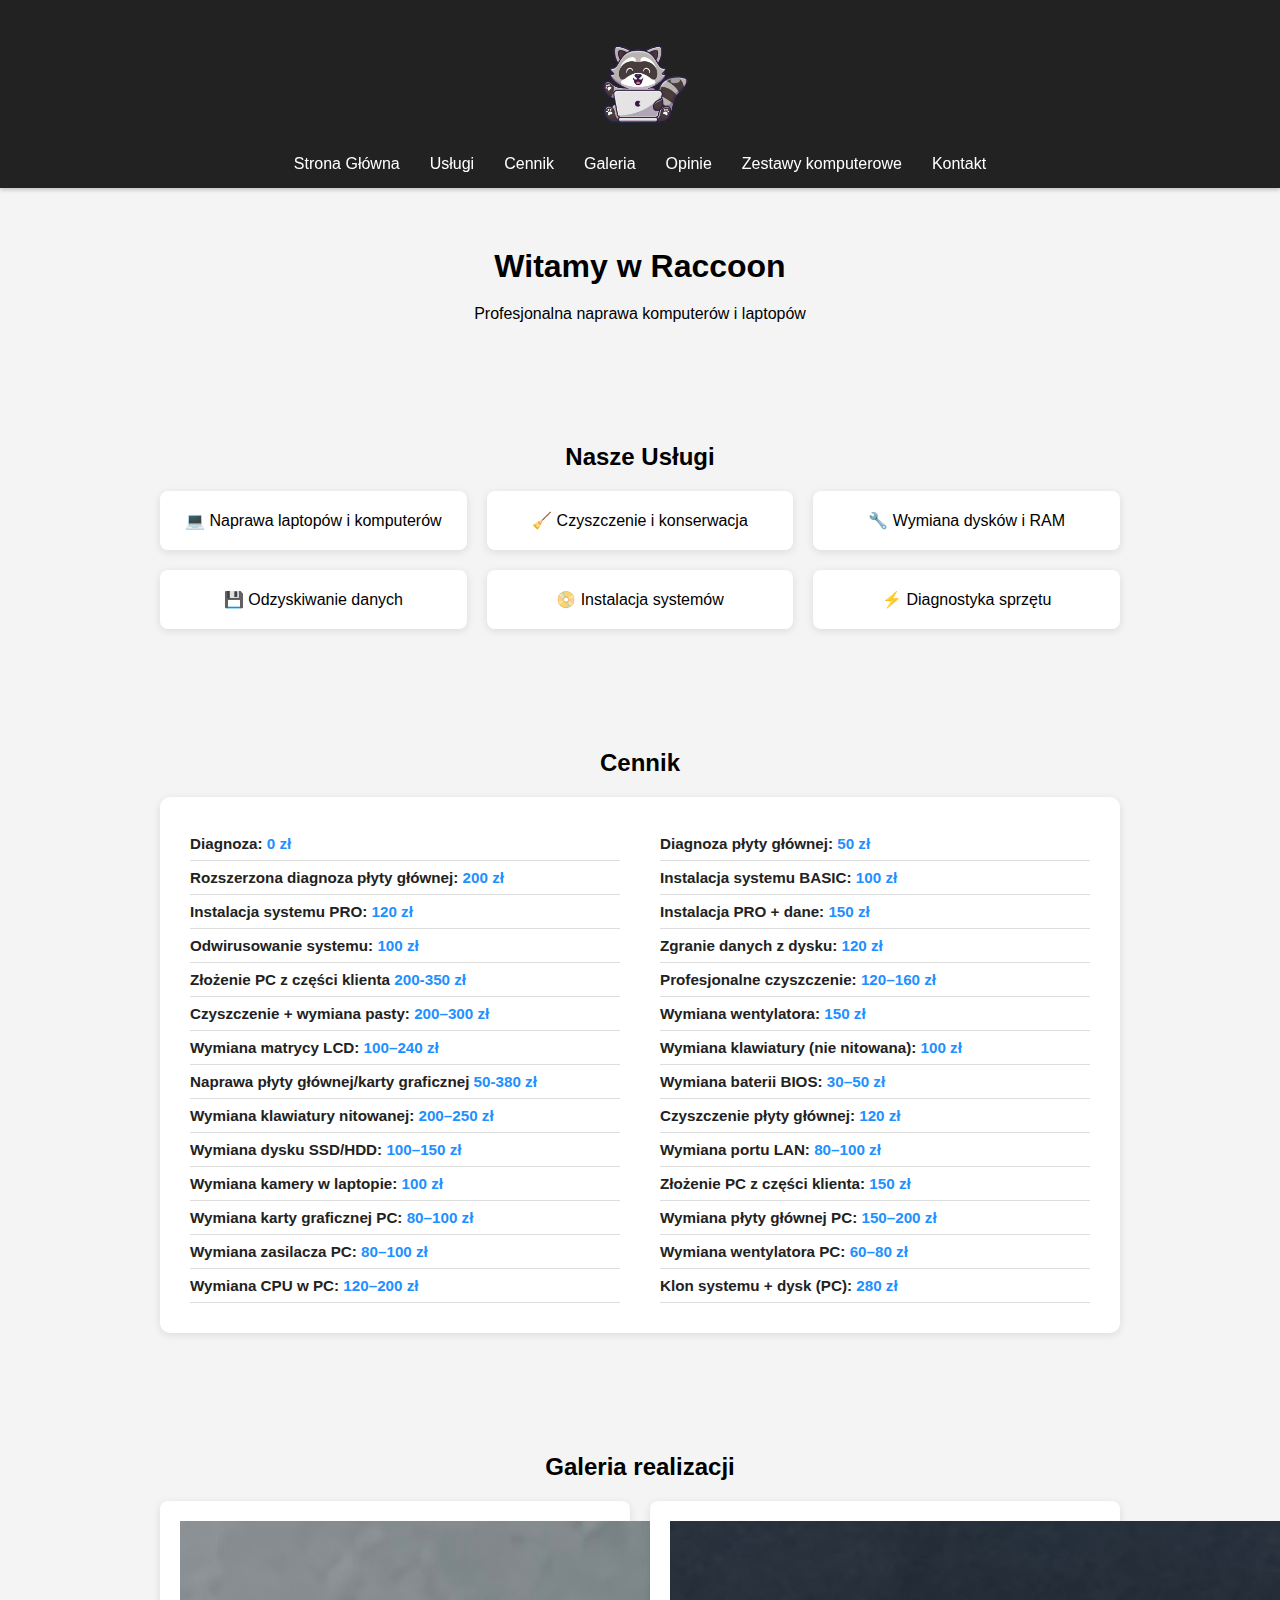
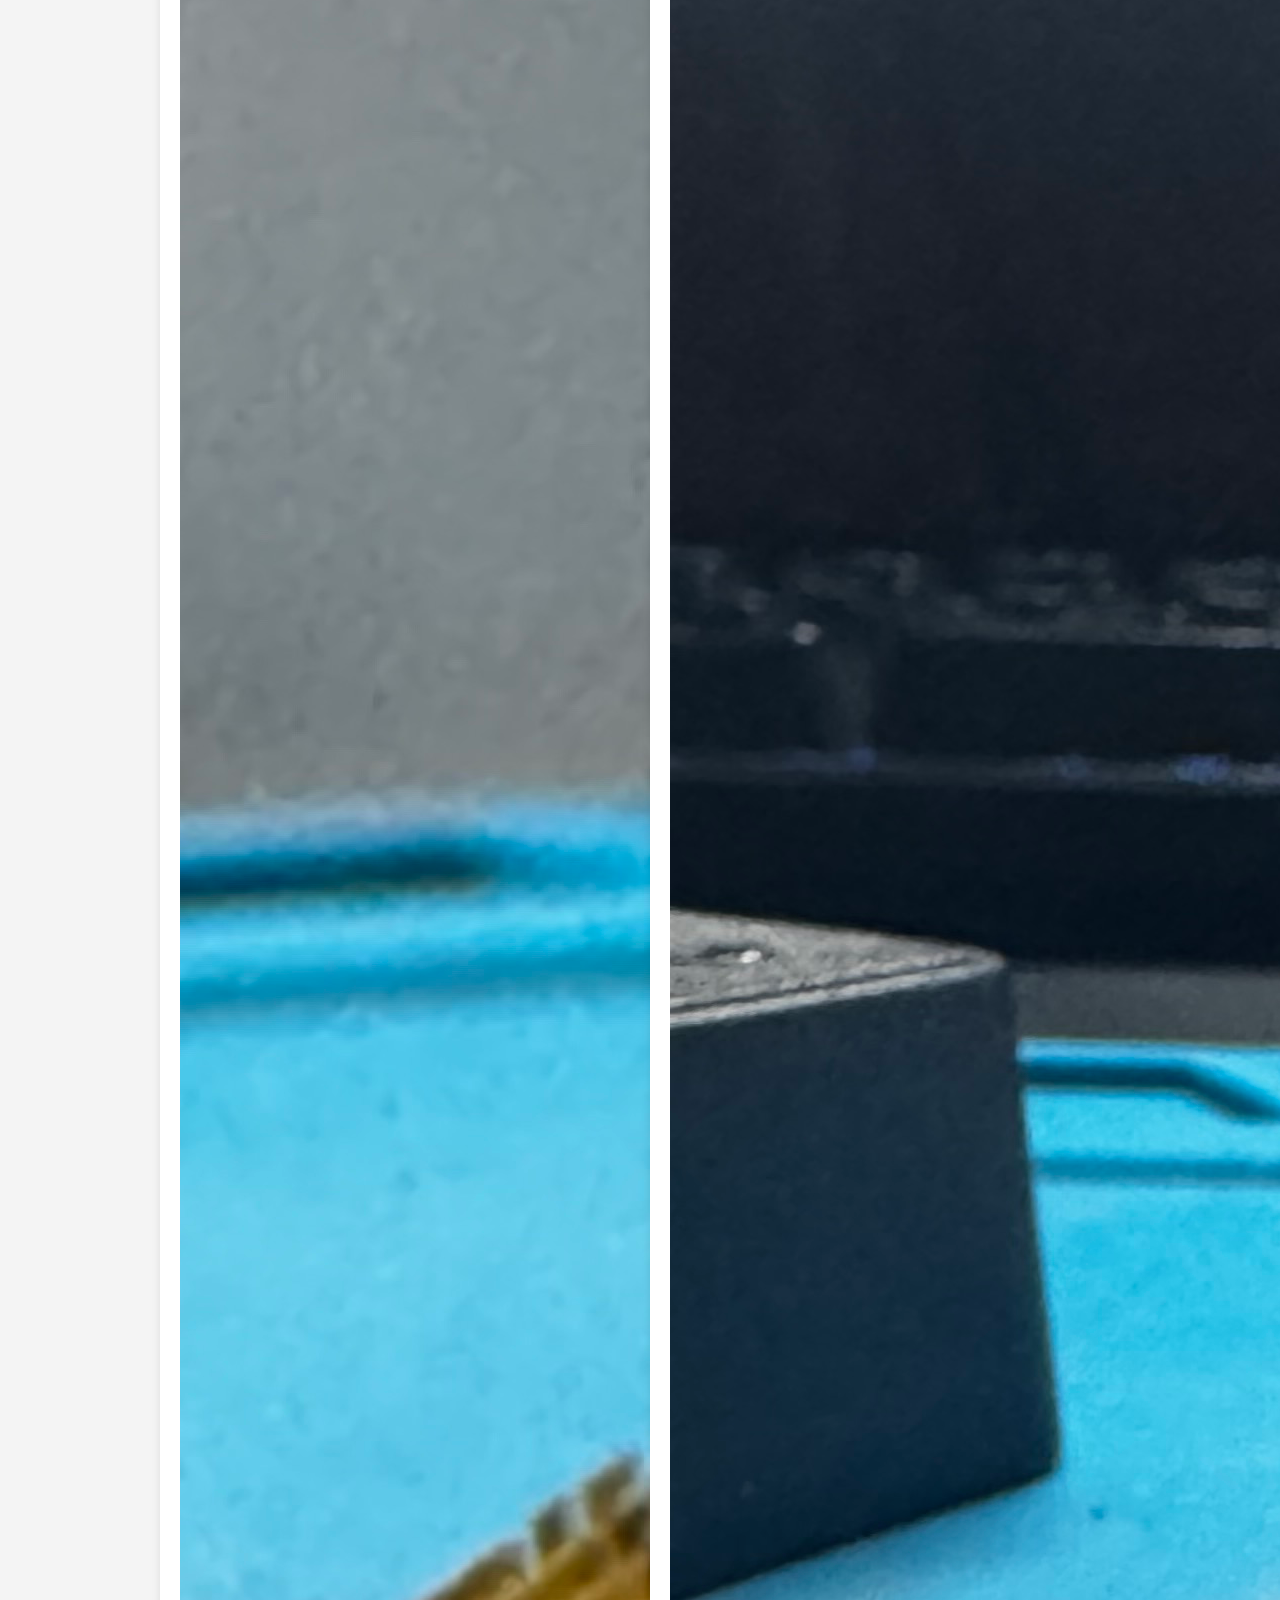
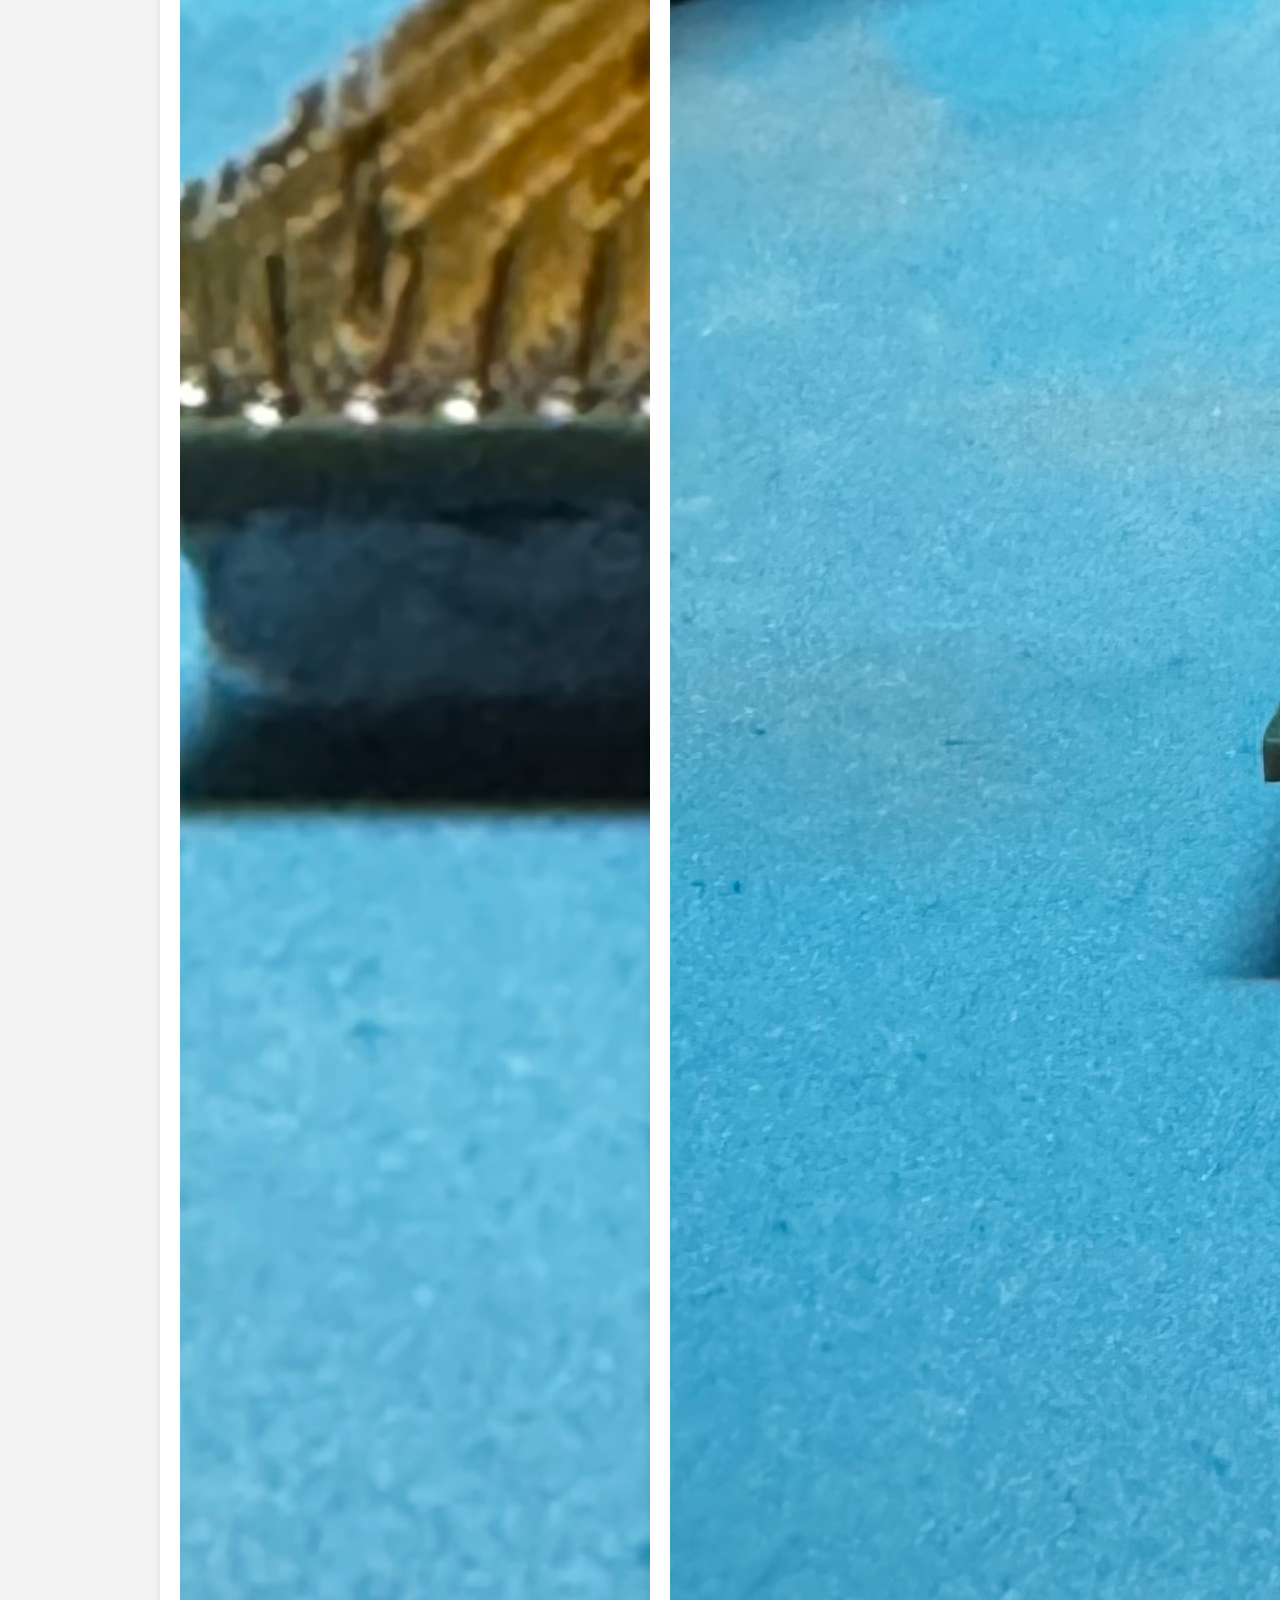
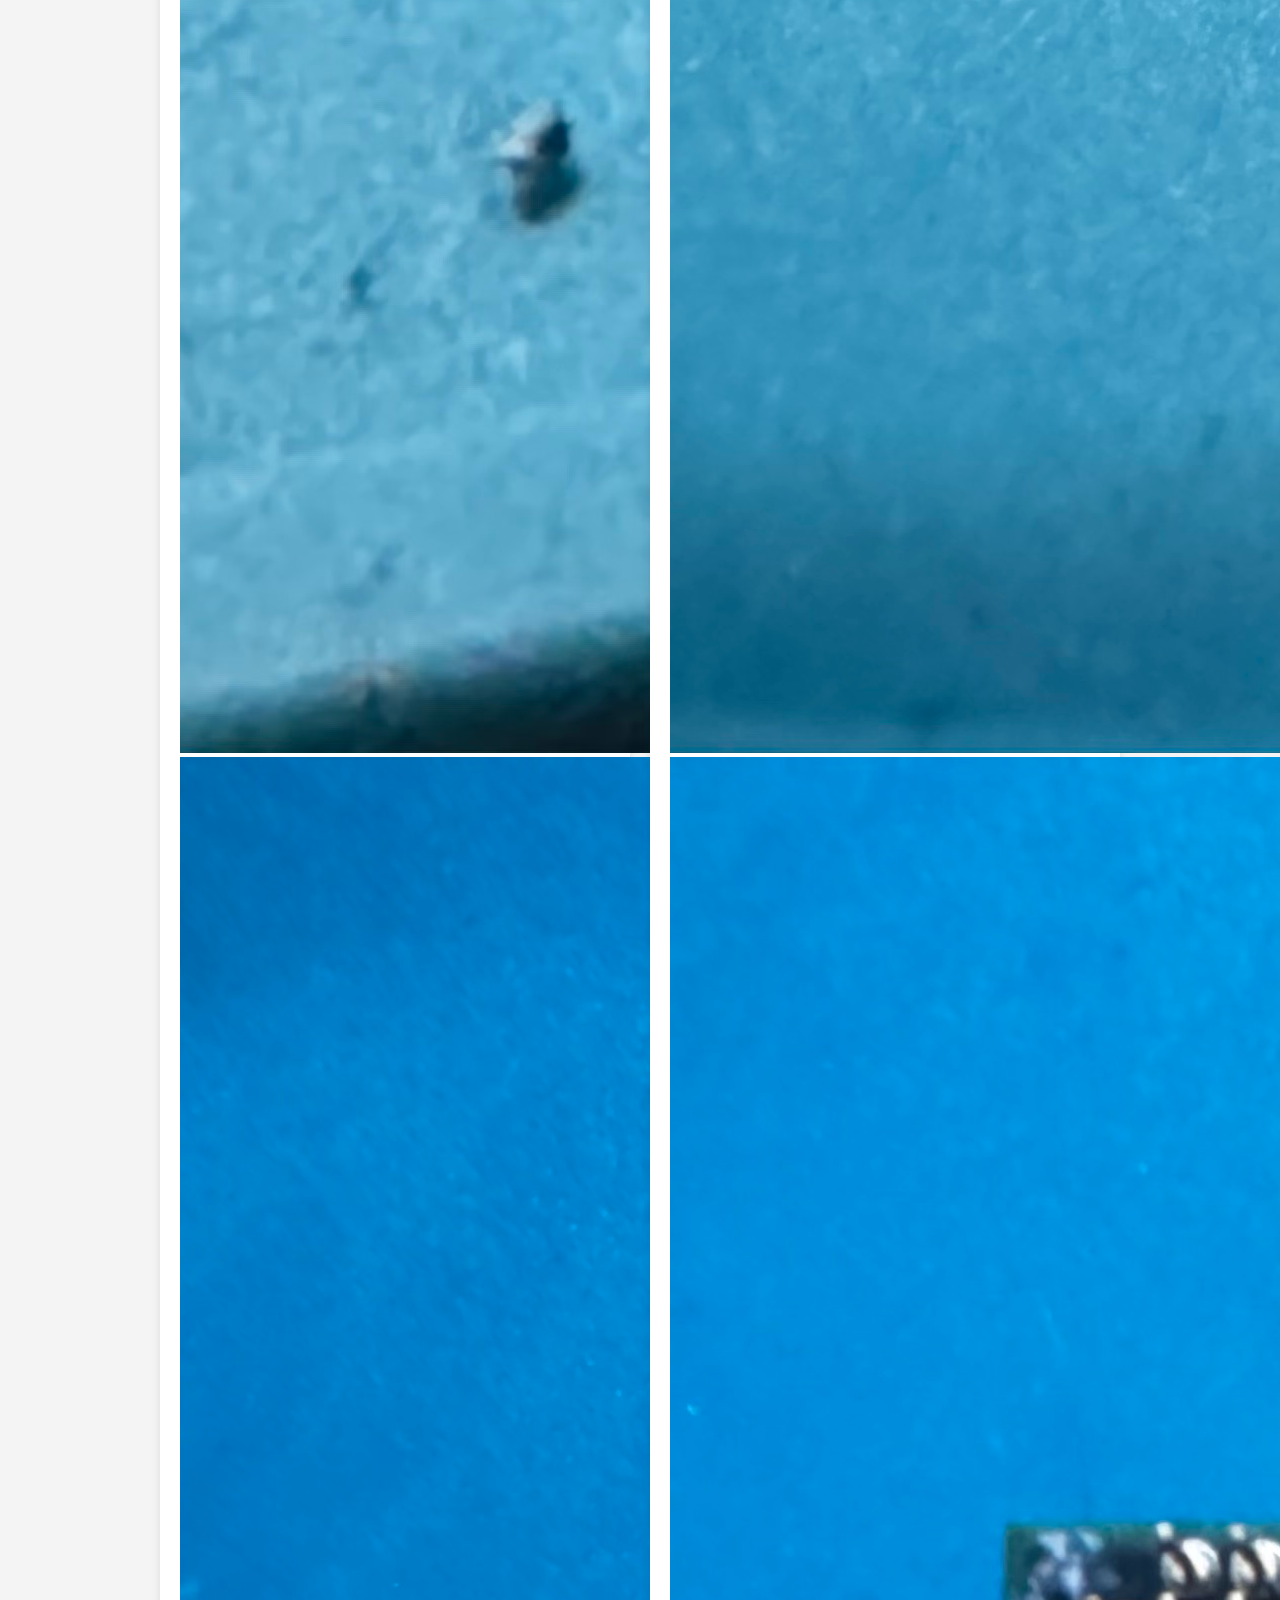
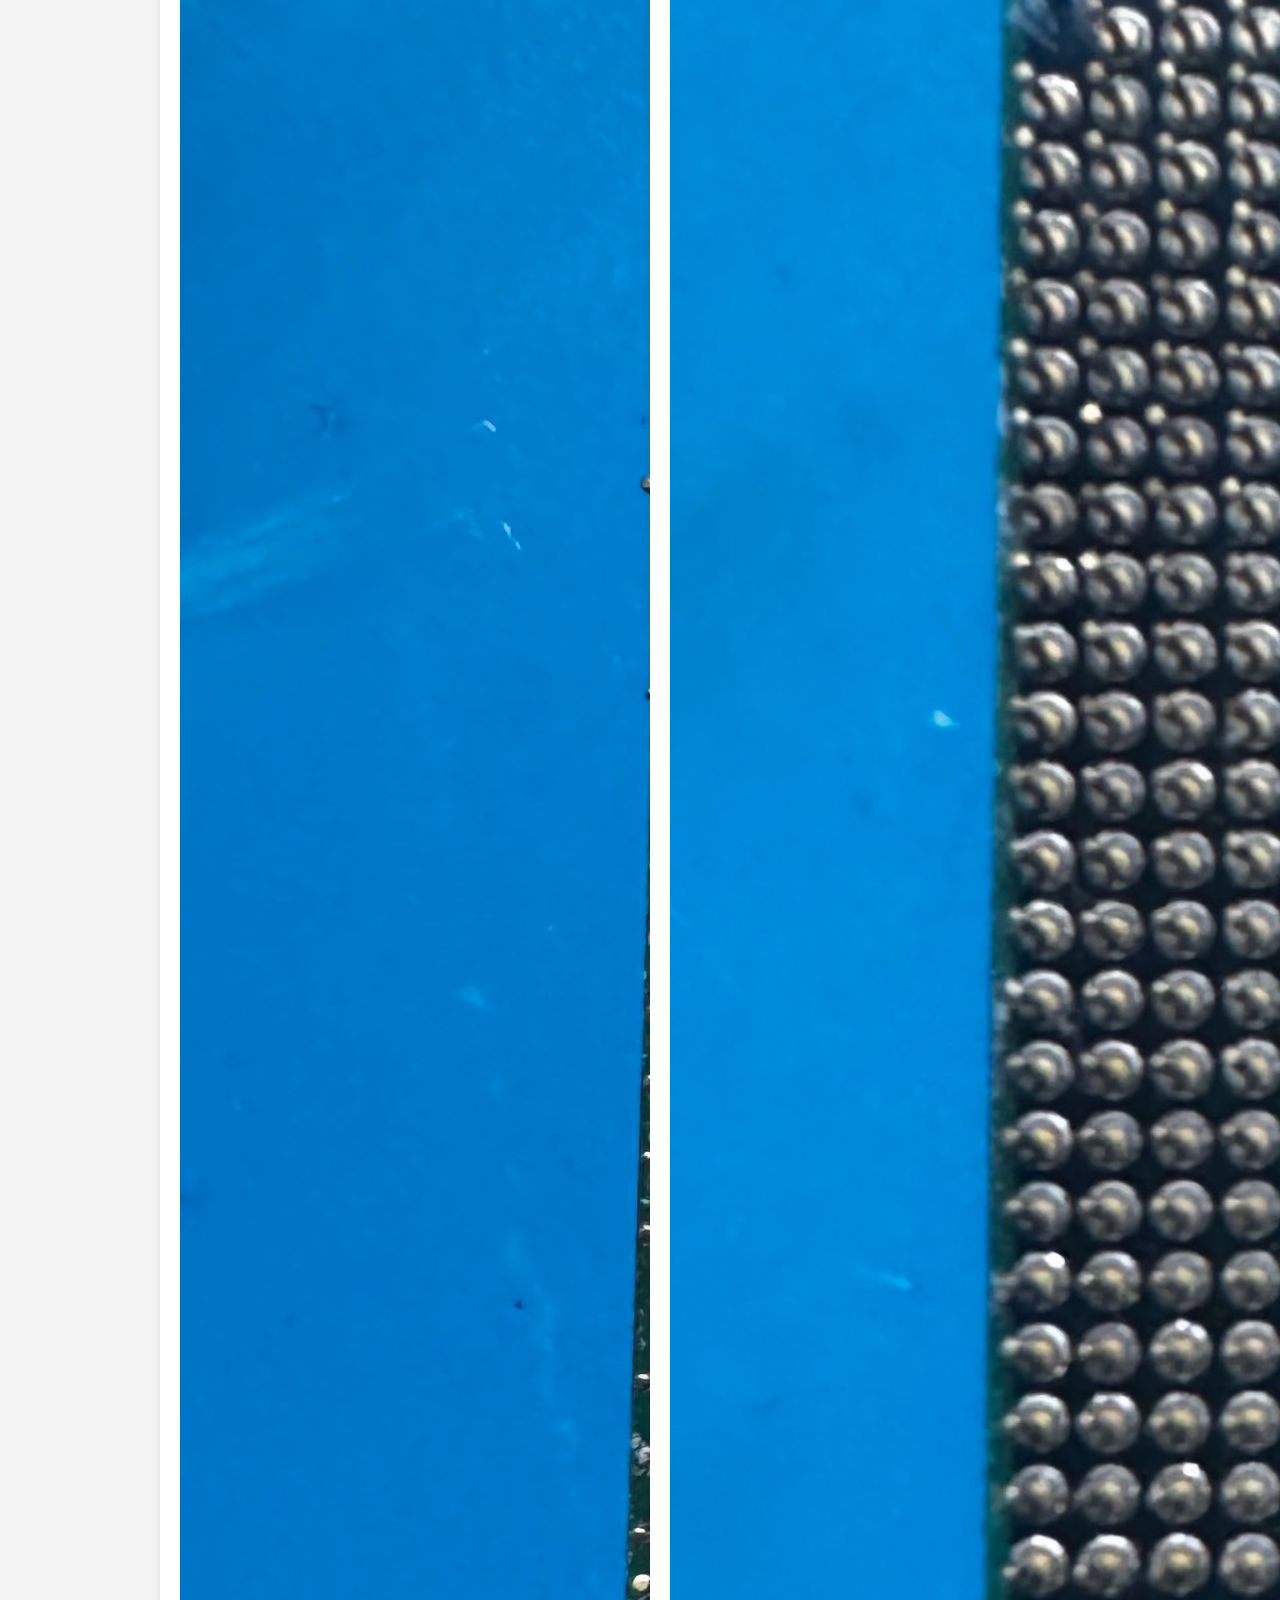
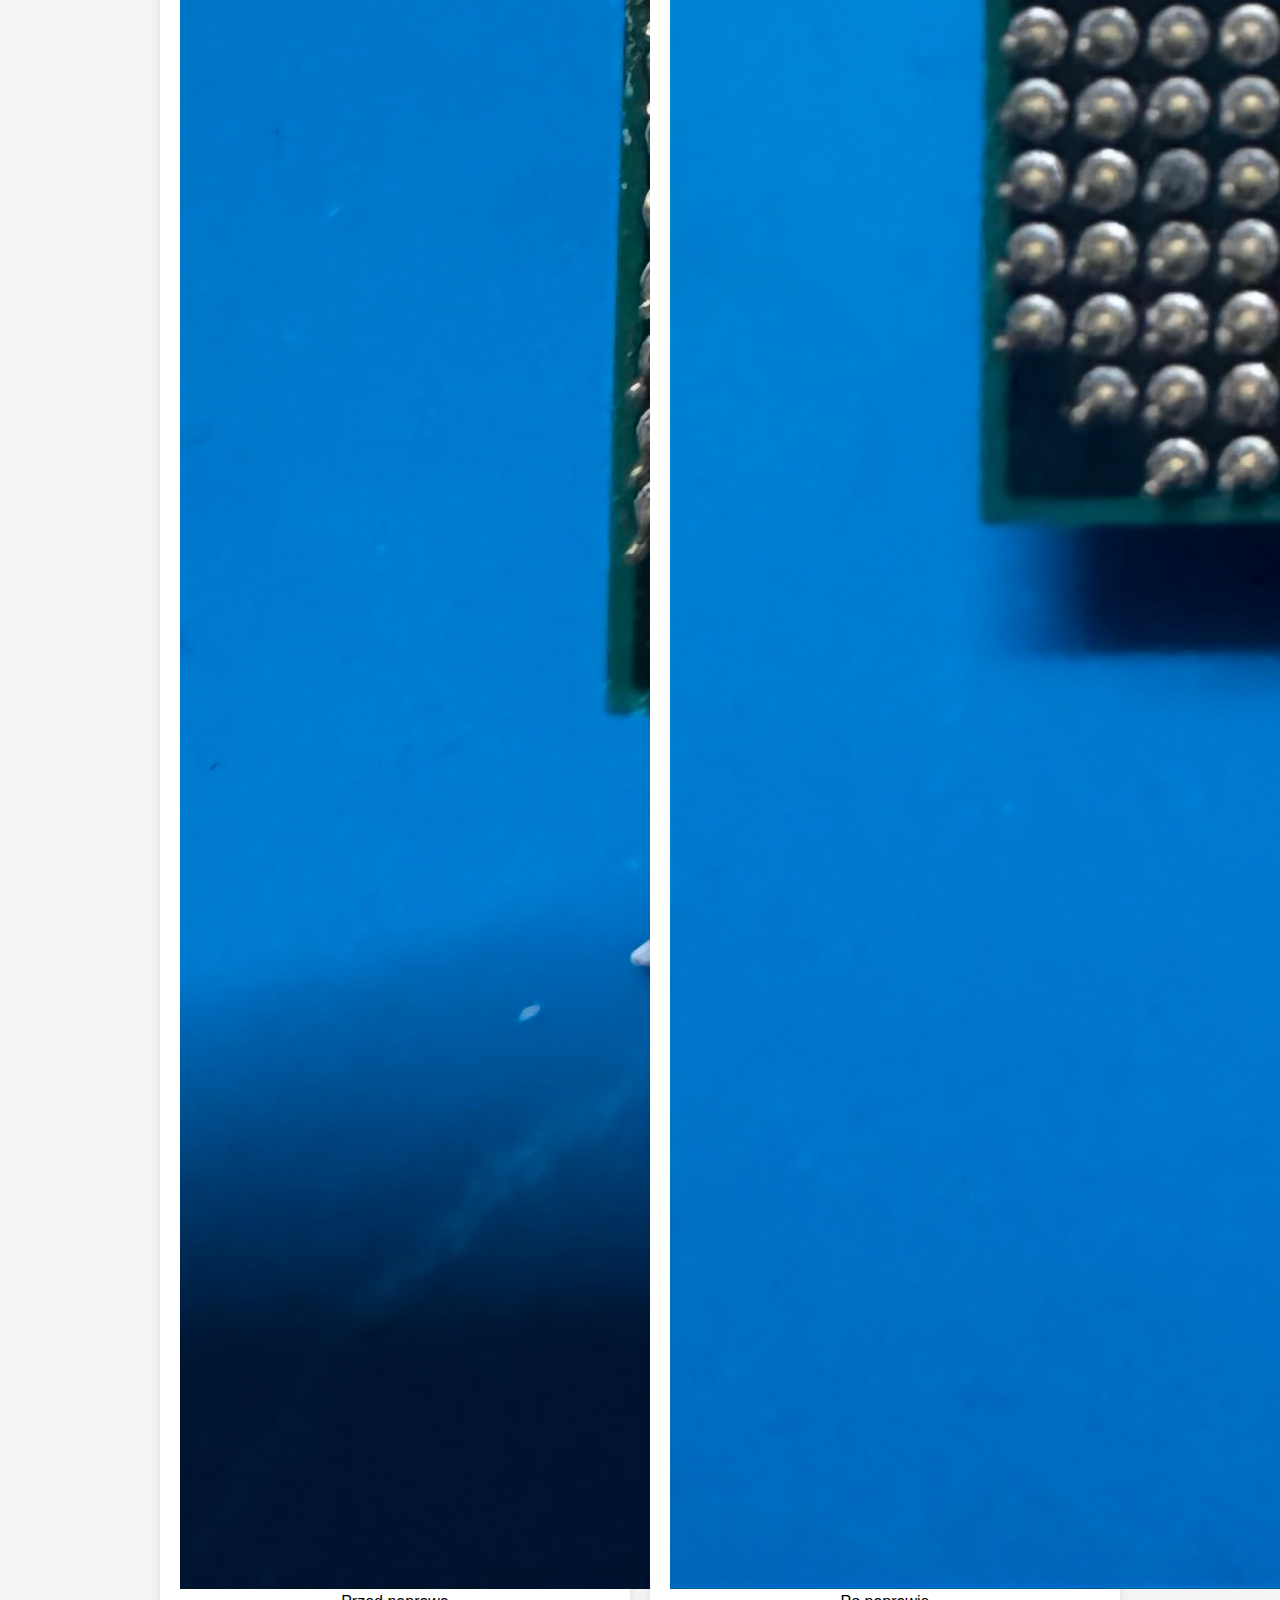
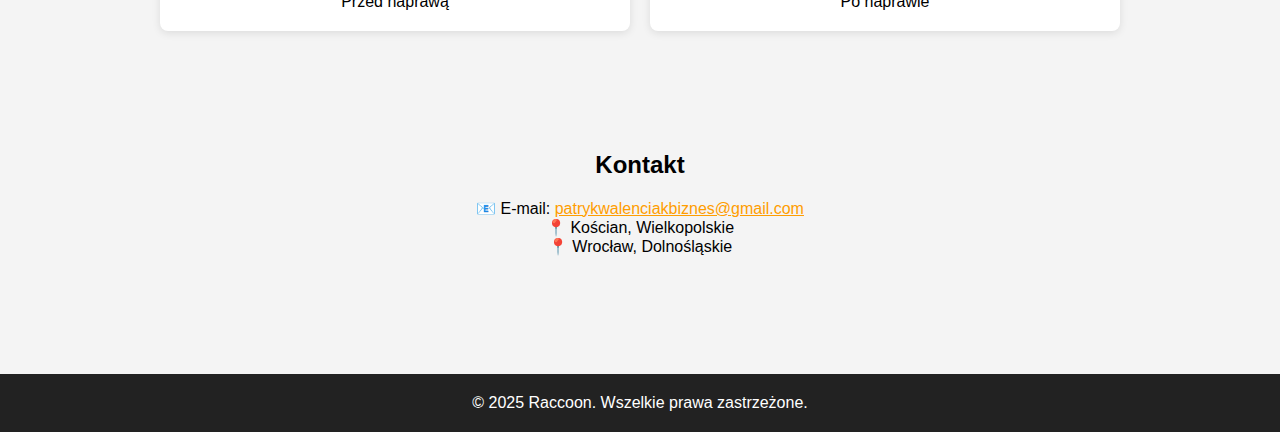
<file: Index.html>
<!DOCTYPE html>
<html lang="pl">
  <head>
    <meta charset="UTF-8" />
    <meta name="viewport" content="width=device-width, initial-scale=1.0" />
    <meta name="google-adsense-account" content="ca-pub-5695856626585604" />
    <script
      async
      src="https://pagead2.googlesyndication.com/pagead/js/adsbygoogle.js?client=ca-pub-5695856626585604"
      crossorigin="anonymous"
    ></script>
    <!-- Google tag (gtag.js) -->
    <script
      async
      src="https://www.googletagmanager.com/gtag/js?id=G-E34E846PXC"
    ></script>
    <script>
      window.dataLayer = window.dataLayer || [];
      function gtag() {
        dataLayer.push(arguments);
      }
      gtag("js", new Date());

      gtag("config", "G-E34E846PXC");
    </script>
    <link
      rel="icon"
      type="image/png"
      sizes="64x64"
      href="Images/cardlogo.png"
    />
    <link rel="stylesheet" href="CSS/style.css" />
    <title>Raccoon</title>
  </head>
  <body>
    <header>
      <div class="navbar">
        <img class="logo" src="Images/cardlogo.png" alt="Szop Serwis" />
        <nav>
          <ul>
            <li><a href="#home">Strona Główna</a></li>
            <li><a href="#uslugi">Usługi</a></li>
            <li><a href="#cennik">Cennik</a></li>
            <li><a href="#galeria">Galeria</a></li>
            <li><a href="#opinie">Opinie</a></li>
            <li><a href="zestaw.html">Zestawy komputerowe</a></li>
            <li><a href="#kontakt">Kontakt</a></li>
          </ul>
        </nav>
      </div>
    </header>
    <main>
      <section class="home">
        <h1 style="text-align: center">Witamy w Raccoon</h1>
        <p style="text-align: center">
          Profesjonalna naprawa komputerów i laptopów
        </p>
      </section>

      <section id="uslugi">
        <h2>Nasze Usługi</h2>
        <div class="services">
          <div class="card">💻 Naprawa laptopów i komputerów</div>
          <div class="card">🧹 Czyszczenie i konserwacja</div>
          <div class="card">🔧 Wymiana dysków i RAM</div>
          <div class="card">💾 Odzyskiwanie danych</div>
          <div class="card">📀 Instalacja systemów</div>
          <div class="card">⚡ Diagnostyka sprzętu</div>
        </div>
      </section>
      <section id="cennik">
        <h2>Cennik</h2>
        <div class="price-table">
          <div class="column">
            <ul>
              <li>
                <strong>Diagnoza:</strong> <span class="price">0 zł</span>
              </li>
              <li>
                <strong>Rozszerzona diagnoza płyty głównej:</strong>
                <span class="price">200 zł</span>
              </li>
              <li>
                <strong>Instalacja systemu PRO:</strong>
                <span class="price">120 zł</span>
              </li>
              <li>
                <strong>Odwirusowanie systemu:</strong>
                <span class="price">100 zł</span>
              </li>
              <li>
                <strong>Złożenie PC z części klienta</strong>
                <span class="price">200-350 zł</span>
              </li>
              <li>
                <strong>Czyszczenie + wymiana pasty:</strong>
                <span class="price">200–300 zł</span>
              </li>
              <li>
                <strong>Wymiana matrycy LCD:</strong>
                <span class="price">100–240 zł</span>
              </li>
              <li>
                <strong>Naprawa płyty głównej/karty graficznej </strong>
                <span class="price">50-380 zł</span>
              </li>
              <li>
                <strong>Wymiana klawiatury nitowanej:</strong>
                <span class="price">200–250 zł</span>
              </li>
              <li>
                <strong>Wymiana dysku SSD/HDD:</strong>
                <span class="price">100–150 zł</span>
              </li>
              <li>
                <strong>Wymiana kamery w laptopie:</strong>
                <span class="price">100 zł</span>
              </li>
              <li>
                <strong>Wymiana karty graficznej PC:</strong>
                <span class="price">80–100 zł</span>
              </li>
              <li>
                <strong>Wymiana zasilacza PC:</strong>
                <span class="price">80–100 zł</span>
              </li>
              <li>
                <strong>Wymiana CPU w PC:</strong>
                <span class="price">120–200 zł</span>
              </li>
            </ul>
          </div>
          <div class="column">
            <ul>
              <li>
                <strong>Diagnoza płyty głównej:</strong>
                <span class="price">50 zł</span>
              </li>
              <li>
                <strong>Instalacja systemu BASIC:</strong>
                <span class="price">100 zł</span>
              </li>
              <li>
                <strong>Instalacja PRO + dane:</strong>
                <span class="price">150 zł</span>
              </li>
              <li>
                <strong>Zgranie danych z dysku:</strong>
                <span class="price">120 zł</span>
              </li>
              <li>
                <strong>Profesjonalne czyszczenie:</strong>
                <span class="price">120–160 zł</span>
              </li>
              <li>
                <strong>Wymiana wentylatora:</strong>
                <span class="price">150 zł</span>
              </li>
              <li>
                <strong>Wymiana klawiatury (nie nitowana):</strong>
                <span class="price">100 zł</span>
              </li>
              <li>
                <strong>Wymiana baterii BIOS:</strong>
                <span class="price">30–50 zł</span>
              </li>
              <li>
                <strong>Czyszczenie płyty głównej:</strong>
                <span class="price">120 zł</span>
              </li>
              <li>
                <strong>Wymiana portu LAN:</strong>
                <span class="price">80–100 zł</span>
              </li>
              <li>
                <strong>Złożenie PC z części klienta:</strong>
                <span class="price">150 zł</span>
              </li>
              <li>
                <strong>Wymiana płyty głównej PC:</strong>
                <span class="price">150–200 zł</span>
              </li>
              <li>
                <strong>Wymiana wentylatora PC:</strong>
                <span class="price">60–80 zł</span>
              </li>
              <li>
                <strong>Klon systemu + dysk (PC):</strong>
                <span class="price">280 zł</span>
              </li>
            </ul>
          </div>
        </div>
      </section>
      <section id="galeria">
        <h2>Galeria realizacji</h2>
        <div class="gallery">
          <div class="card">
            <img src="Images/IMG_2086.jpg" alt="Przed naprawą" />
            <img src="Images/IMG_2087.jpg" alt="Przed naprawą" />
            <p>Przed naprawą</p>
          </div>
          <div class="card">
            <img src="Images/IMG_2089.jpg" alt="Po naprawie" />
            <img src="Images/IMG_2090.jpg" alt="Po naprawie" />
            <p>Po naprawie</p>
          </div>
        </div>
      </section>
      <!-- 
      <section id="opinie">
        <h2>Opinie klientów</h2>
        <div class="reviews" id="reviews">
          <div class="card">"Laptop działa jak nowy, polecam!" – Ania</div>
          <div class="card">"Szybka naprawa, dobry kontakt." – Michał</div>
          <div class="card">
            "Profesjonalne podejście i fajna cena!" – Kasia
          </div>
        </div>

        <form id="reviewForm" class="card" style="margin-top: 20px">
          <h3>Dodaj swoją opinię</h3>
          <input type="text" id="name" placeholder="Twoje imię" required />
          <textarea id="message" placeholder="Twoja opinia" required></textarea>
          <button type="submit">Dodaj opinię</button>
        </form>
      </section>-->

      <section id="kontakt">
        <h2>Kontakt</h2>
        <p style="text-align: center">
          📧 E-mail:
          <a href="mailto:patrykwalenciakbiznes@gmail.com"
            >patrykwalenciakbiznes@gmail.com</a
          ><br />
          📍 Kościan, Wielkopolskie<br />
          📍 Wrocław, Dolnośląskie<br /><br />
        </p>
      </section>
    </main>
    <footer>&copy; 2025 Raccoon. Wszelkie prawa zastrzeżone.</footer>
    <script src="script.js"></script>
  </body>
</html>
</file>
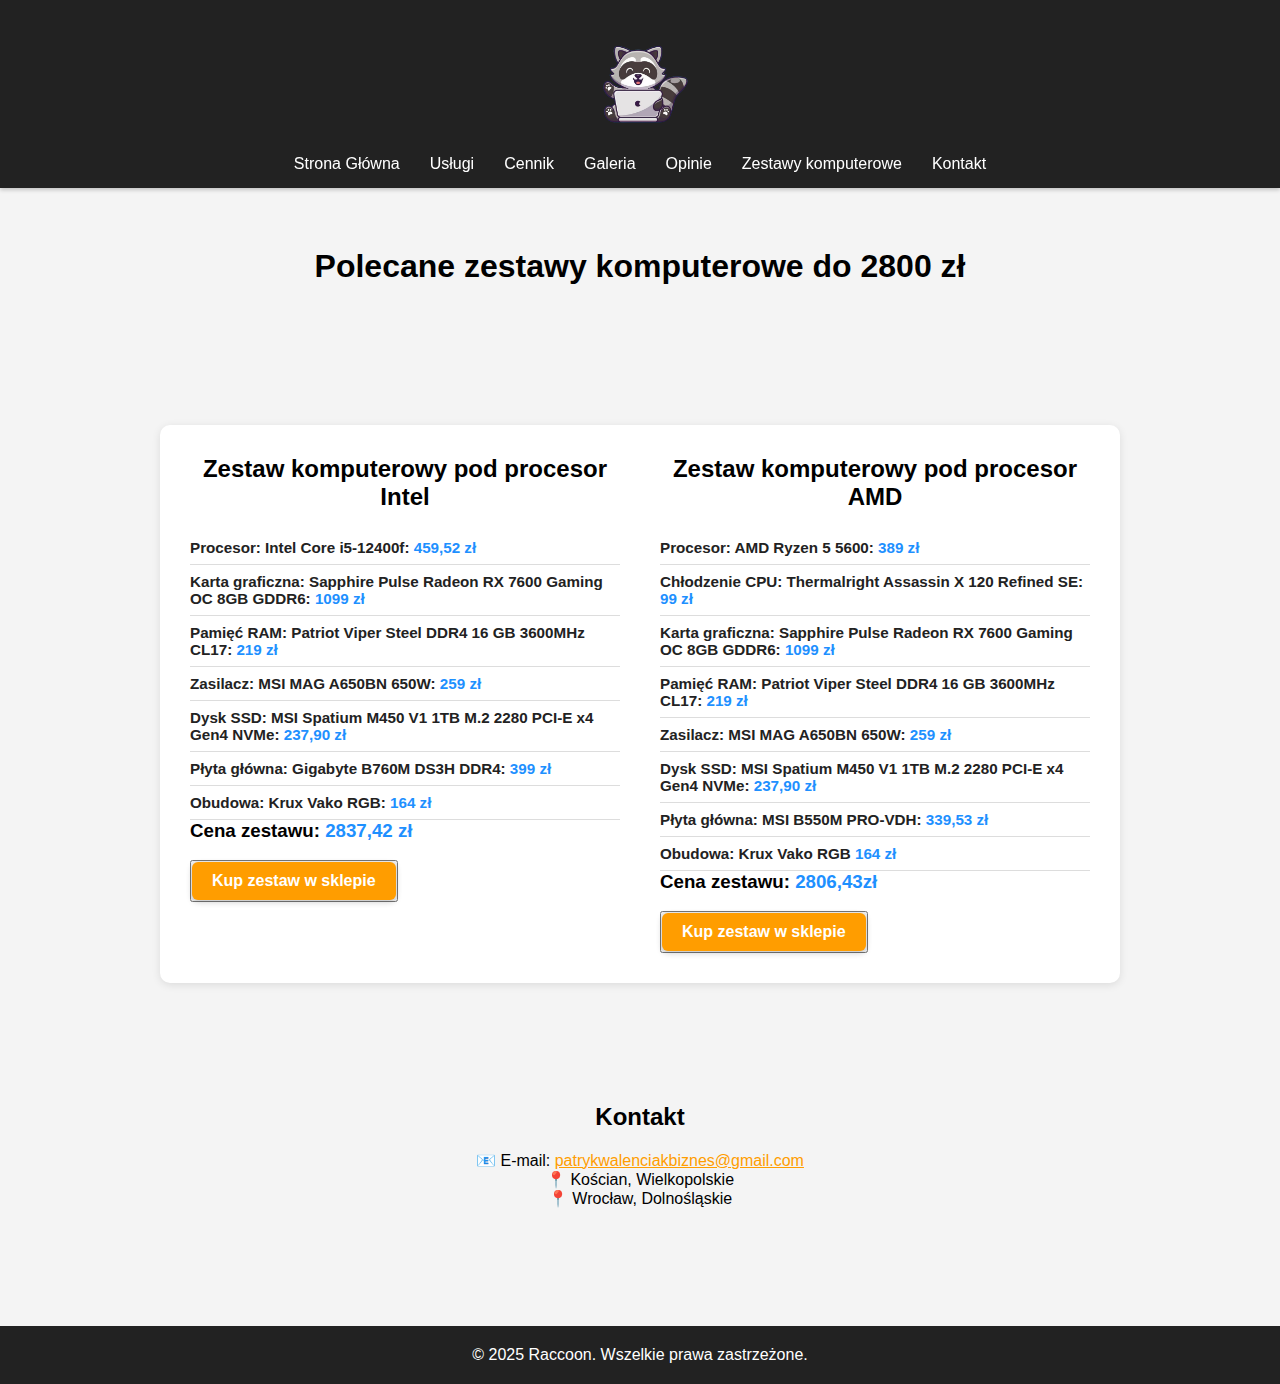
<file: 2500.html>
<!DOCTYPE html>
<html lang="pl">
  <head>
    <meta charset="UTF-8" />
    <meta name="viewport" content="width=device-width, initial-scale=1.0" />
    <meta name="google-adsense-account" content="ca-pub-5695856626585604" />
    <script
      async
      src="https://pagead2.googlesyndication.com/pagead/js/adsbygoogle.js?client=ca-pub-5695856626585604"
      crossorigin="anonymous"
    ></script>
    <!-- Google tag (gtag.js) -->
    <script
      async
      src="https://www.googletagmanager.com/gtag/js?id=G-E34E846PXC"
    ></script>
    <script
      async
      src="https://pagead2.googlesyndication.com/pagead/js/adsbygoogle.js?client=ca-pub-5695856626585604"
      crossorigin="anonymous"
    ></script>
    <script>
      window.dataLayer = window.dataLayer || [];
      function gtag() {
        dataLayer.push(arguments);
      }
      gtag("js", new Date());

      gtag("config", "G-E34E846PXC");
    </script>
    <link
      rel="icon"
      type="image/png"
      sizes="64x64"
      href="Images/cardlogo.png"
    />
    <link rel="stylesheet" href="CSS/style.css" />
    <title>Raccoon</title>
  </head>
  <body>
    <header>
      <div class="navbar">
        <img class="logo" src="Images/cardlogo.png" alt="Szop Serwis" />
        <button class="burger" id="burger">&#9776;</button>
        <nav id="nav">
          <ul>
            <li><a href="Index.html">Strona Główna</a></li>
            <li><a href="#uslugi">Usługi</a></li>
            <li><a href="cennik.html">Cennik</a></li>
            <li><a href="#galeria">Galeria</a></li>
            <li><a href="#opinie">Opinie</a></li>
            <li><a href="zestaw.html">Zestawy komputerowe</a></li>
            <li><a href="#kontakt">Kontakt</a></li>
          </ul>
        </nav>
      </div>
    </header>
    <main>
      <section class="home">
        <h1 style="text-align: center">
          Polecane zestawy komputerowe do 2800 zł
        </h1>
      </section>

      <section id="cennik">
        <div class="price-table">
          <div class="column">
            <h2>Zestaw komputerowy pod procesor Intel</h2>
            <ul>
              <li>
                <strong>Procesor: Intel Core i5-12400f: </strong>
                <span class="price">459,52 zł</span>
              </li>
              <li>
                <strong
                  >Karta graficzna: Sapphire Pulse Radeon RX 7600 Gaming OC 8GB
                  GDDR6:
                </strong>
                <span class="price">1099 zł</span>
              </li>
              <li>
                <strong
                  >Pamięć RAM: Patriot Viper Steel DDR4 16 GB 3600MHz CL17:
                </strong>
                <span class="price">219 zł</span>
              </li>
              <li>
                <strong>Zasilacz: MSI MAG A650BN 650W:</strong>
                <span class="price">259 zł</span>
              </li>
              <li>
                <strong
                  >Dysk SSD: MSI Spatium M450 V1 1TB M.2 2280 PCI-E x4 Gen4
                  NVMe:
                </strong>
                <span class="price">237,90 zł</span>
              </li>
              <li>
                <strong>Płyta główna: Gigabyte B760M DS3H DDR4: </strong>
                <span class="price">399 zł</span>
              </li>
              <li>
                <strong>Obudowa: Krux Vako RGB: </strong>
                <span class="price">164 zł</span>
              </li>
            </ul>
            <h3>Cena zestawu: <span class="price">2837,42 zł</span></h3>
            <br />
            <button>
              <a
                class="btn"
                href="https://www.morele.net/inventory/info/858d28ce"
                >Kup zestaw w sklepie</a
              >
            </button>
          </div>
          <div class="column">
            <h2>Zestaw komputerowy pod procesor AMD</h2>
            <ul>
              <li>
                <strong>Procesor: AMD Ryzen 5 5600:</strong>
                <span class="price">389 zł</span>
              </li>
              <li>
                <strong
                  >Chłodzenie CPU: Thermalright Assassin X 120 Refined SE:
                </strong>
                <span class="price">99 zł</span>
              </li>
              <li>
                <strong
                  >Karta graficzna: Sapphire Pulse Radeon RX 7600 Gaming OC 8GB
                  GDDR6:</strong
                >
                <span class="price">1099 zł</span>
              </li>
              <li>
                <strong
                  >Pamięć RAM: Patriot Viper Steel DDR4 16 GB 3600MHz
                  CL17:</strong
                >
                <span class="price">219 zł</span>
              </li>
              <li>
                <strong>Zasilacz: MSI MAG A650BN 650W:</strong>
                <span class="price">259 zł</span>
              </li>
              <li>
                <strong
                  >Dysk SSD: MSI Spatium M450 V1 1TB M.2 2280 PCI-E x4 Gen4
                  NVMe:</strong
                >
                <span class="price">237,90 zł</span>
              </li>
              <li>
                <strong>Płyta główna: MSI B550M PRO-VDH:</strong>
                <span class="price">339,53 zł</span>
              </li>
              <li>
                <strong>Obudowa: Krux Vako RGB</strong>
                <span class="price">164 zł</span>
              </li>
            </ul>
            <h3>Cena zestawu: <span class="price"> 2806,43zł</span></h3>
            <br />
            <button>
              <a
                class="btn"
                href="https://www.morele.net/inventory/info/9a233868"
                >Kup zestaw w sklepie</a
              >
            </button>
          </div>
        </div>
      </section>

      <section id="kontakt">
        <h2>Kontakt</h2>
        <p style="text-align: center">
          📧 E-mail:
          <a href="mailto:patrykwalenciakbiznes@gmail.com"
            >patrykwalenciakbiznes@gmail.com</a
          ><br />
          📍 Kościan, Wielkopolskie<br />
          📍 Wrocław, Dolnośląskie<br /><br />
        </p>
      </section>
    </main>
    <footer>&copy; 2025 Raccoon. Wszelkie prawa zastrzeżone.</footer>
    <script src="script.js"></script>
  </body>
</html>
</file>
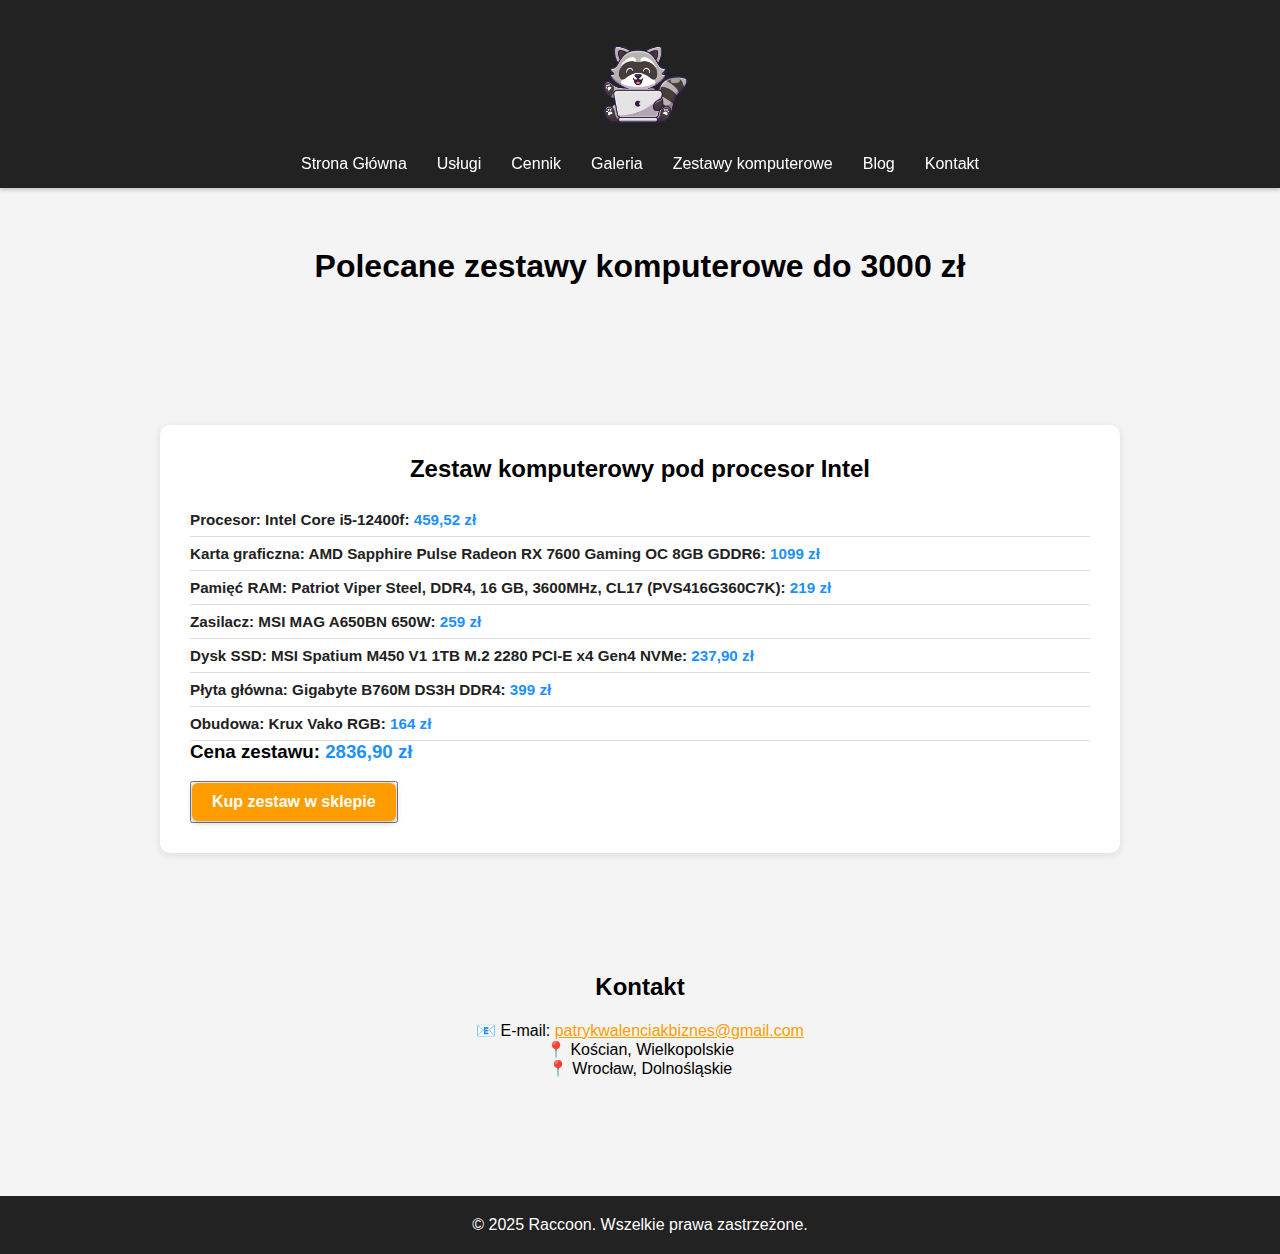
<file: 3000.html>
<!DOCTYPE html>
<html lang="pl">
  <head>
    <meta charset="UTF-8" />
    <meta name="viewport" content="width=device-width, initial-scale=1.0" />
    <meta name="google-adsense-account" content="ca-pub-5695856626585604" />
    <script
      async
      src="https://pagead2.googlesyndication.com/pagead/js/adsbygoogle.js?client=ca-pub-5695856626585604"
      crossorigin="anonymous"
    ></script>
    <!-- Google tag (gtag.js) -->
    <script
      async
      src="https://www.googletagmanager.com/gtag/js?id=G-E34E846PXC"
    ></script>
    <script
      async
      src="https://pagead2.googlesyndication.com/pagead/js/adsbygoogle.js?client=ca-pub-5695856626585604"
      crossorigin="anonymous"
    ></script>
    <script>
      window.dataLayer = window.dataLayer || [];
      function gtag() {
        dataLayer.push(arguments);
      }
      gtag("js", new Date());

      gtag("config", "G-E34E846PXC");
    </script>
    <link
      rel="icon"
      type="image/png"
      sizes="64x64"
      href="Images/cardlogo.png"
    />
    <link rel="stylesheet" href="CSS/style.css" />
    <title>Raccoon</title>
  </head>
  <body>
    <header>
      <div class="navbar">
        <img class="logo" src="Images/cardlogo.png" alt="Szop Serwis" />
        <button class="burger" id="burger">&#9776;</button>
        <nav id="nav">
          <ul>
            <li><a href="Index.html">Strona Główna</a></li>
            <li><a href="#uslugi">Usługi</a></li>
            <li><a href="cennik.html">Cennik</a></li>
            <li><a href="#galeria">Galeria</a></li>
            <li><a href="zestaw.html">Zestawy komputerowe</a></li>
            <li><a href="blog.html">Blog</a></li>
            <li><a href="#kontakt">Kontakt</a></li>
          </ul>
        </nav>
      </div>
    </header>
    <main>
      <section class="home">
        <h1 style="text-align: center">
          Polecane zestawy komputerowe do 3000 zł
        </h1>
      </section>

      <section id="cennik">
        <div class="price-table">
          <div class="column">
            <h2>Zestaw komputerowy pod procesor Intel</h2>
            <ul>
              <li>
                <strong>Procesor: Intel Core i5-12400f: </strong>
                <span class="price">459,52 zł</span>
              </li>
              <li>
                <strong
                  >Karta graficzna: AMD Sapphire Pulse Radeon RX 7600 Gaming OC
                  8GB GDDR6:
                </strong>
                <span class="price">1099 zł</span>
              </li>
              <li>
                <strong
                  >Pamięć RAM: Patriot Viper Steel, DDR4, 16 GB, 3600MHz, CL17
                  (PVS416G360C7K):
                </strong>
                <span class="price">219 zł</span>
              </li>
              <li>
                <strong>Zasilacz: MSI MAG A650BN 650W:</strong>
                <span class="price">259 zł</span>
              </li>
              <li>
                <strong
                  >Dysk SSD: MSI Spatium M450 V1 1TB M.2 2280 PCI-E x4 Gen4
                  NVMe:
                </strong>
                <span class="price">237,90 zł</span>
              </li>
              <li>
                <strong>Płyta główna: Gigabyte B760M DS3H DDR4: </strong>
                <span class="price">399 zł</span>
              </li>
              <li>
                <strong>Obudowa: Krux Vako RGB: </strong>
                <span class="price">164 zł</span>
              </li>
            </ul>
            <h3>Cena zestawu: <span class="price">2836,90 zł</span></h3>
            <br />
            <button>
              <a
                class="btn"
                href="https://www.morele.net/inventory/info/858d28ce"
                >Kup zestaw w sklepie</a
              >
            </button>
          </div>
        </div>
      </section>

      <section id="kontakt">
        <h2>Kontakt</h2>
        <p style="text-align: center">
          📧 E-mail:
          <a href="mailto:patrykwalenciakbiznes@gmail.com"
            >patrykwalenciakbiznes@gmail.com</a
          ><br />
          📍 Kościan, Wielkopolskie<br />
          📍 Wrocław, Dolnośląskie<br /><br />
        </p>
      </section>
    </main>
    <footer>&copy; 2025 Raccoon. Wszelkie prawa zastrzeżone.</footer>
    <script src="script.js"></script>
  </body>
</html>
</file>
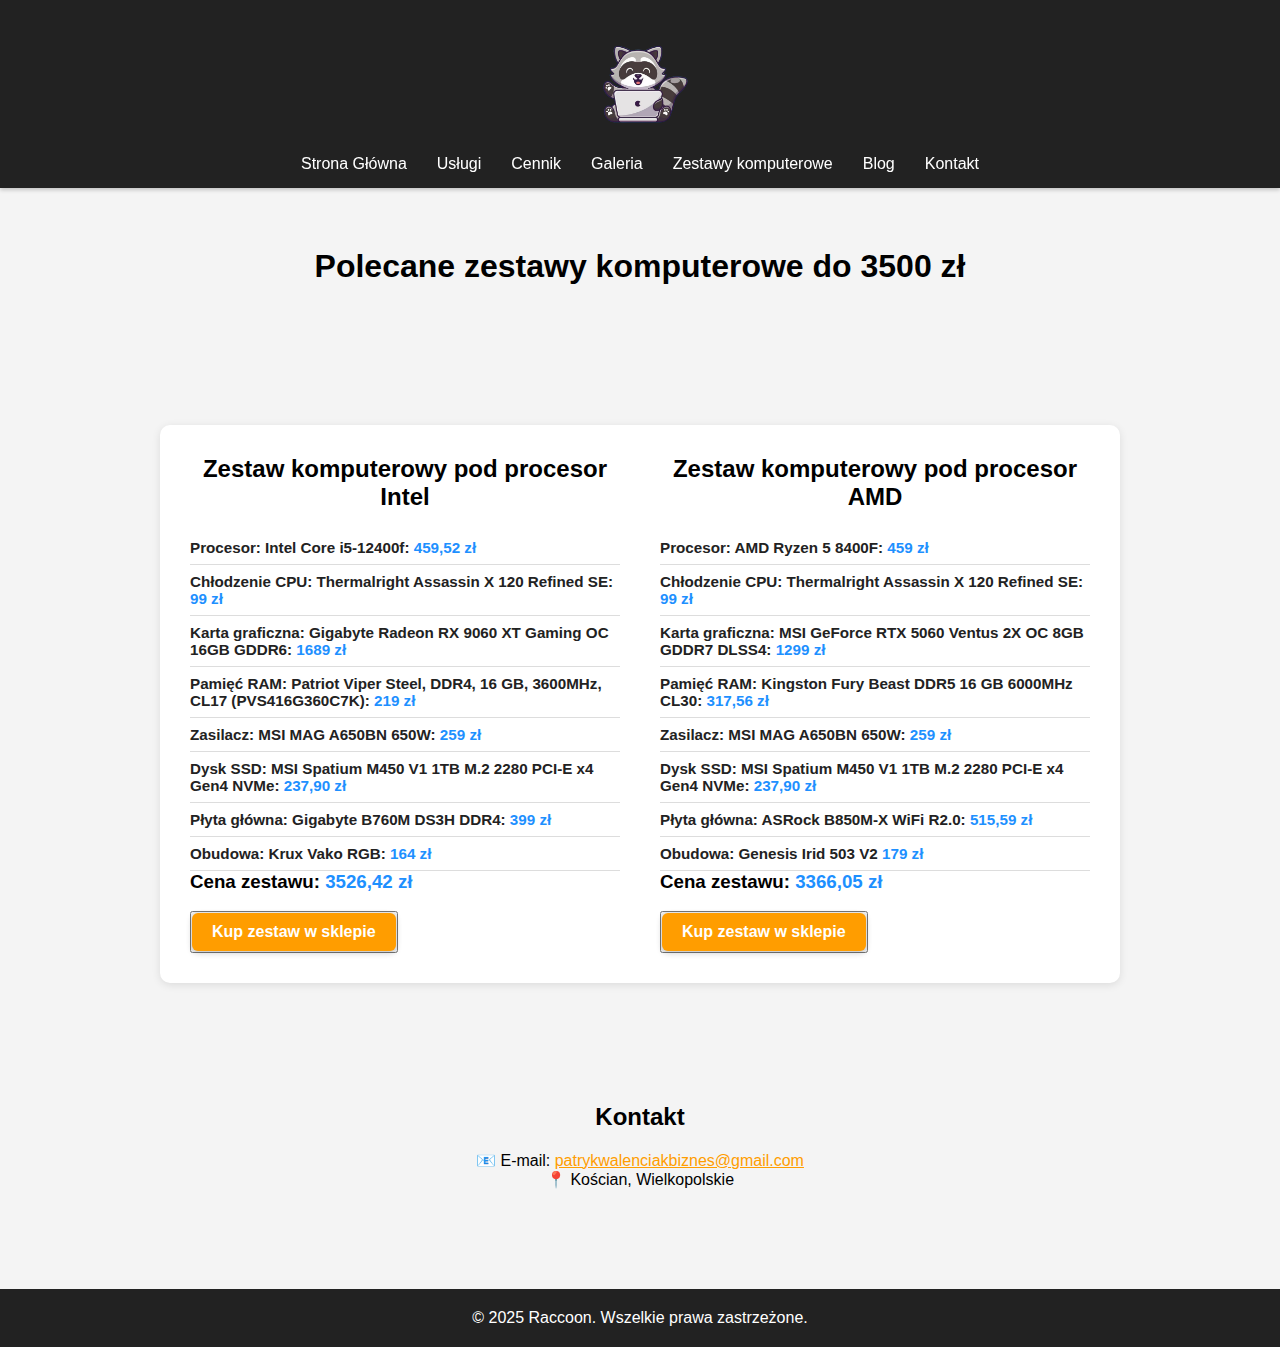
<file: 3500.html>
<!DOCTYPE html>
<html lang="pl">
  <head>
    <meta charset="UTF-8" />
    <meta name="viewport" content="width=device-width, initial-scale=1.0" />
    <meta name="google-adsense-account" content="ca-pub-5695856626585604" />
    <script
      async
      src="https://pagead2.googlesyndication.com/pagead/js/adsbygoogle.js?client=ca-pub-5695856626585604"
      crossorigin="anonymous"
    ></script>
    <!-- Google tag (gtag.js) -->
    <script
      async
      src="https://www.googletagmanager.com/gtag/js?id=G-E34E846PXC"
    ></script>
    <script
      async
      src="https://pagead2.googlesyndication.com/pagead/js/adsbygoogle.js?client=ca-pub-5695856626585604"
      crossorigin="anonymous"
    ></script>
    <script>
      window.dataLayer = window.dataLayer || [];
      function gtag() {
        dataLayer.push(arguments);
      }
      gtag("js", new Date());

      gtag("config", "G-E34E846PXC");
    </script>
    <link
      rel="icon"
      type="image/png"
      sizes="64x64"
      href="Images/cardlogo.png"
    />
    <link rel="stylesheet" href="CSS/style.css" />
    <title>Raccoon</title>
  </head>
  <body>
    <header>
      <div class="navbar">
        <img class="logo" src="Images/cardlogo.png" alt="Szop Serwis" />
        <button class="burger" id="burger">&#9776;</button>
        <nav id="nav">
          <ul>
            <li><a href="Index.html">Strona Główna</a></li>
            <li><a href="#uslugi">Usługi</a></li>
            <li><a href="cennik.html">Cennik</a></li>
            <li><a href="#galeria">Galeria</a></li>
            <li><a href="zestaw.html">Zestawy komputerowe</a></li>
            <li><a href="blog.html">Blog</a></li>
            <li><a href="#kontakt">Kontakt</a></li>
          </ul>
        </nav>
      </div>
    </header>
    <main>
      <section class="home">
        <h1 style="text-align: center">
          Polecane zestawy komputerowe do 3500 zł
        </h1>
      </section>

      <section id="cennik">
        <div class="price-table">
          <div class="column">
            <h2>Zestaw komputerowy pod procesor Intel</h2>
            <ul>
              <li>
                <strong>Procesor: Intel Core i5-12400f: </strong>
                <span class="price">459,52 zł</span>
              </li>
              <li>
                <strong
                  >Chłodzenie CPU: Thermalright Assassin X 120 Refined SE:
                </strong>
                <span class="price">99 zł</span>
              </li>
              <li>
                <strong
                  >Karta graficzna: Gigabyte Radeon RX 9060 XT Gaming OC 16GB
                  GDDR6:
                </strong>
                <span class="price">1689 zł</span>
              </li>
              <li>
                <strong
                  >Pamięć RAM: Patriot Viper Steel, DDR4, 16 GB, 3600MHz, CL17
                  (PVS416G360C7K):
                </strong>
                <span class="price">219 zł</span>
              </li>
              <li>
                <strong>Zasilacz: MSI MAG A650BN 650W:</strong>
                <span class="price">259 zł</span>
              </li>
              <li>
                <strong
                  >Dysk SSD: MSI Spatium M450 V1 1TB M.2 2280 PCI-E x4 Gen4
                  NVMe:
                </strong>
                <span class="price">237,90 zł</span>
              </li>
              <li>
                <strong>Płyta główna: Gigabyte B760M DS3H DDR4: </strong>
                <span class="price">399 zł</span>
              </li>
              <li>
                <strong>Obudowa: Krux Vako RGB: </strong>
                <span class="price">164 zł</span>
              </li>
            </ul>
            <h3>Cena zestawu: <span class="price">3526,42 zł</span></h3>
            <br />
            <button>
              <a
                class="btn"
                href="https://www.morele.net/inventory/info/828adf58"
                >Kup zestaw w sklepie</a
              >
            </button>
          </div>
          <div class="column">
            <h2>Zestaw komputerowy pod procesor AMD</h2>
            <ul>
              <li>
                <strong>Procesor: AMD Ryzen 5 8400F:</strong>
                <span class="price">459 zł</span>
              </li>
              <li>
                <strong
                  >Chłodzenie CPU: Thermalright Assassin X 120 Refined SE:
                </strong>
                <span class="price">99 zł</span>
              </li>
              <li>
                <strong
                  >Karta graficzna: MSI GeForce RTX 5060 Ventus 2X OC 8GB GDDR7
                  DLSS4:</strong
                >
                <span class="price">1299 zł</span>
              </li>
              <li>
                <strong
                  >Pamięć RAM: Kingston Fury Beast DDR5 16 GB 6000MHz
                  CL30:</strong
                >
                <span class="price">317,56 zł</span>
              </li>
              <li>
                <strong>Zasilacz: MSI MAG A650BN 650W:</strong>
                <span class="price">259 zł</span>
              </li>
              <li>
                <strong
                  >Dysk SSD: MSI Spatium M450 V1 1TB M.2 2280 PCI-E x4 Gen4
                  NVMe:</strong
                >
                <span class="price">237,90 zł</span>
              </li>
              <li>
                <strong>Płyta główna: ASRock B850M-X WiFi R2.0:</strong>
                <span class="price">515,59 zł</span>
              </li>
              <li>
                <strong>Obudowa: Genesis Irid 503 V2</strong>
                <span class="price">179 zł</span>
              </li>
            </ul>
            <h3>Cena zestawu: <span class="price"> 3366,05 zł</span></h3>
            <br />
            <button>
              <a
                class="btn"
                href="https://www.morele.net/inventory/info/61cbbca7"
                >Kup zestaw w sklepie</a
              >
            </button>
          </div>
        </div>
      </section>

      <section id="kontakt">
        <h2>Kontakt</h2>
        <p style="text-align: center">
          📧 E-mail:
          <a href="mailto:patrykwalenciakbiznes@gmail.com"
            >patrykwalenciakbiznes@gmail.com</a
          ><br />
          📍 Kościan, Wielkopolskie<br />
        </p>
      </section>
    </main>
    <footer>&copy; 2025 Raccoon. Wszelkie prawa zastrzeżone.</footer>
    <script src="script.js"></script>
  </body>
</html>
</file>
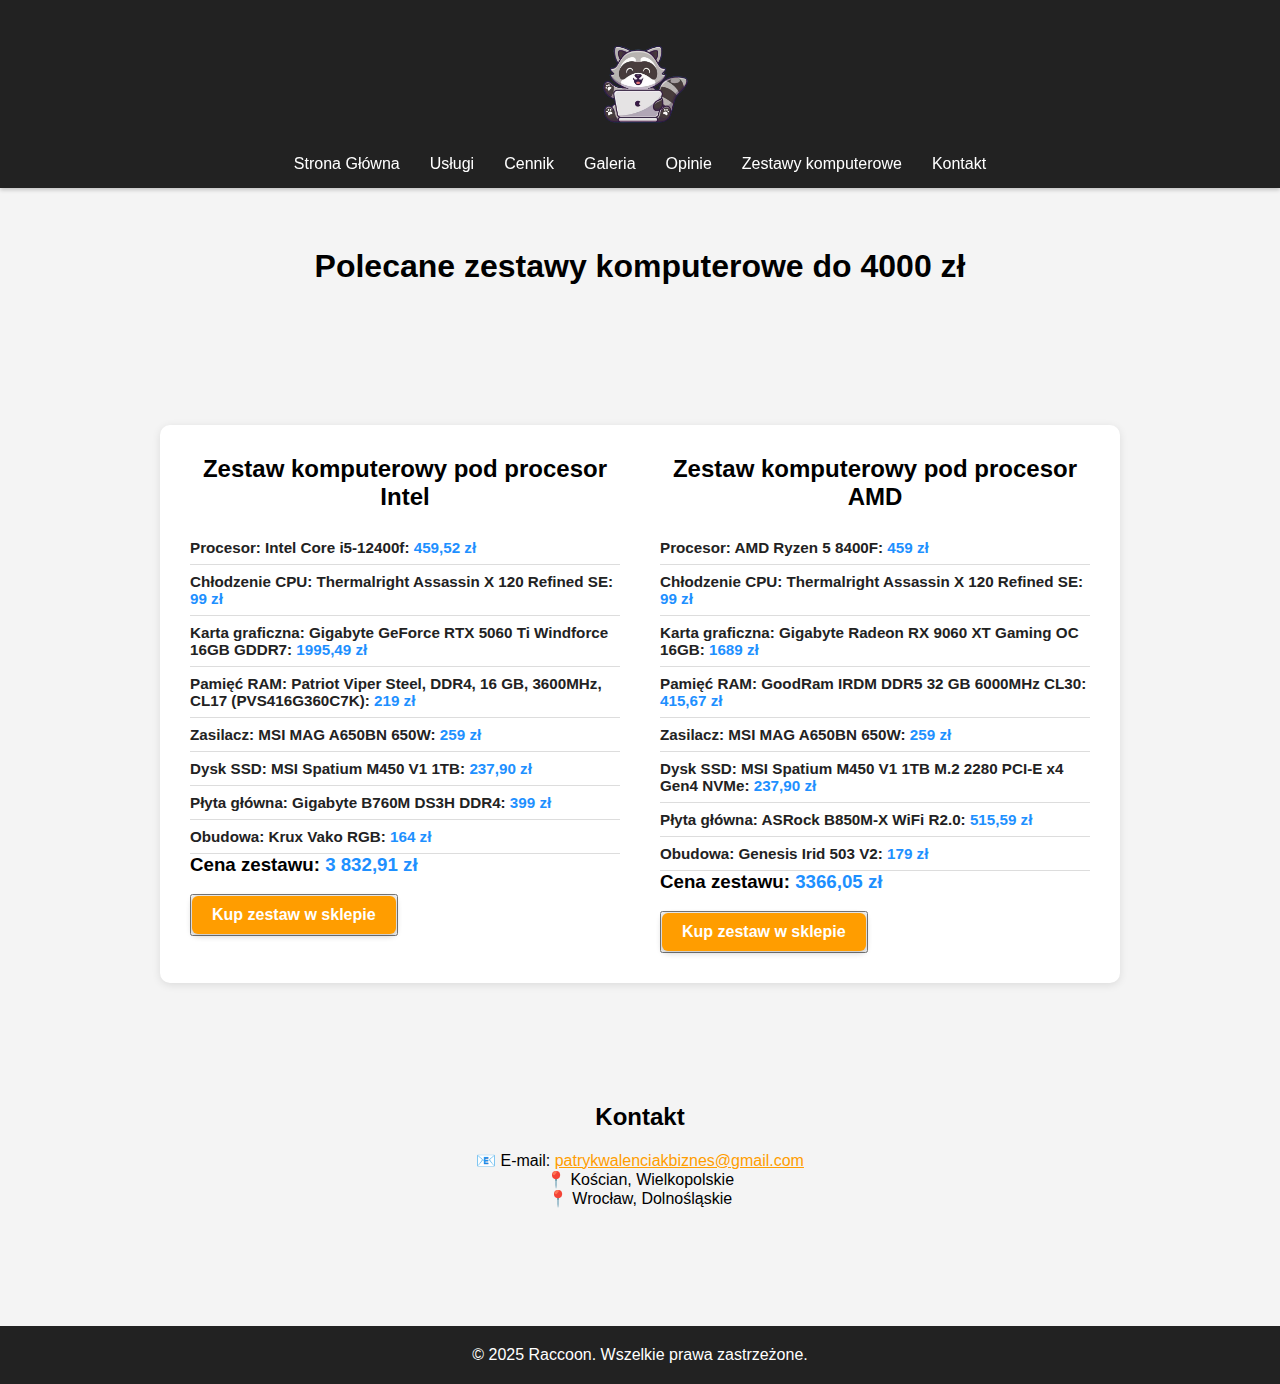
<file: 4000.html>
<!DOCTYPE html>
<html lang="pl">
  <head>
    <meta charset="UTF-8" />
    <meta name="viewport" content="width=device-width, initial-scale=1.0" />
    <meta name="google-adsense-account" content="ca-pub-5695856626585604" />
    <script
      async
      src="https://pagead2.googlesyndication.com/pagead/js/adsbygoogle.js?client=ca-pub-5695856626585604"
      crossorigin="anonymous"
    ></script>
    <!-- Google tag (gtag.js) -->
    <script
      async
      src="https://www.googletagmanager.com/gtag/js?id=G-E34E846PXC"
    ></script>
    <script
      async
      src="https://pagead2.googlesyndication.com/pagead/js/adsbygoogle.js?client=ca-pub-5695856626585604"
      crossorigin="anonymous"
    ></script>
    <script>
      window.dataLayer = window.dataLayer || [];
      function gtag() {
        dataLayer.push(arguments);
      }
      gtag("js", new Date());

      gtag("config", "G-E34E846PXC");
    </script>
    <link
      rel="icon"
      type="image/png"
      sizes="64x64"
      href="Images/cardlogo.png"
    />
    <link rel="stylesheet" href="CSS/style.css" />
    <title>Raccoon</title>
  </head>
  <body>
    <header>
      <div class="navbar">
        <img class="logo" src="Images/cardlogo.png" alt="Szop Serwis" />
        <nav>
          <ul>
            <li><a href="Index.html">Strona Główna</a></li>
            <li><a href="#uslugi">Usługi</a></li>
            <li><a href="#cennik">Cennik</a></li>
            <li><a href="#galeria">Galeria</a></li>
            <li><a href="#opinie">Opinie</a></li>
            <li><a href="zestaw.html">Zestawy komputerowe</a></li>
            <li><a href="#kontakt">Kontakt</a></li>
          </ul>
        </nav>
      </div>
    </header>
    <main>
      <section class="home">
        <h1 style="text-align: center">
          Polecane zestawy komputerowe do 4000 zł
        </h1>
      </section>

      <section id="cennik">
        <div class="price-table">
          <div class="column">
            <h2>Zestaw komputerowy pod procesor Intel</h2>
            <ul>
              <li>
                <strong>Procesor: Intel Core i5-12400f: </strong>
                <span class="price">459,52 zł</span>
              </li>
              <li>
                <strong
                  >Chłodzenie CPU: Thermalright Assassin X 120 Refined SE:
                </strong>
                <span class="price">99 zł</span>
              </li>
              <li>
                <strong
                  >Karta graficzna: Gigabyte GeForce RTX 5060 Ti Windforce 16GB
                  GDDR7:
                </strong>
                <span class="price">1995,49 zł</span>
              </li>
              <li>
                <strong
                  >Pamięć RAM: Patriot Viper Steel, DDR4, 16 GB, 3600MHz, CL17
                  (PVS416G360C7K):
                </strong>
                <span class="price">219 zł</span>
              </li>
              <li>
                <strong>Zasilacz: MSI MAG A650BN 650W:</strong>
                <span class="price">259 zł</span>
              </li>
              <li>
                <strong>Dysk SSD: MSI Spatium M450 V1 1TB: </strong>
                <span class="price">237,90 zł</span>
              </li>
              <li>
                <strong>Płyta główna: Gigabyte B760M DS3H DDR4: </strong>
                <span class="price">399 zł</span>
              </li>
              <li>
                <strong>Obudowa: Krux Vako RGB: </strong>
                <span class="price">164 zł</span>
              </li>
            </ul>
            <h3>Cena zestawu: <span class="price">3 832,91 zł</span></h3>
            <br />
            <button>
              <a
                class="btn"
                href="https://www.morele.net/inventory/info/f1d2d441"
                >Kup zestaw w sklepie</a
              >
            </button>
          </div>
          <div class="column">
            <h2>Zestaw komputerowy pod procesor AMD</h2>
            <ul>
              <li>
                <strong>Procesor: AMD Ryzen 5 8400F:</strong>
                <span class="price">459 zł</span>
              </li>
              <li>
                <strong
                  >Chłodzenie CPU: Thermalright Assassin X 120 Refined SE:
                </strong>
                <span class="price">99 zł</span>
              </li>
              <li>
                <strong
                  >Karta graficzna: Gigabyte Radeon RX 9060 XT Gaming OC
                  16GB:</strong
                >
                <span class="price">1689 zł</span>
              </li>
              <li>
                <strong
                  >Pamięć RAM: GoodRam IRDM DDR5 32 GB 6000MHz CL30:</strong
                >
                <span class="price">415,67 zł</span>
              </li>
              <li>
                <strong>Zasilacz: MSI MAG A650BN 650W:</strong>
                <span class="price">259 zł</span>
              </li>
              <li>
                <strong
                  >Dysk SSD: MSI Spatium M450 V1 1TB M.2 2280 PCI-E x4 Gen4
                  NVMe:</strong
                >
                <span class="price">237,90 zł</span>
              </li>
              <li>
                <strong>Płyta główna: ASRock B850M-X WiFi R2.0:</strong>
                <span class="price">515,59 zł</span>
              </li>
              <li>
                <strong>Obudowa: Genesis Irid 503 V2:</strong>
                <span class="price">179 zł</span>
              </li>
            </ul>
            <h3>Cena zestawu: <span class="price"> 3366,05 zł</span></h3>
            <br />
            <button>
              <a
                class="btn"
                href="https://www.morele.net/inventory/info/7cf325c7"
                >Kup zestaw w sklepie</a
              >
            </button>
          </div>
        </div>
      </section>

      <section id="kontakt">
        <h2>Kontakt</h2>
        <p style="text-align: center">
          📧 E-mail:
          <a href="mailto:patrykwalenciakbiznes@gmail.com"
            >patrykwalenciakbiznes@gmail.com</a
          ><br />
          📍 Kościan, Wielkopolskie<br />
          📍 Wrocław, Dolnośląskie<br /><br />
        </p>
      </section>
    </main>
    <footer>&copy; 2025 Raccoon. Wszelkie prawa zastrzeżone.</footer>
    <script src="script.js"></script>
  </body>
</html>
</file>
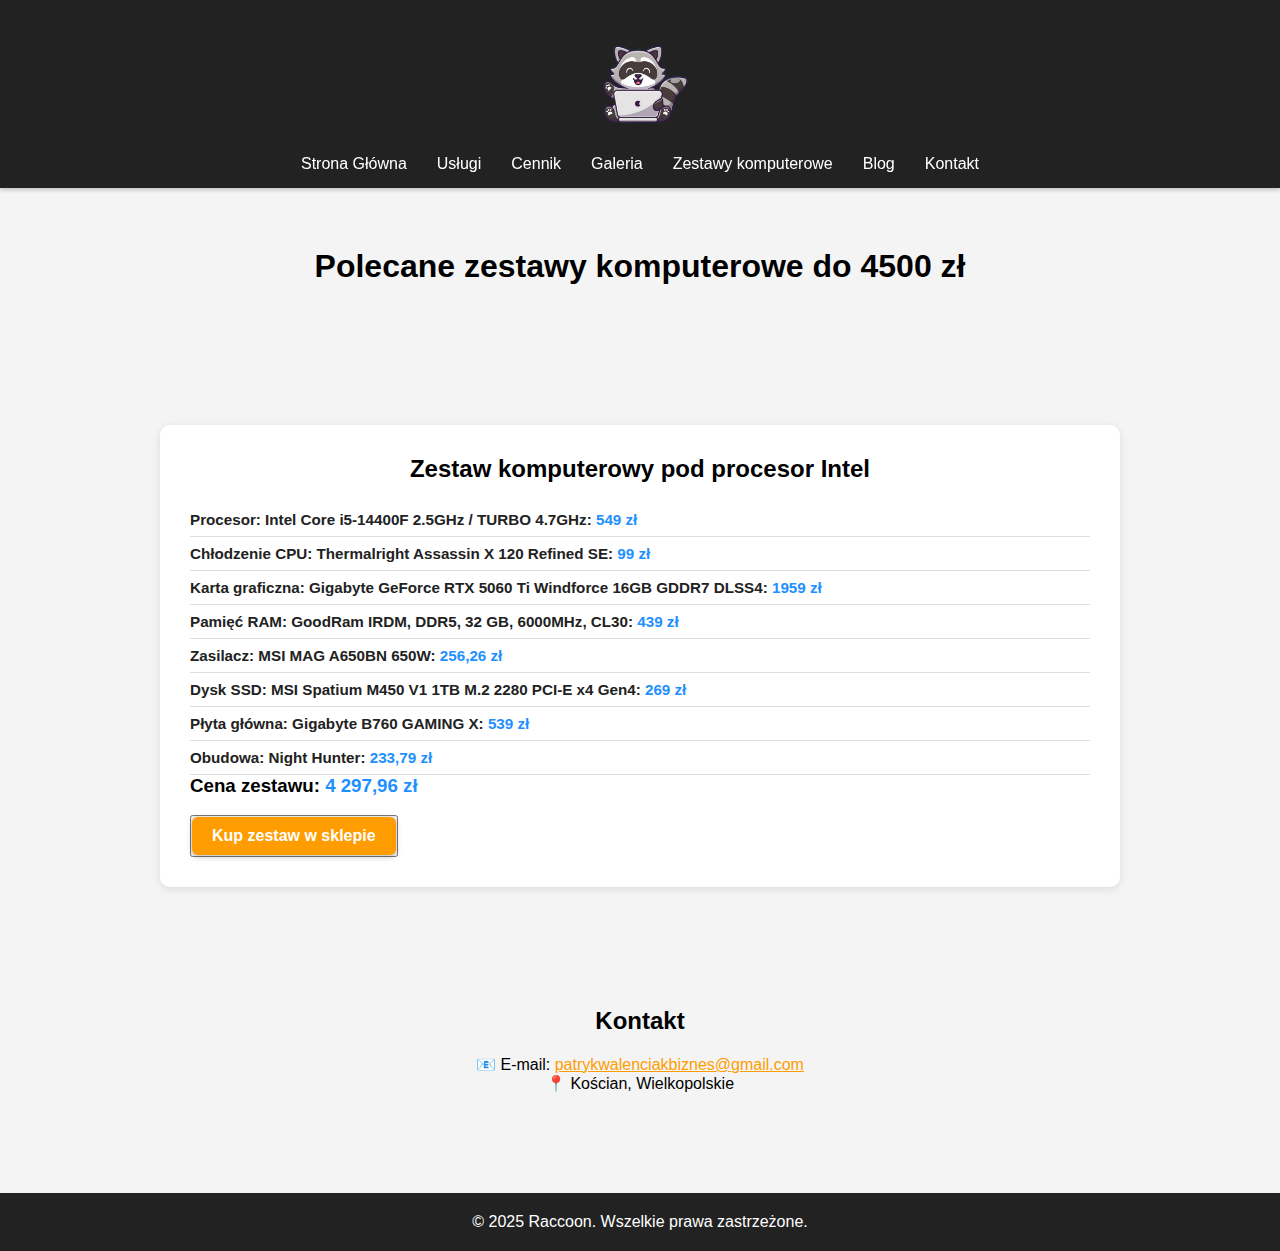
<file: 4500.html>
<!DOCTYPE html>
<html lang="pl">
  <head>
    <meta charset="UTF-8" />
    <meta name="viewport" content="width=device-width, initial-scale=1.0" />
    <meta name="google-adsense-account" content="ca-pub-5695856626585604" />
    <script
      async
      src="https://pagead2.googlesyndication.com/pagead/js/adsbygoogle.js?client=ca-pub-5695856626585604"
      crossorigin="anonymous"
    ></script>
    <!-- Google tag (gtag.js) -->
    <script
      async
      src="https://www.googletagmanager.com/gtag/js?id=G-E34E846PXC"
    ></script>
    <script async src="https://pagead2.googlesyndication.com/pagead/js/adsbygoogle.js?client=ca-pub-5695856626585604"
     crossorigin="anonymous"></script>
    <script>
      window.dataLayer = window.dataLayer || [];
      function gtag() {
        dataLayer.push(arguments);
      }
      gtag("js", new Date());

      gtag("config", "G-E34E846PXC");
    </script>
    <link
      rel="icon"
      type="image/png"
      sizes="64x64"
      href="Images/cardlogo.png"
    />
    <link rel="stylesheet" href="CSS/style.css" />
    <title>Raccoon</title>
  </head>
  <body>
    <header>
      <div class="navbar">
        <img class="logo" src="Images/cardlogo.png" alt="Logo Serwisu komputerowego Raccoon" />
        <button class="burger" id="burger">&#9776;</button>
        <nav id="nav">
          <ul>
          <li><a href="Index.html">Strona Główna</a></li>
            <li><a href="#uslugi">Usługi</a></li>
            <li><a href="cennik.html">Cennik</a></li>
            <li><a href="galeria.html">Galeria</a></li>
            <li><a href="zestaw.html">Zestawy komputerowe</a></li>
            <li><a href="blog.html">Blog</a></li>
            <li><a href="#kontakt">Kontakt</a></li>
          </ul>
        </nav>
      </div>
    </header>
    <main>
      <section class="home">
        <h1 style="text-align: center">
          Polecane zestawy komputerowe do 4500 zł
        </h1>
      </section>

      <section id="cennik">
        <div class="price-table">
          <div class="column">
            <h2>Zestaw komputerowy pod procesor Intel</h2>
            <ul>
              <li>
                <strong
                  >Procesor: Intel Core i5-14400F 2.5GHz / TURBO 4.7GHz:
                </strong>
                <span class="price">549 zł</span>
              </li>
              <li>
                <strong
                  >Chłodzenie CPU: Thermalright Assassin X 120 Refined SE:
                </strong>
                <span class="price">99 zł</span>
              </li>
              <li>
                <strong
                  >Karta graficzna: Gigabyte GeForce RTX 5060 Ti Windforce 16GB
                  GDDR7 DLSS4:
                </strong>
                <span class="price">1959 zł</span>
              </li>
              <li>
                <strong
                  >Pamięć RAM: GoodRam IRDM, DDR5, 32 GB, 6000MHz, CL30:
                </strong>
                <span class="price">439 zł</span>
              </li>
              <li>
                <strong>Zasilacz: MSI MAG A650BN 650W:</strong>
                <span class="price">256,26 zł</span>
              </li>
              <li>
                <strong
                  >Dysk SSD: MSI Spatium M450 V1 1TB M.2 2280 PCI-E x4 Gen4:
                </strong>
                <span class="price">269 zł</span>
              </li>
              <li>
                <strong>Płyta główna: Gigabyte B760 GAMING X: </strong>
                <span class="price">539 zł</span>
              </li>
              <li>
                <strong>Obudowa: Night Hunter: </strong>
                <span class="price">233,79 zł</span>
              </li>
            </ul>
            <h3>Cena zestawu: <span class="price">4 297,96 zł</span></h3>
            <br />
            <button>
              <a class="btn" href="https://www.morele.net/inventory/info/f1d2d441"
                >Kup zestaw w sklepie</a
              >
            </button>
        </div>
      </section>

      <section id="kontakt">
        <h2>Kontakt</h2>
        <p style="text-align: center">
          📧 E-mail:
          <a href="mailto:patrykwalenciakbiznes@gmail.com"
            >patrykwalenciakbiznes@gmail.com</a
          ><br />
          📍 Kościan, Wielkopolskie<br />
          
        </p>
      </section>
    </main>
    <footer>&copy; 2025 Raccoon. Wszelkie prawa zastrzeżone.</footer>
    <script src="script.js"></script>
  </body>
</html>
</file>
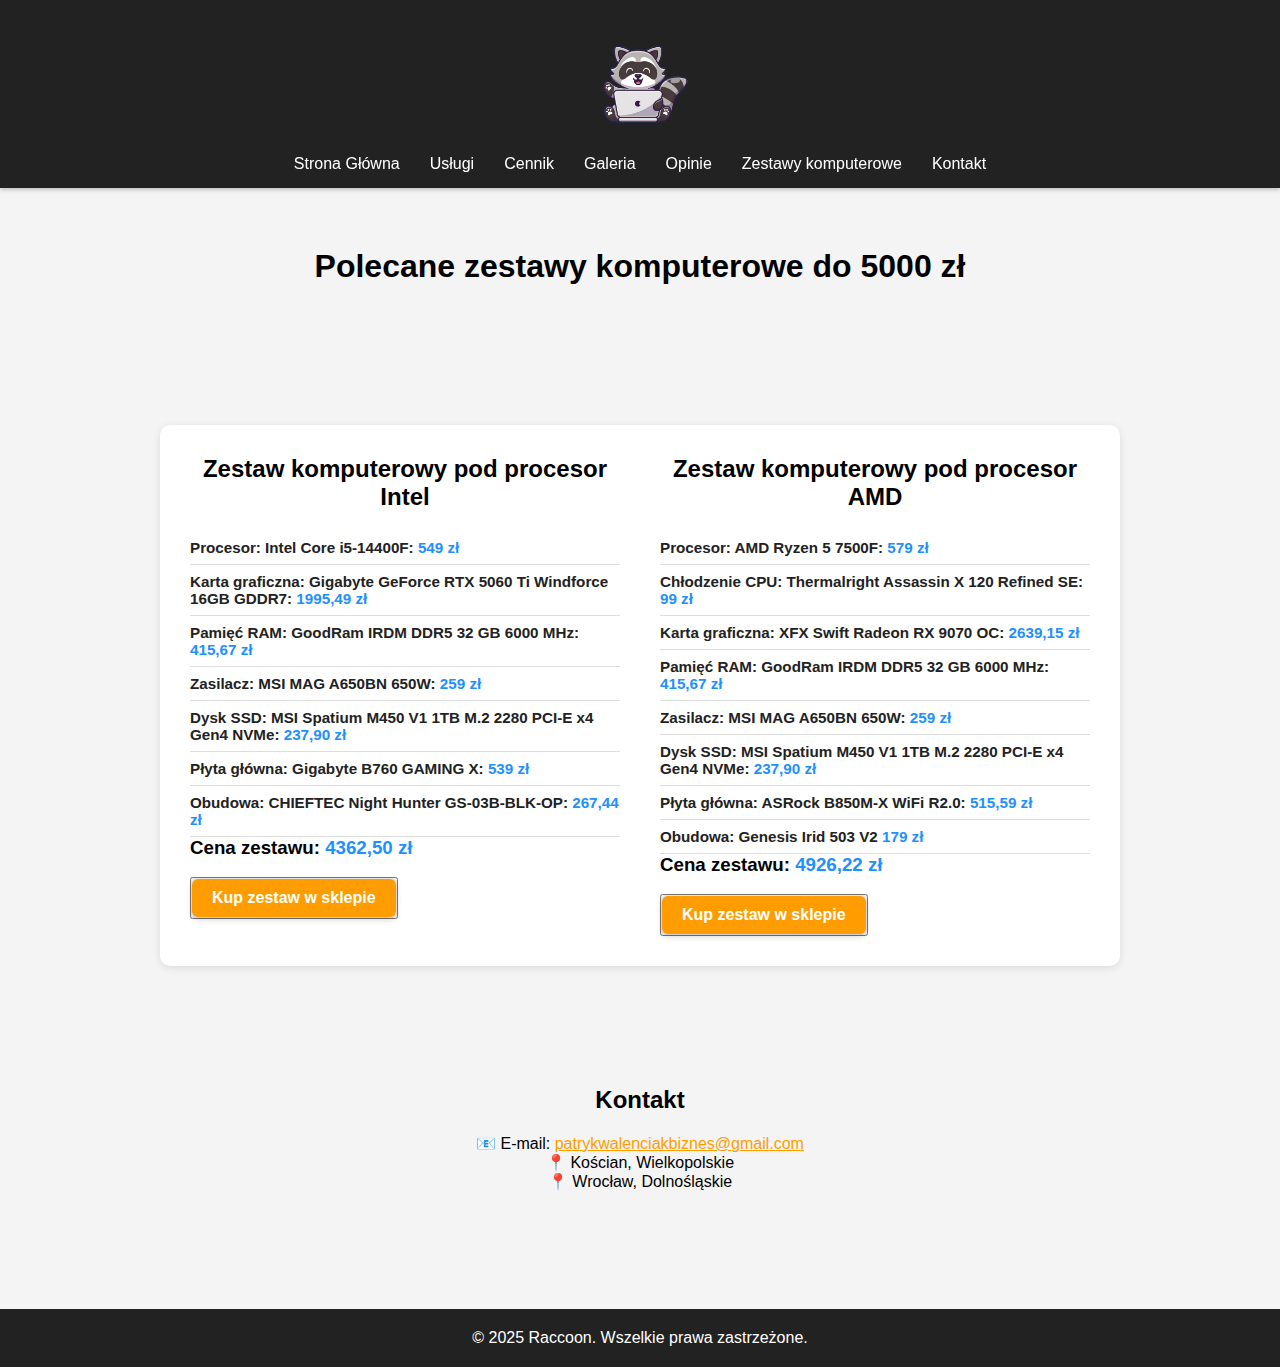
<file: 5000.html>
<!DOCTYPE html>
<html lang="pl">
  <head>
    <meta charset="UTF-8" />
    <meta name="viewport" content="width=device-width, initial-scale=1.0" />
    <meta name="google-adsense-account" content="ca-pub-5695856626585604" />
    <script
      async
      src="https://pagead2.googlesyndication.com/pagead/js/adsbygoogle.js?client=ca-pub-5695856626585604"
      crossorigin="anonymous"
    ></script>
    <!-- Google tag (gtag.js) -->
    <script
      async
      src="https://www.googletagmanager.com/gtag/js?id=G-E34E846PXC"
    ></script>
    <script
      async
      src="https://pagead2.googlesyndication.com/pagead/js/adsbygoogle.js?client=ca-pub-5695856626585604"
      crossorigin="anonymous"
    ></script>
    <script>
      window.dataLayer = window.dataLayer || [];
      function gtag() {
        dataLayer.push(arguments);
      }
      gtag("js", new Date());

      gtag("config", "G-E34E846PXC");
    </script>
    <link
      rel="icon"
      type="image/png"
      sizes="64x64"
      href="Images/cardlogo.png"
    />
    <link rel="stylesheet" href="CSS/style.css" />
    <title>Raccoon</title>
  </head>
  <body>
    <header>
      <div class="navbar">
        <img
          class="logo"
          src="Images/cardlogo.png"
          alt="Logo Serwisu komputerowego Raccoon"
        />
        <button class="burger" id="burger">&#9776;</button>
        <nav id="nav">
          <ul>
            <li><a href="Index.html">Strona Główna</a></li>
            <li><a href="#uslugi">Usługi</a></li>
            <li><a href="cennik.html">Cennik</a></li>
            <li><a href="#galeria">Galeria</a></li>
            <li><a href="#opinie">Opinie</a></li>
            <li><a href="zestaw.html">Zestawy komputerowe</a></li>
            <li><a href="#kontakt">Kontakt</a></li>
          </ul>
        </nav>
      </div>
    </header>
    <main>
      <section class="home">
        <h1 style="text-align: center">
          Polecane zestawy komputerowe do 5000 zł
        </h1>
      </section>

      <section id="cennik">
        <div class="price-table">
          <div class="column">
            <h2>Zestaw komputerowy pod procesor Intel</h2>
            <ul>
              <li>
                <strong>Procesor: Intel Core i5-14400F: </strong>
                <span class="price">549 zł</span>
              </li>
              <li>
                <strong
                  >Karta graficzna: Gigabyte GeForce RTX 5060 Ti Windforce 16GB
                  GDDR7:
                </strong>
                <span class="price">1995,49 zł</span>
              </li>
              <li>
                <strong>Pamięć RAM: GoodRam IRDM DDR5 32 GB 6000 MHz: </strong>
                <span class="price">415,67 zł</span>
              </li>
              <li>
                <strong>Zasilacz: MSI MAG A650BN 650W:</strong>
                <span class="price">259 zł</span>
              </li>
              <li>
                <strong
                  >Dysk SSD: MSI Spatium M450 V1 1TB M.2 2280 PCI-E x4 Gen4
                  NVMe:
                </strong>
                <span class="price">237,90 zł</span>
              </li>
              <li>
                <strong>Płyta główna: Gigabyte B760 GAMING X: </strong>
                <span class="price">539 zł</span>
              </li>
              <li>
                <strong>Obudowa: CHIEFTEC Night Hunter GS-03B-BLK-OP: </strong>
                <span class="price">267,44 zł</span>
              </li>
            </ul>
            <h3>Cena zestawu: <span class="price">4362,50 zł</span></h3>
            <br />
            <button>
              <a
                class="btn"
                href="https://www.morele.net/inventory/info/e2f7aeab"
                >Kup zestaw w sklepie</a
              >
            </button>
          </div>
          <div class="column">
            <h2>Zestaw komputerowy pod procesor AMD</h2>
            <ul>
              <li>
                <strong>Procesor: AMD Ryzen 5 7500F:</strong>
                <span class="price">579 zł</span>
              </li>
              <li>
                <strong
                  >Chłodzenie CPU: Thermalright Assassin X 120 Refined SE:
                </strong>
                <span class="price">99 zł</span>
              </li>
              <li>
                <strong>Karta graficzna: XFX Swift Radeon RX 9070 OC:</strong>
                <span class="price">2639,15 zł</span>
              </li>
              <li>
                <strong>Pamięć RAM: GoodRam IRDM DDR5 32 GB 6000 MHz:</strong>
                <span class="price">415,67 zł</span>
              </li>
              <li>
                <strong>Zasilacz: MSI MAG A650BN 650W:</strong>
                <span class="price">259 zł</span>
              </li>
              <li>
                <strong
                  >Dysk SSD: MSI Spatium M450 V1 1TB M.2 2280 PCI-E x4 Gen4
                  NVMe:</strong
                >
                <span class="price">237,90 zł</span>
              </li>
              <li>
                <strong>Płyta główna: ASRock B850M-X WiFi R2.0:</strong>
                <span class="price">515,59 zł</span>
              </li>
              <li>
                <strong>Obudowa: Genesis Irid 503 V2</strong>
                <span class="price">179 zł</span>
              </li>
            </ul>
            <h3>Cena zestawu: <span class="price">4926,22 zł</span></h3>
            <br />
            <button>
              <a
                class="btn"
                href="https://www.morele.net/inventory/info/4c5a68a9"
                >Kup zestaw w sklepie</a
              >
            </button>
          </div>
        </div>
      </section>

      <section id="kontakt">
        <h2>Kontakt</h2>
        <p style="text-align: center">
          📧 E-mail:
          <a href="mailto:patrykwalenciakbiznes@gmail.com"
            >patrykwalenciakbiznes@gmail.com</a
          ><br />
          📍 Kościan, Wielkopolskie<br />
          📍 Wrocław, Dolnośląskie<br /><br />
        </p>
      </section>
    </main>
    <footer>&copy; 2025 Raccoon. Wszelkie prawa zastrzeżone.</footer>
    <script src="script.js"></script>
  </body>
</html>
</file>
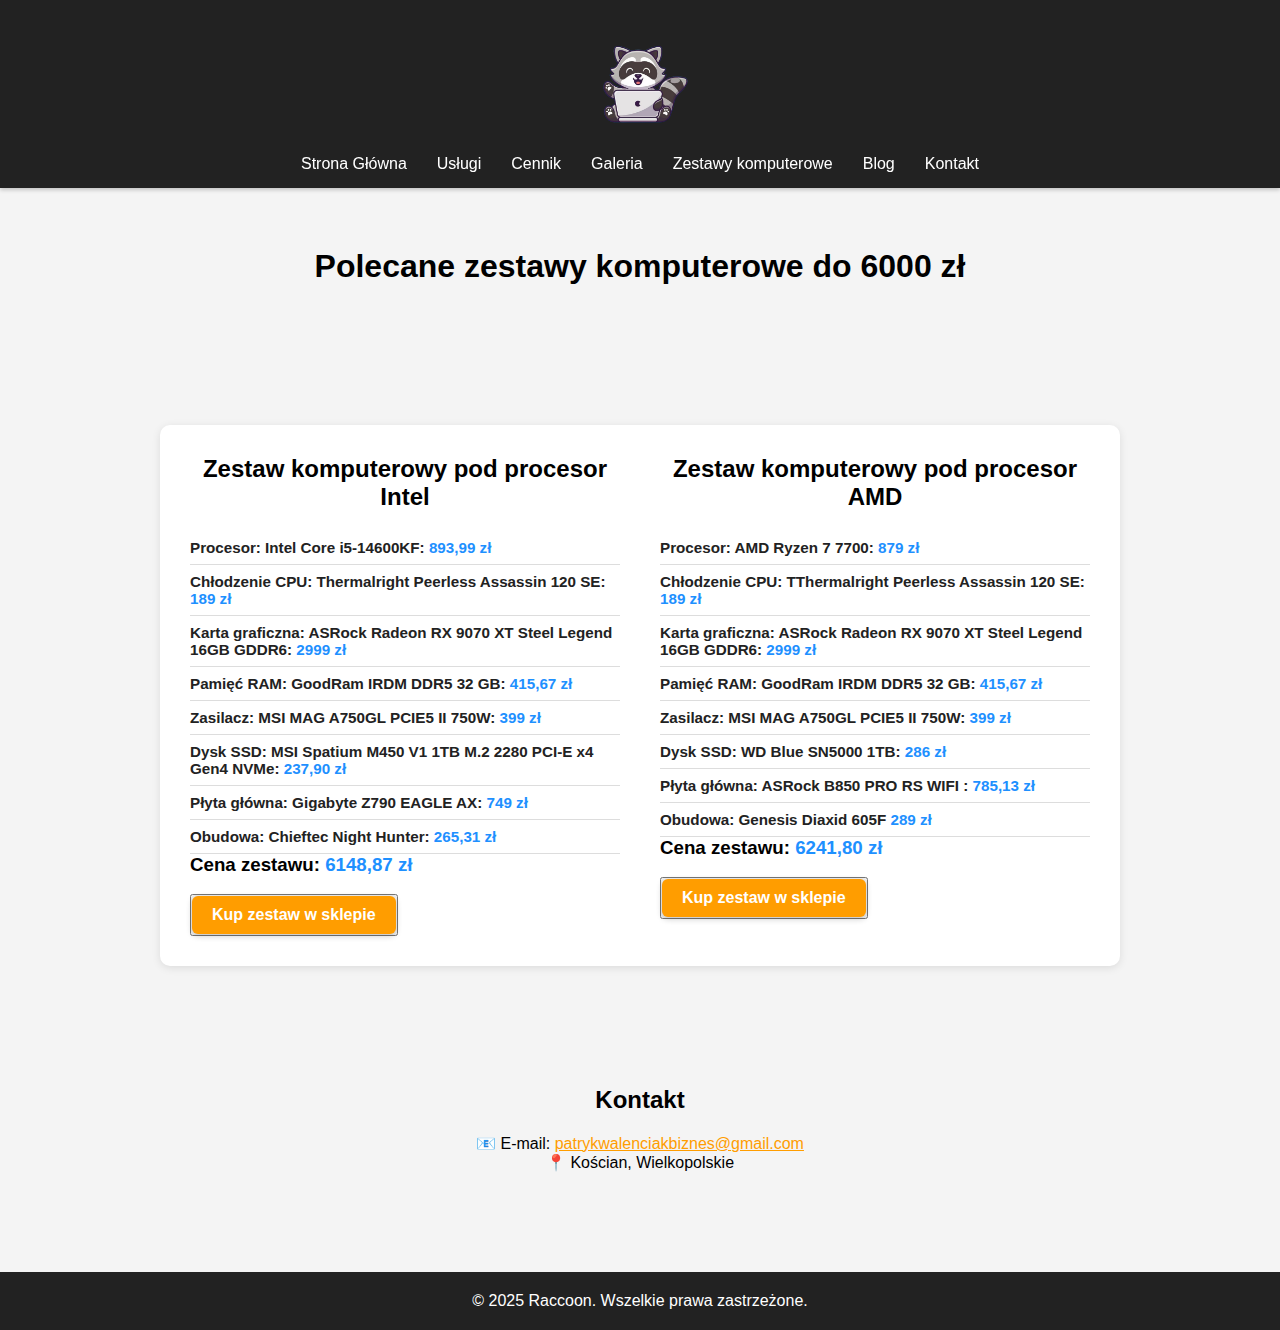
<file: 6000.html>
<!DOCTYPE html>
<html lang="pl">
  <head>
    <meta charset="UTF-8" />
    <meta name="viewport" content="width=device-width, initial-scale=1.0" />
    <meta name="google-adsense-account" content="ca-pub-5695856626585604" />
    <script
      async
      src="https://pagead2.googlesyndication.com/pagead/js/adsbygoogle.js?client=ca-pub-5695856626585604"
      crossorigin="anonymous"
    ></script>
    <!-- Google tag (gtag.js) -->
    <script
      async
      src="https://www.googletagmanager.com/gtag/js?id=G-E34E846PXC"
    ></script>
    <script
      async
      src="https://pagead2.googlesyndication.com/pagead/js/adsbygoogle.js?client=ca-pub-5695856626585604"
      crossorigin="anonymous"
    ></script>
    <script>
      window.dataLayer = window.dataLayer || [];
      function gtag() {
        dataLayer.push(arguments);
      }
      gtag("js", new Date());

      gtag("config", "G-E34E846PXC");
    </script>
    <link
      rel="icon"
      type="image/png"
      sizes="64x64"
      href="Images/cardlogo.png"
    />
    <link rel="stylesheet" href="CSS/style.css" />
    <title>Raccoon</title>
  </head>
  <body>
    <header>
      <div class="navbar">
        <img
          class="logo"
          src="Images/cardlogo.png"
          alt="Logo Serwisu komputerowego Raccoon"
        />
        <button class="burger" id="burger">&#9776;</button>
        <nav id="nav">
          <ul>
            <li><a href="Index.html">Strona Główna</a></li>
            <li><a href="#uslugi">Usługi</a></li>
            <li><a href="cennik.html">Cennik</a></li>
            <li><a href="#galeria">Galeria</a></li>
            <li><a href="zestaw.html">Zestawy komputerowe</a></li>
            <li><a href="blog.html">Blog</a></li>
            <li><a href="#kontakt">Kontakt</a></li>
          </ul>
        </nav>
      </div>
    </header>
    <main>
      <section class="home">
        <h1 style="text-align: center">
          Polecane zestawy komputerowe do 6000 zł
        </h1>
      </section>

      <section id="cennik">
        <div class="price-table">
          <div class="column">
            <h2>Zestaw komputerowy pod procesor Intel</h2>
            <ul>
              <li>
                <strong>Procesor: Intel Core i5-14600KF: </strong>
                <span class="price">893,99 zł</span>
              </li>
              <li>
                <strong
                  >Chłodzenie CPU: Thermalright Peerless Assassin 120 SE:
                </strong>
                <span class="price">189 zł</span>
              </li>
              <li>
                <strong
                  >Karta graficzna: ASRock Radeon RX 9070 XT Steel Legend 16GB
                  GDDR6:
                </strong>
                <span class="price">2999 zł</span>
              </li>
              <li>
                <strong>Pamięć RAM: GoodRam IRDM DDR5 32 GB: </strong>
                <span class="price">415,67 zł</span>
              </li>
              <li>
                <strong>Zasilacz: MSI MAG A750GL PCIE5 II 750W:</strong>
                <span class="price">399 zł</span>
              </li>
              <li>
                <strong
                  >Dysk SSD: MSI Spatium M450 V1 1TB M.2 2280 PCI-E x4 Gen4
                  NVMe:
                </strong>
                <span class="price">237,90 zł</span>
              </li>
              <li>
                <strong>Płyta główna: Gigabyte Z790 EAGLE AX: </strong>
                <span class="price">749 zł</span>
              </li>
              <li>
                <strong>Obudowa: Chieftec Night Hunter: </strong>
                <span class="price">265,31 zł</span>
              </li>
            </ul>
            <h3>Cena zestawu: <span class="price">6148,87 zł</span></h3>
            <br />
            <button>
              <a
                class="btn"
                href="https://www.morele.net/inventory/info/ce4fcb80"
                >Kup zestaw w sklepie</a
              >
            </button>
          </div>
          <div class="column">
            <h2>Zestaw komputerowy pod procesor AMD</h2>
            <ul>
              <li>
                <strong>Procesor: AMD Ryzen 7 7700:</strong>
                <span class="price">879 zł</span>
              </li>
              <li>
                <strong
                  >Chłodzenie CPU: TThermalright Peerless Assassin 120 SE:
                </strong>
                <span class="price">189 zł</span>
              </li>
              <li>
                <strong
                  >Karta graficzna: ASRock Radeon RX 9070 XT Steel Legend 16GB
                  GDDR6:</strong
                >
                <span class="price">2999 zł</span>
              </li>
              <li>
                <strong>Pamięć RAM: GoodRam IRDM DDR5 32 GB:</strong>
                <span class="price">415,67 zł</span>
              </li>
              <li>
                <strong>Zasilacz: MSI MAG A750GL PCIE5 II 750W:</strong>
                <span class="price">399 zł</span>
              </li>
              <li>
                <strong>Dysk SSD: WD Blue SN5000 1TB:</strong>
                <span class="price">286 zł</span>
              </li>
              <li>
                <strong>Płyta główna: ASRock B850 PRO RS WIFI :</strong>
                <span class="price">785,13 zł</span>
              </li>
              <li>
                <strong>Obudowa: Genesis Diaxid 605F</strong>
                <span class="price">289 zł</span>
              </li>
            </ul>
            <h3>Cena zestawu: <span class="price">6241,80 zł</span></h3>
            <br />
            <button>
              <a
                class="btn"
                href="https://www.morele.net/inventory/info/427d4a78"
                >Kup zestaw w sklepie</a
              >
            </button>
          </div>
        </div>
      </section>

      <section id="kontakt">
        <h2>Kontakt</h2>
        <p style="text-align: center">
          📧 E-mail:
          <a href="mailto:patrykwalenciakbiznes@gmail.com"
            >patrykwalenciakbiznes@gmail.com</a
          ><br />
          📍 Kościan, Wielkopolskie<br />
        </p>
      </section>
    </main>
    <footer>&copy; 2025 Raccoon. Wszelkie prawa zastrzeżone.</footer>
    <script src="script.js"></script>
  </body>
</html>
</file>
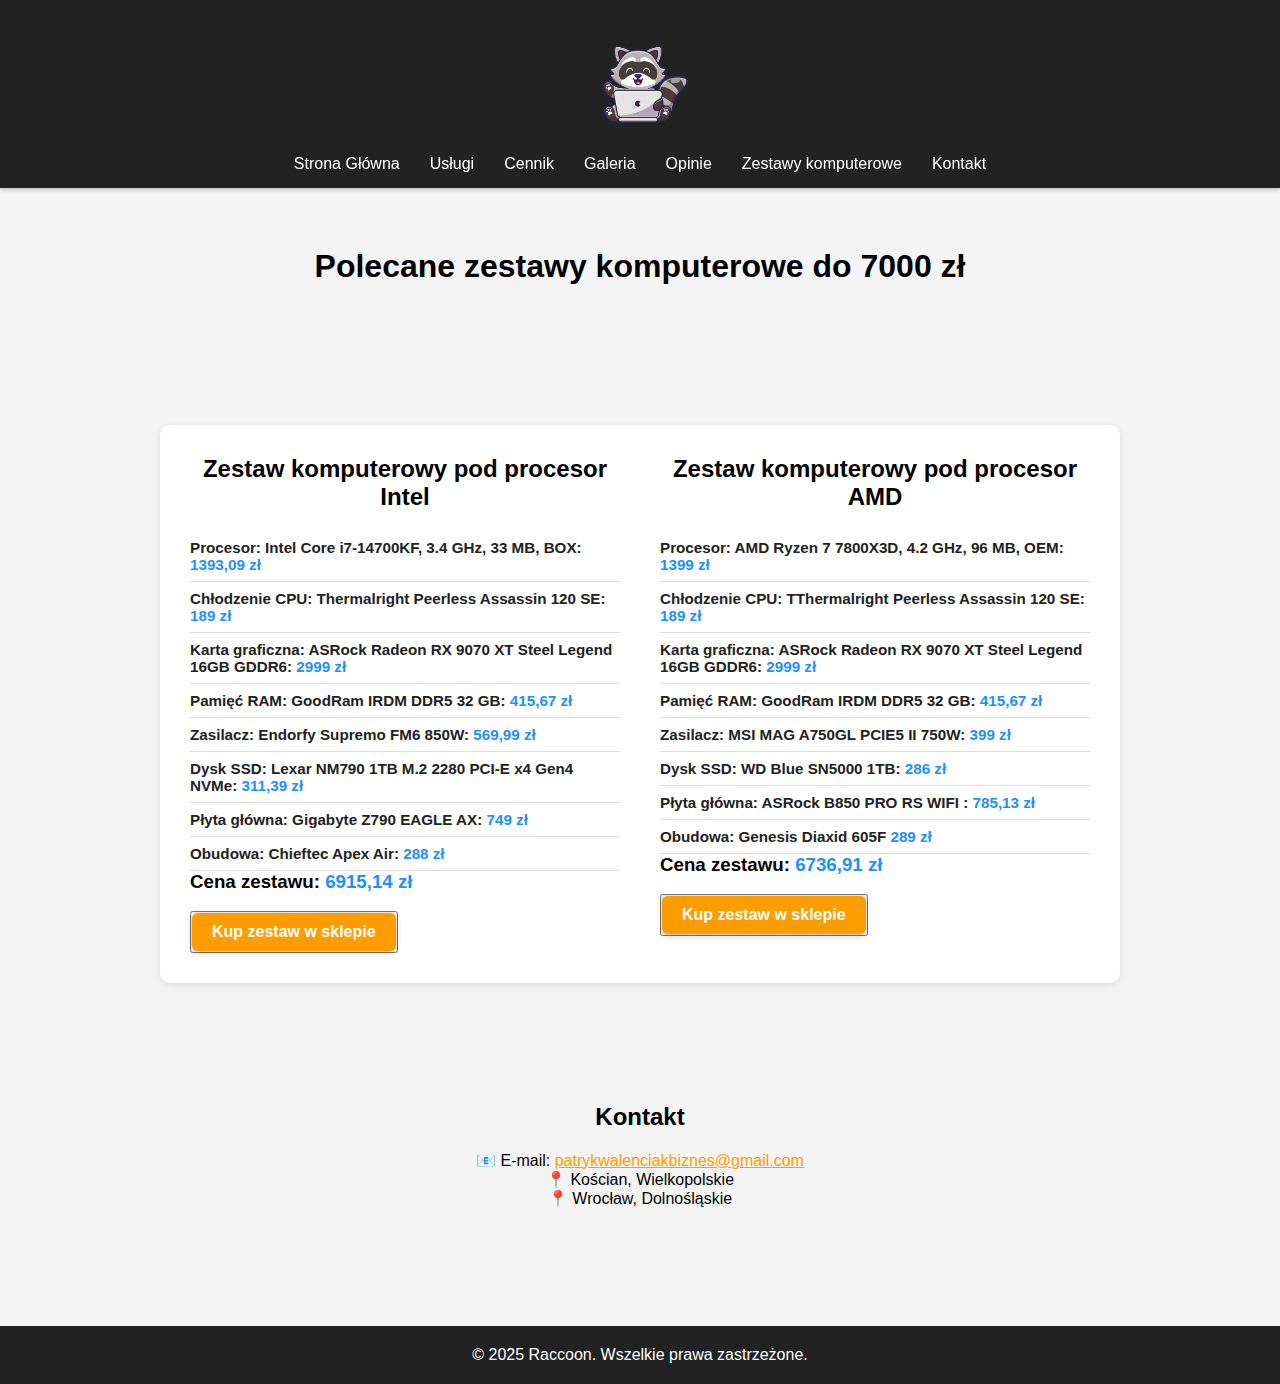
<file: 7000.html>
<!DOCTYPE html>
<html lang="pl">
  <head>
    <meta charset="UTF-8" />
    <meta name="viewport" content="width=device-width, initial-scale=1.0" />
    <meta name="google-adsense-account" content="ca-pub-5695856626585604" />
    <script
      async
      src="https://pagead2.googlesyndication.com/pagead/js/adsbygoogle.js?client=ca-pub-5695856626585604"
      crossorigin="anonymous"
    ></script>
    <!-- Google tag (gtag.js) -->
    <script
      async
      src="https://www.googletagmanager.com/gtag/js?id=G-E34E846PXC"
    ></script>
    <script
      async
      src="https://pagead2.googlesyndication.com/pagead/js/adsbygoogle.js?client=ca-pub-5695856626585604"
      crossorigin="anonymous"
    ></script>
    <script>
      window.dataLayer = window.dataLayer || [];
      function gtag() {
        dataLayer.push(arguments);
      }
      gtag("js", new Date());

      gtag("config", "G-E34E846PXC");
    </script>
    <link
      rel="icon"
      type="image/png"
      sizes="64x64"
      href="Images/cardlogo.png"
    />
    <link rel="stylesheet" href="CSS/style.css" />
    <title>Raccoon</title>
  </head>
  <body>
    <header>
      <div class="navbar">
        <img
          class="logo"
          src="Images/cardlogo.png"
          alt="Logo Serwisu komputerowego Raccoon"
        />
        <button class="burger" id="burger">&#9776;</button>
        <nav id="nav">
          <ul>
            <li><a href="Index.html">Strona Główna</a></li>
            <li><a href="#uslugi">Usługi</a></li>
            <li><a href="#cennik">Cennik</a></li>
            <li><a href="#galeria">Galeria</a></li>
            <li><a href="#opinie">Opinie</a></li>
            <li><a href="zestaw.html">Zestawy komputerowe</a></li>
            <li><a href="#kontakt">Kontakt</a></li>
          </ul>
        </nav>
      </div>
    </header>
    <main>
      <section class="home">
        <h1 style="text-align: center">
          Polecane zestawy komputerowe do 7000 zł
        </h1>
      </section>

      <section id="cennik">
        <div class="price-table">
          <div class="column">
            <h2>Zestaw komputerowy pod procesor Intel</h2>
            <ul>
              <li>
                <strong
                  >Procesor: Intel Core i7-14700KF, 3.4 GHz, 33 MB, BOX:
                </strong>
                <span class="price">1393,09 zł</span>
              </li>
              <li>
                <strong
                  >Chłodzenie CPU: Thermalright Peerless Assassin 120 SE:
                </strong>
                <span class="price">189 zł</span>
              </li>
              <li>
                <strong
                  >Karta graficzna: ASRock Radeon RX 9070 XT Steel Legend 16GB
                  GDDR6:
                </strong>
                <span class="price">2999 zł</span>
              </li>
              <li>
                <strong>Pamięć RAM: GoodRam IRDM DDR5 32 GB: </strong>
                <span class="price">415,67 zł</span>
              </li>
              <li>
                <strong>Zasilacz: Endorfy Supremo FM6 850W:</strong>
                <span class="price">569,99 zł</span>
              </li>
              <li>
                <strong
                  >Dysk SSD: Lexar NM790 1TB M.2 2280 PCI-E x4 Gen4 NVMe:
                </strong>
                <span class="price">311,39 zł</span>
              </li>
              <li>
                <strong>Płyta główna: Gigabyte Z790 EAGLE AX: </strong>
                <span class="price">749 zł</span>
              </li>
              <li>
                <strong>Obudowa: Chieftec Apex Air: </strong>
                <span class="price">288 zł</span>
              </li>
            </ul>
            <h3>Cena zestawu: <span class="price">6915,14 zł</span></h3>
            <br />
            <button>
              <a
                class="btn"
                href="https://www.morele.net/inventory/info/32cbca4b"
                >Kup zestaw w sklepie</a
              >
            </button>
          </div>
          <div class="column">
            <h2>Zestaw komputerowy pod procesor AMD</h2>
            <ul>
              <li>
                <strong
                  >Procesor: AMD Ryzen 7 7800X3D, 4.2 GHz, 96 MB, OEM:</strong
                >
                <span class="price">1399 zł</span>
              </li>
              <li>
                <strong
                  >Chłodzenie CPU: TThermalright Peerless Assassin 120 SE:
                </strong>
                <span class="price">189 zł</span>
              </li>
              <li>
                <strong
                  >Karta graficzna: ASRock Radeon RX 9070 XT Steel Legend 16GB
                  GDDR6:</strong
                >
                <span class="price">2999 zł</span>
              </li>
              <li>
                <strong>Pamięć RAM: GoodRam IRDM DDR5 32 GB:</strong>
                <span class="price">415,67 zł</span>
              </li>
              <li>
                <strong>Zasilacz: MSI MAG A750GL PCIE5 II 750W:</strong>
                <span class="price">399 zł</span>
              </li>
              <li>
                <strong>Dysk SSD: WD Blue SN5000 1TB:</strong>
                <span class="price">286 zł</span>
              </li>
              <li>
                <strong>Płyta główna: ASRock B850 PRO RS WIFI :</strong>
                <span class="price">785,13 zł</span>
              </li>
              <li>
                <strong>Obudowa: Genesis Diaxid 605F</strong>
                <span class="price">289 zł</span>
              </li>
            </ul>
            <h3>Cena zestawu: <span class="price">6736,91 zł</span></h3>
            <br />
            <button>
              <a
                class="btn"
                href="https://www.morele.net/inventory/info/5456eded"
                >Kup zestaw w sklepie</a
              >
            </button>
          </div>
        </div>
      </section>

      <section id="kontakt">
        <h2>Kontakt</h2>
        <p style="text-align: center">
          📧 E-mail:
          <a href="mailto:patrykwalenciakbiznes@gmail.com"
            >patrykwalenciakbiznes@gmail.com</a
          ><br />
          📍 Kościan, Wielkopolskie<br />
          📍 Wrocław, Dolnośląskie<br /><br />
        </p>
      </section>
    </main>
    <footer>&copy; 2025 Raccoon. Wszelkie prawa zastrzeżone.</footer>
    <script src="script.js"></script>
  </body>
</html>
</file>
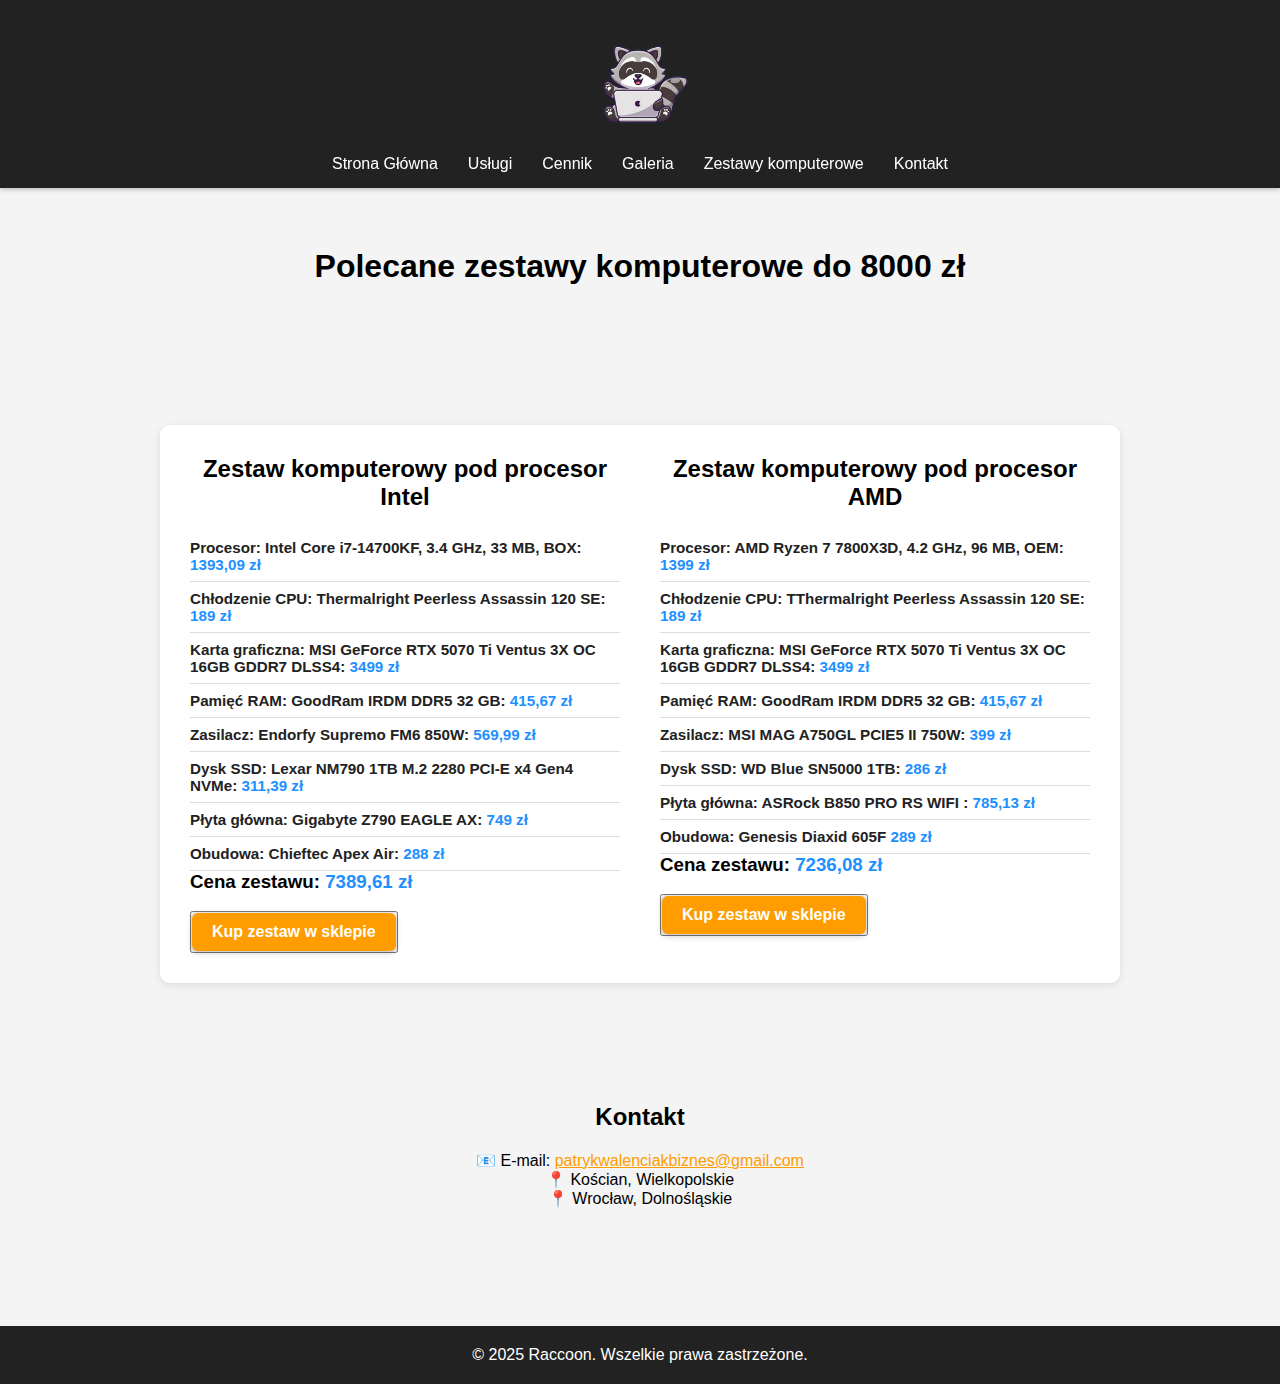
<file: 8000.html>
<!DOCTYPE html>
<html lang="pl">
  <head>
    <meta charset="UTF-8" />
    <meta name="viewport" content="width=device-width, initial-scale=1.0" />
    <meta name="google-adsense-account" content="ca-pub-5695856626585604" />
    <script
      async
      src="https://pagead2.googlesyndication.com/pagead/js/adsbygoogle.js?client=ca-pub-5695856626585604"
      crossorigin="anonymous"
    ></script>
    <!-- Google tag (gtag.js) -->
    <script
      async
      src="https://www.googletagmanager.com/gtag/js?id=G-E34E846PXC"
    ></script>
    <script
      async
      src="https://pagead2.googlesyndication.com/pagead/js/adsbygoogle.js?client=ca-pub-5695856626585604"
      crossorigin="anonymous"
    ></script>
    <script>
      window.dataLayer = window.dataLayer || [];
      function gtag() {
        dataLayer.push(arguments);
      }
      gtag("js", new Date());

      gtag("config", "G-E34E846PXC");
    </script>
    <link
      rel="icon"
      type="image/png"
      sizes="64x64"
      href="Images/cardlogo.png"
    />
    <link rel="stylesheet" href="CSS/style.css" />
    <title>Raccoon</title>
  </head>
  <body>
    <header>
      <div class="navbar">
        <img
          class="logo"
          src="Images/cardlogo.png"
          alt="Logo Serwisu komputerowego Raccoon"
        />
        <button class="burger" id="burger">&#9776;</button>
        <nav id="nav">
          <ul>
            <li><a href="Index.html">Strona Główna</a></li>
            <li><a href="Index.html">Usługi</a></li>
            <li><a href="cennik.html">Cennik</a></li>
            <li><a href="Index.html">Galeria</a></li>
            <li><a href="zestaw.html">Zestawy komputerowe</a></li>
            <li><a href="Index.html">Kontakt</a></li>
          </ul>
        </nav>
      </div>
    </header>
    <main>
      <section class="home">
        <h1 style="text-align: center">
          Polecane zestawy komputerowe do 8000 zł
        </h1>
      </section>

      <section id="cennik">
        <div class="price-table">
          <div class="column">
            <h2>Zestaw komputerowy pod procesor Intel</h2>
            <ul>
              <li>
                <strong
                  >Procesor: Intel Core i7-14700KF, 3.4 GHz, 33 MB, BOX:
                </strong>
                <span class="price">1393,09 zł</span>
              </li>
              <li>
                <strong
                  >Chłodzenie CPU: Thermalright Peerless Assassin 120 SE:
                </strong>
                <span class="price">189 zł</span>
              </li>
              <li>
                <strong
                  >Karta graficzna: MSI GeForce RTX 5070 Ti Ventus 3X OC 16GB
                  GDDR7 DLSS4:
                </strong>
                <span class="price">3499 zł</span>
              </li>
              <li>
                <strong>Pamięć RAM: GoodRam IRDM DDR5 32 GB: </strong>
                <span class="price">415,67 zł</span>
              </li>
              <li>
                <strong>Zasilacz: Endorfy Supremo FM6 850W:</strong>
                <span class="price">569,99 zł</span>
              </li>
              <li>
                <strong
                  >Dysk SSD: Lexar NM790 1TB M.2 2280 PCI-E x4 Gen4 NVMe:
                </strong>
                <span class="price">311,39 zł</span>
              </li>
              <li>
                <strong>Płyta główna: Gigabyte Z790 EAGLE AX: </strong>
                <span class="price">749 zł</span>
              </li>
              <li>
                <strong>Obudowa: Chieftec Apex Air: </strong>
                <span class="price">288 zł</span>
              </li>
            </ul>
            <h3>Cena zestawu: <span class="price">7389,61 zł</span></h3>
            <br />
            <button>
              <a
                class="btn"
                href="https://www.morele.net/inventory/info/70300090"
                >Kup zestaw w sklepie</a
              >
            </button>
          </div>
          <div class="column">
            <h2>Zestaw komputerowy pod procesor AMD</h2>
            <ul>
              <li>
                <strong
                  >Procesor: AMD Ryzen 7 7800X3D, 4.2 GHz, 96 MB, OEM:</strong
                >
                <span class="price">1399 zł</span>
              </li>
              <li>
                <strong
                  >Chłodzenie CPU: TThermalright Peerless Assassin 120 SE:
                </strong>
                <span class="price">189 zł</span>
              </li>
              <li>
                <strong
                  >Karta graficzna: MSI GeForce RTX 5070 Ti Ventus 3X OC 16GB
                  GDDR7 DLSS4:</strong
                >
                <span class="price">3499 zł</span>
              </li>
              <li>
                <strong>Pamięć RAM: GoodRam IRDM DDR5 32 GB:</strong>
                <span class="price">415,67 zł</span>
              </li>
              <li>
                <strong>Zasilacz: MSI MAG A750GL PCIE5 II 750W:</strong>
                <span class="price">399 zł</span>
              </li>
              <li>
                <strong>Dysk SSD: WD Blue SN5000 1TB:</strong>
                <span class="price">286 zł</span>
              </li>
              <li>
                <strong>Płyta główna: ASRock B850 PRO RS WIFI :</strong>
                <span class="price">785,13 zł</span>
              </li>
              <li>
                <strong>Obudowa: Genesis Diaxid 605F</strong>
                <span class="price">289 zł</span>
              </li>
            </ul>
            <h3>Cena zestawu: <span class="price">7236,08 zł</span></h3>
            <br />
            <button>
              <a
                class="btn"
                href="https://www.morele.net/inventory/info/2835ced2"
                >Kup zestaw w sklepie</a
              >
            </button>
          </div>
        </div>
      </section>

      <section id="kontakt">
        <h2>Kontakt</h2>
        <p style="text-align: center">
          📧 E-mail:
          <a href="mailto:patrykwalenciakbiznes@gmail.com"
            >patrykwalenciakbiznes@gmail.com</a
          ><br />
          📍 Kościan, Wielkopolskie<br />
          📍 Wrocław, Dolnośląskie<br /><br />
        </p>
      </section>
    </main>
    <footer>&copy; 2025 Raccoon. Wszelkie prawa zastrzeżone.</footer>
    <script src="script.js"></script>
  </body>
</html>
</file>
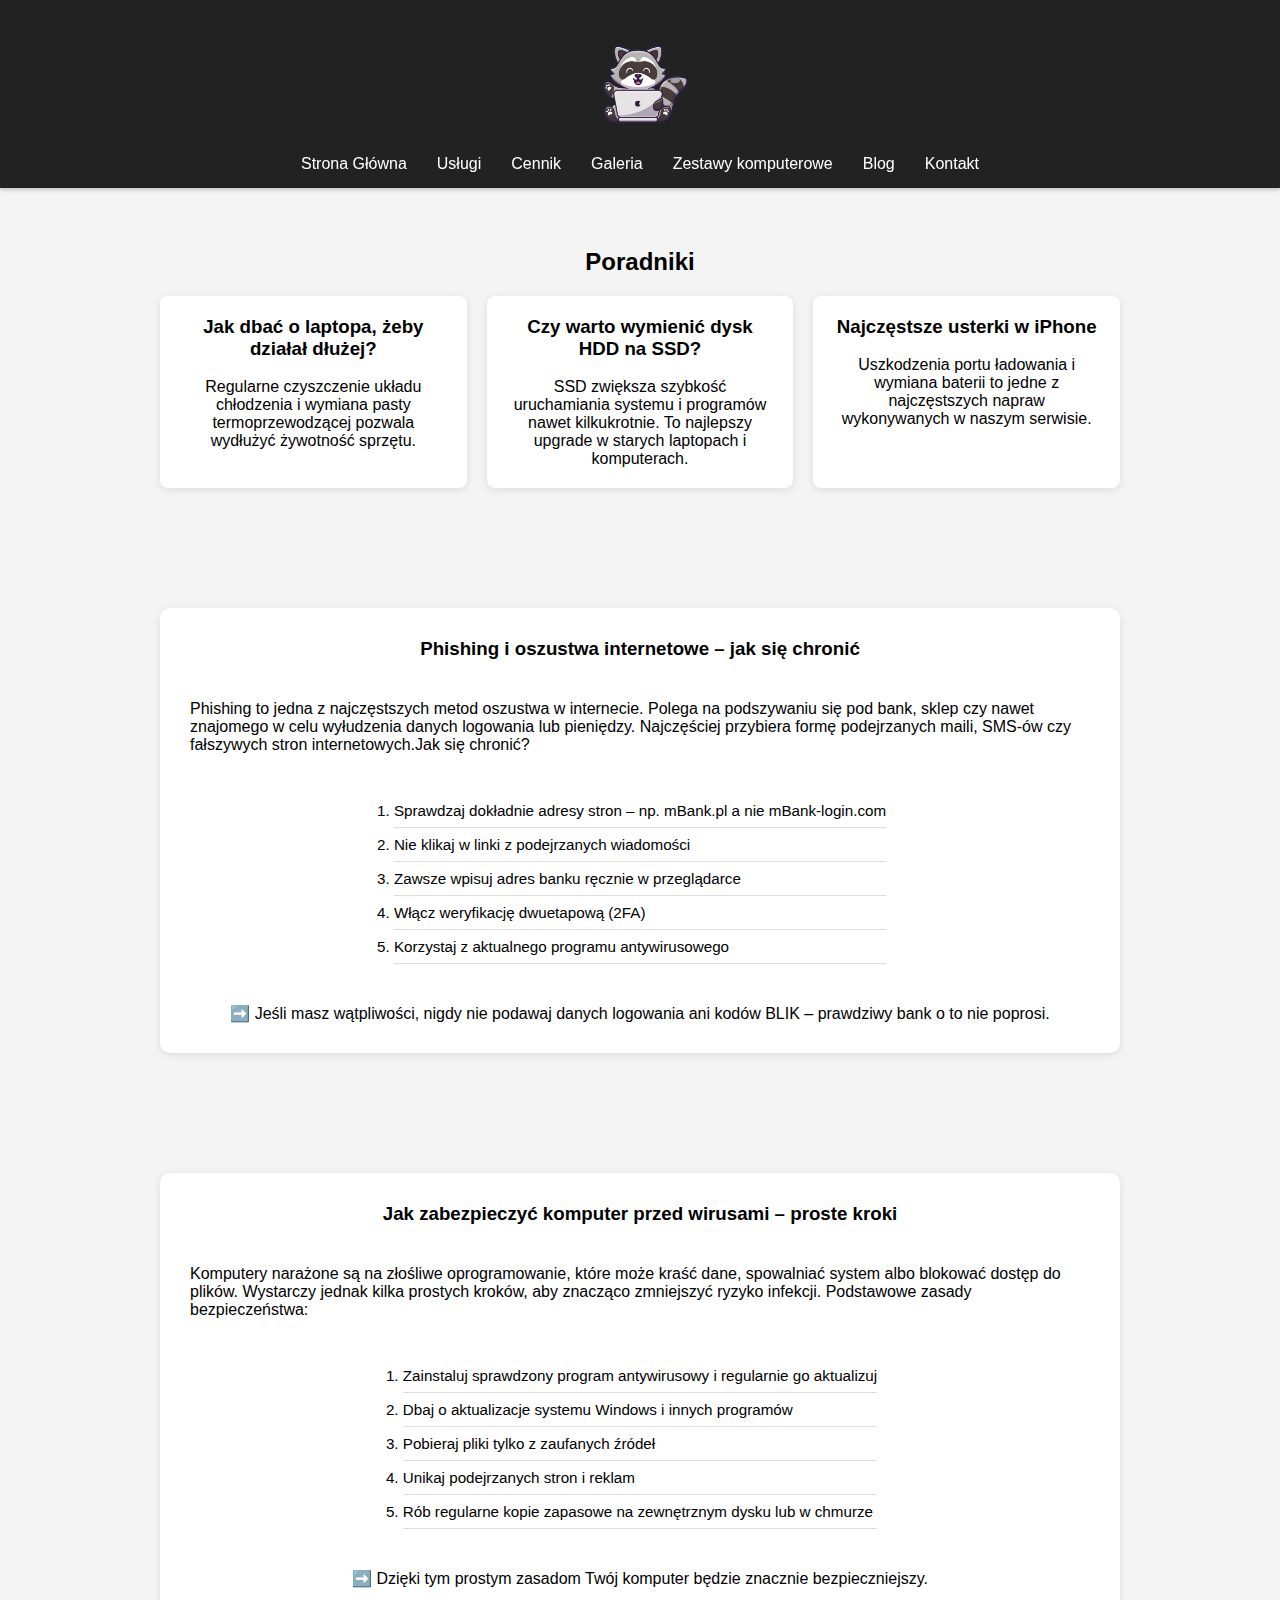
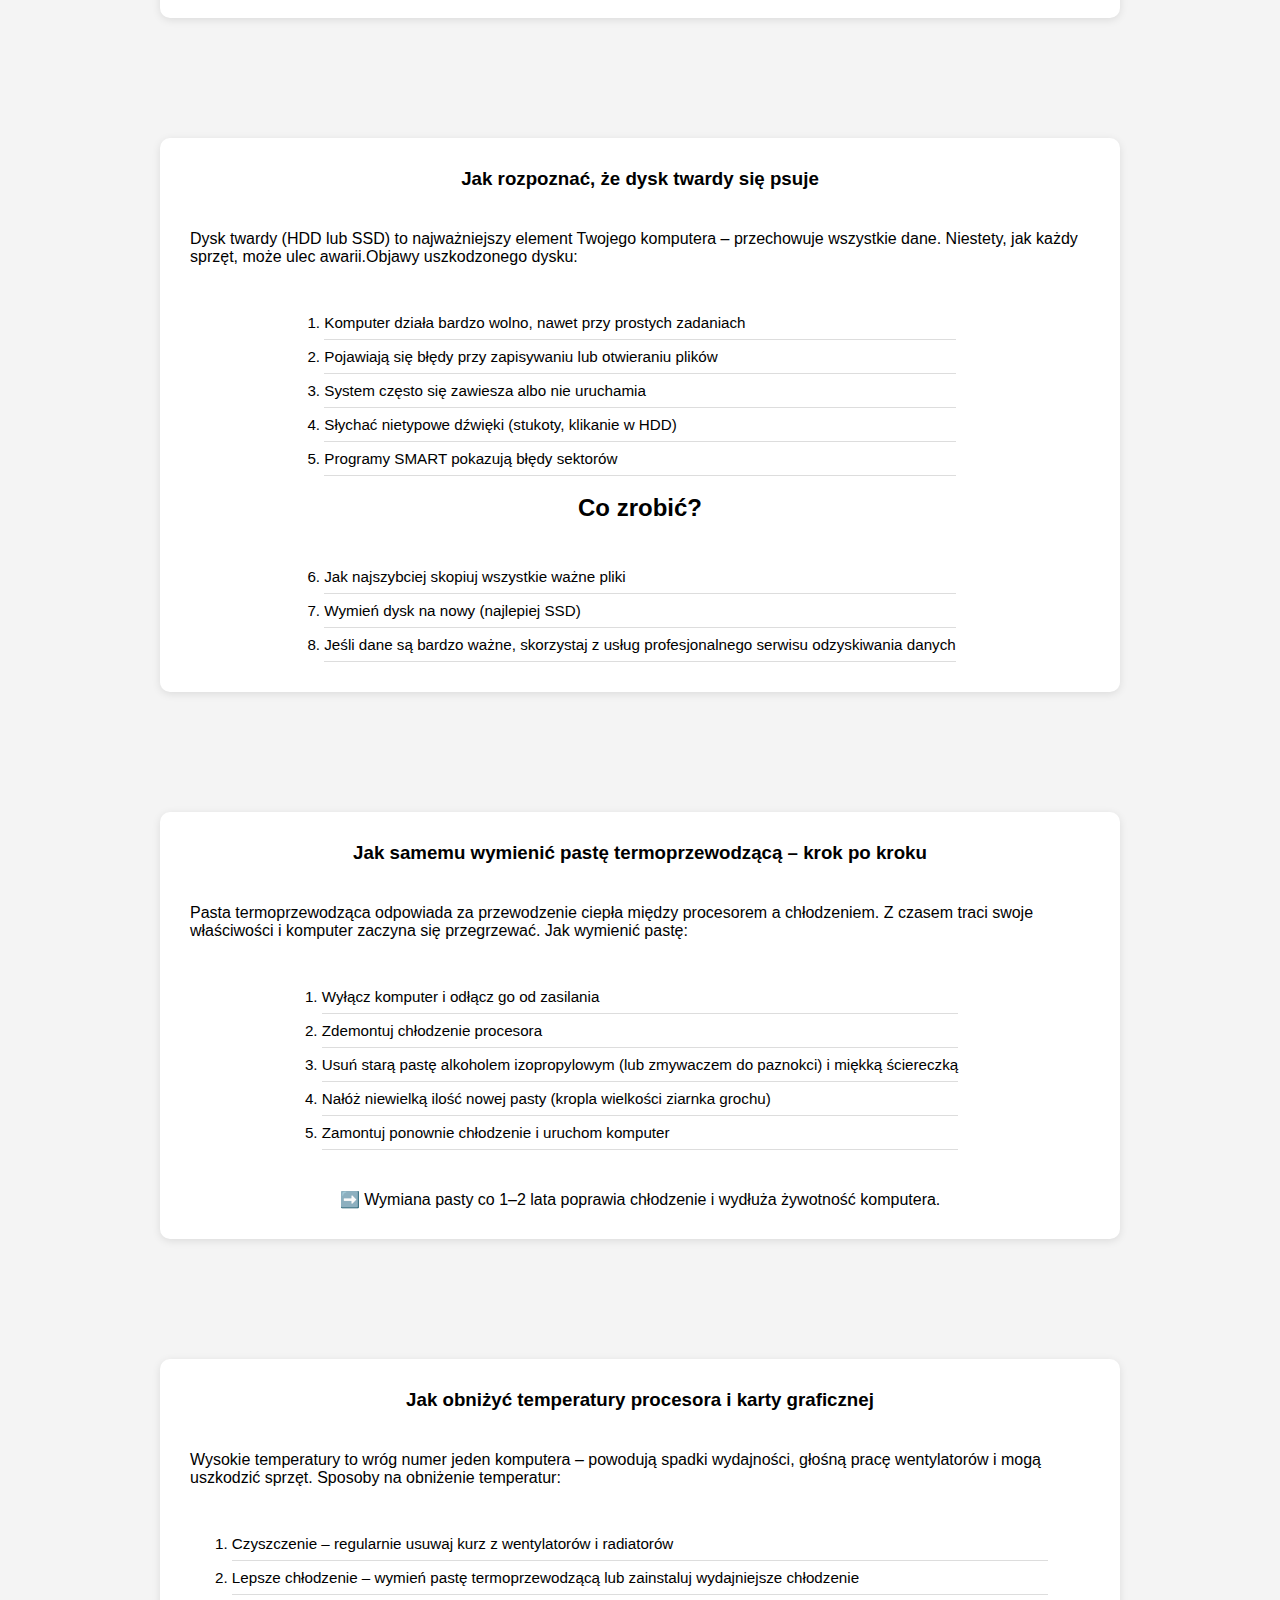
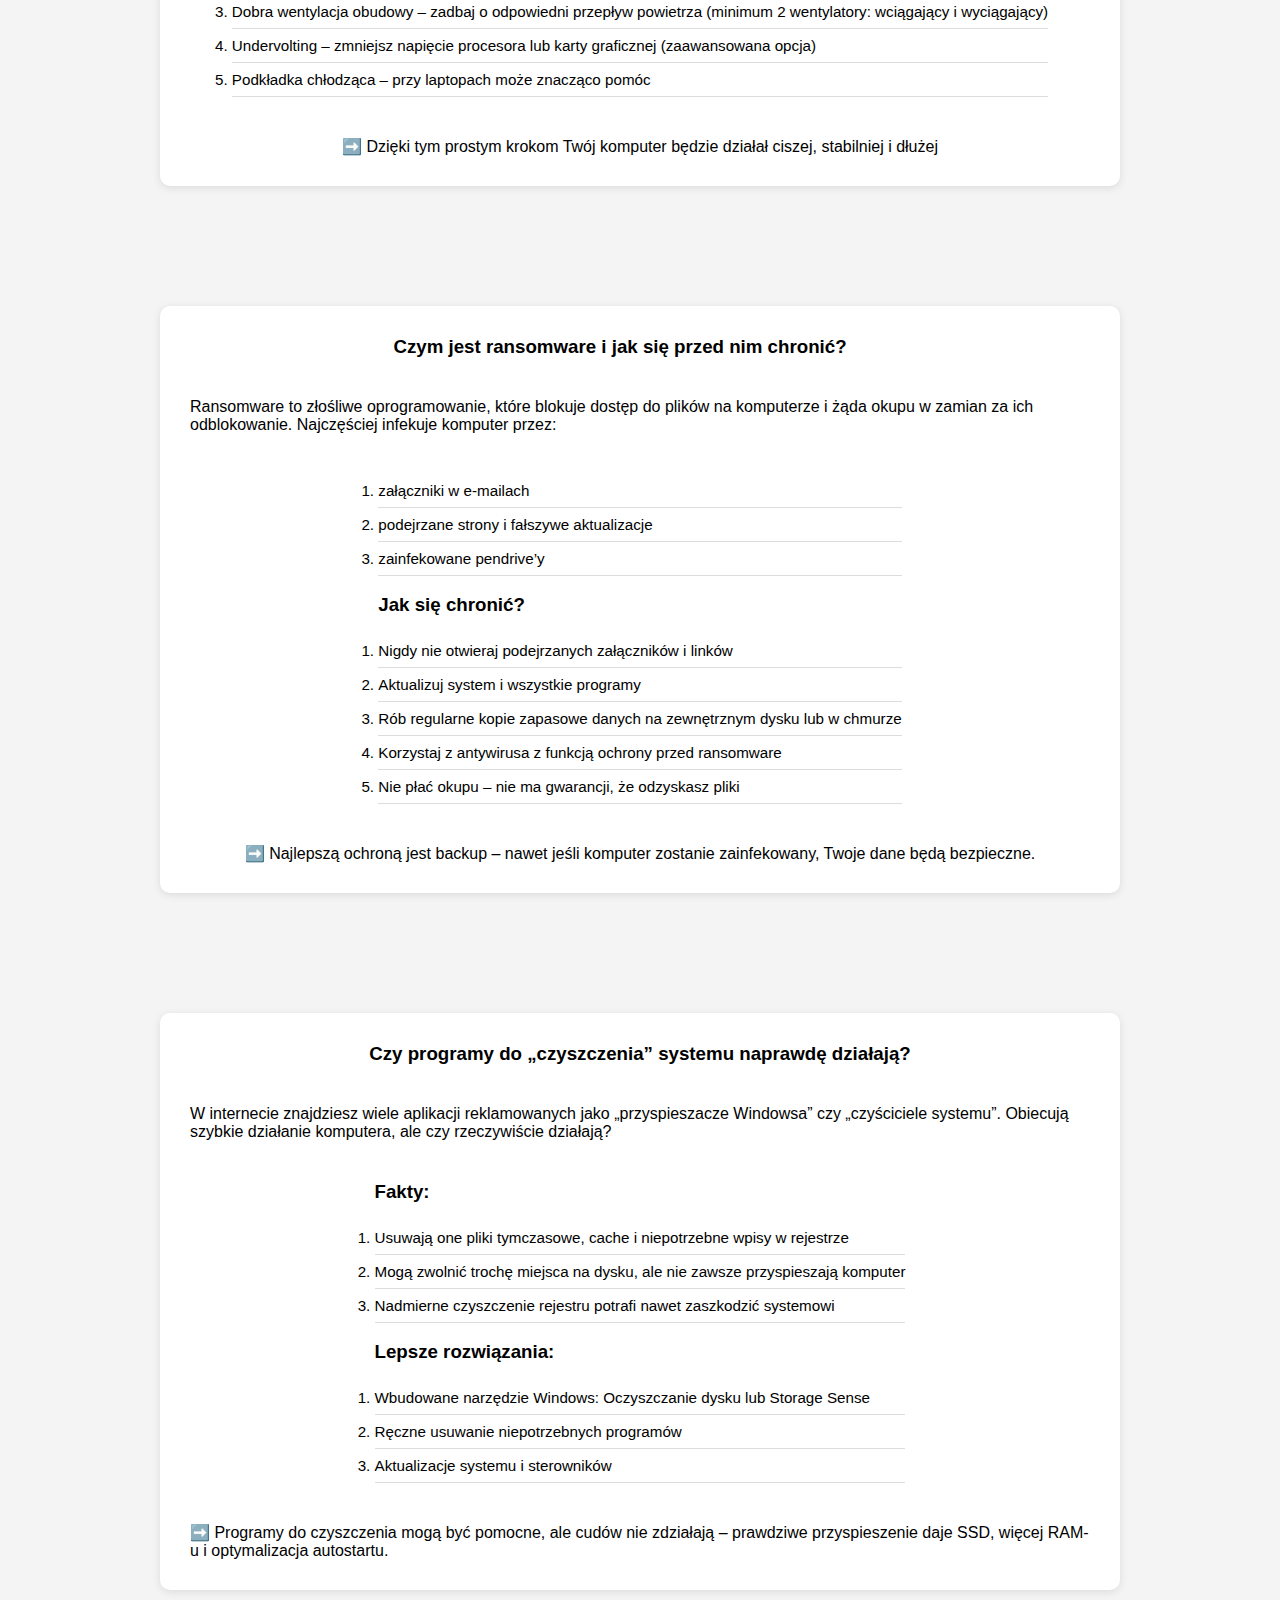
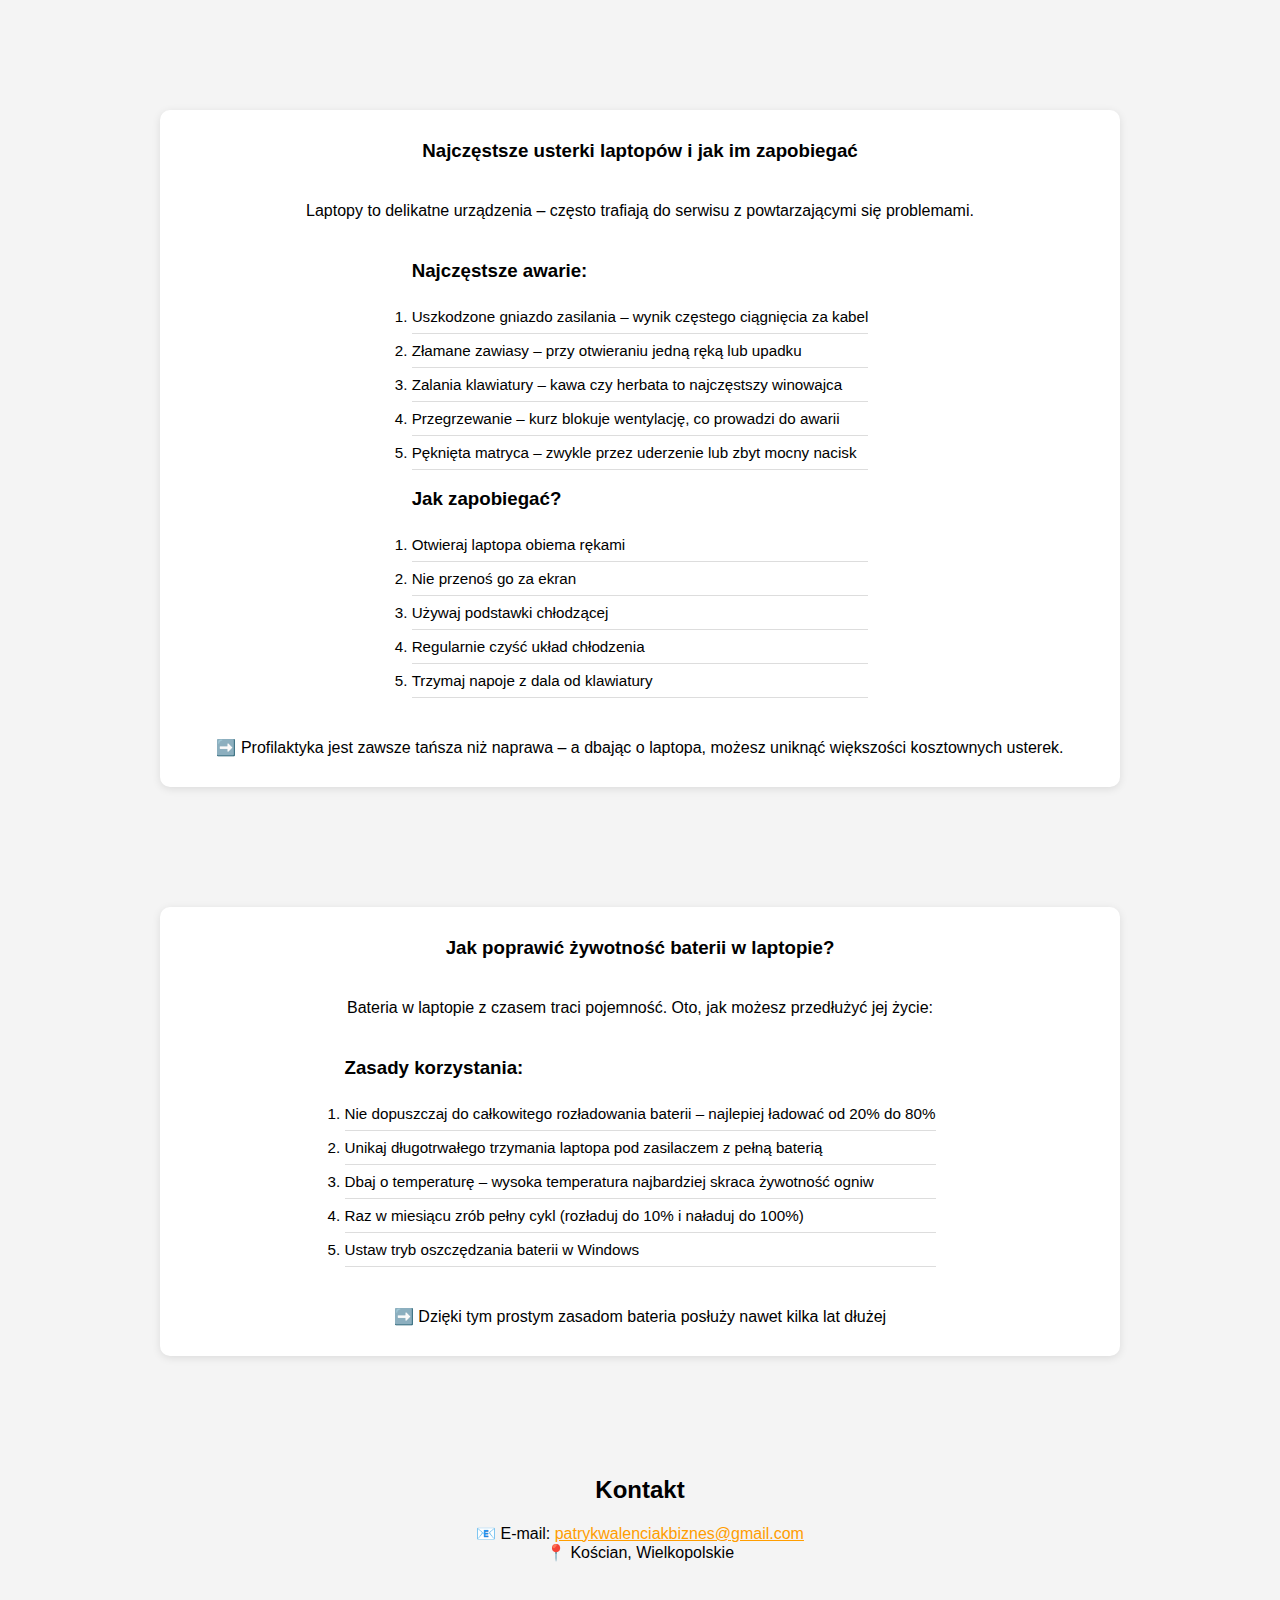
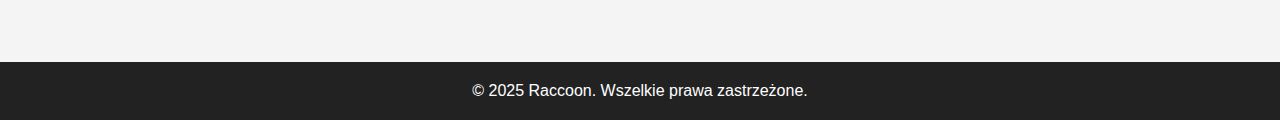
<file: blog.html>
<!DOCTYPE html>
<html lang="pl">
  <head>
    <meta charset="UTF-8" />
    <meta name="viewport" content="width=device-width, initial-scale=1.0" />
    <meta name="google-adsense-account" content="ca-pub-5695856626585604" />
    <script
      async
      src="https://pagead2.googlesyndication.com/pagead/js/adsbygoogle.js?client=ca-pub-5695856626585604"
      crossorigin="anonymous"
    ></script>
    <!-- Google tag (gtag.js) -->
    <script
      async
      src="https://www.googletagmanager.com/gtag/js?id=G-E34E846PXC"
    ></script>
    <script
      async
      src="https://pagead2.googlesyndication.com/pagead/js/adsbygoogle.js?client=ca-pub-5695856626585604"
      crossorigin="anonymous"
    ></script>
    <script>
      window.dataLayer = window.dataLayer || [];
      function gtag() {
        dataLayer.push(arguments);
      }
      gtag("js", new Date());

      gtag("config", "G-E34E846PXC");
    </script>
    <link
      rel="icon"
      type="image/png"
      sizes="64x64"
      href="Images/cardlogo.png"
    />
    <link rel="stylesheet" href="CSS/style.css" />
    <title>Raccoon</title>
  </head>
  <body>
    <header>
      <div class="navbar">
        <img class="logo" src="Images/cardlogo.png" alt="Szop Serwis" />
        <button class="burger" id="burger">&#9776;</button>
        <nav id="nav">
          <ul>
            <li><a href="Index.html">Strona Główna</a></li>
            <li><a href="#uslugi">Usługi</a></li>
            <li><a href="cennik.html">Cennik</a></li>
            <li><a href="#galeria">Galeria</a></li>
            <li><a href="zestaw.html">Zestawy komputerowe</a></li>
            <li><a href="#blog">Blog</a></li>
            <li><a href="#kontakt">Kontakt</a></li>
          </ul>
        </nav>
      </div>
    </header>
    <main>
      <section id="blog">
        <h2>Poradniki</h2>
        <div class="blog-posts">
          <div class="card">
            <h3>Jak dbać o laptopa, żeby działał dłużej?</h3>
            <br />
            <p>
              Regularne czyszczenie układu chłodzenia i wymiana pasty
              termoprzewodzącej pozwala wydłużyć żywotność sprzętu.
            </p>
          </div>
          <div class="card">
            <h3>Czy warto wymienić dysk HDD na SSD?</h3>
            <br />
            <p>
              SSD zwiększa szybkość uruchamiania systemu i programów nawet
              kilkukrotnie. To najlepszy upgrade w starych laptopach i
              komputerach.
            </p>
          </div>
          <div class="card">
            <h3>Najczęstsze usterki w iPhone</h3>
            <br />
            <p>
              Uszkodzenia portu ładowania i wymiana baterii to jedne z
              najczęstszych napraw wykonywanych w naszym serwisie.
            </p>
          </div>
        </div>
      </section>

      <section id="cennik">
        <div class="price-table">
          <h3>Phishing i oszustwa internetowe – jak się chronić</h3>
          <p>
            Phishing to jedna z najczęstszych metod oszustwa w internecie.
            Polega na podszywaniu się pod bank, sklep czy nawet znajomego w celu
            wyłudzenia danych logowania lub pieniędzy. Najczęściej przybiera
            formę podejrzanych maili, SMS-ów czy fałszywych stron
            internetowych.Jak się chronić?
          </p>
          <ol>
            <li>
              <p>
                Sprawdzaj dokładnie adresy stron – np. mBank.pl a nie
                mBank-login.com
              </p>
            </li>
            <li><p>Nie klikaj w linki z podejrzanych wiadomości</p></li>
            <li><p>Zawsze wpisuj adres banku ręcznie w przeglądarce</p></li>
            <li><p>Włącz weryfikację dwuetapową (2FA)</p></li>
            <li><p>Korzystaj z aktualnego programu antywirusowego</p></li>
          </ol>
          <p>
            ➡️ Jeśli masz wątpliwości, nigdy nie podawaj danych logowania ani
            kodów BLIK – prawdziwy bank o to nie poprosi.
          </p>
        </div>
      </section>

      <section id="cennik">
        <div class="price-table">
          <h3>Jak zabezpieczyć komputer przed wirusami – proste kroki</h3>
          <p>
            Komputery narażone są na złośliwe oprogramowanie, które może kraść
            dane, spowalniać system albo blokować dostęp do plików. Wystarczy
            jednak kilka prostych kroków, aby znacząco zmniejszyć ryzyko
            infekcji. Podstawowe zasady bezpieczeństwa:
          </p>
          <ol>
            <li>
              <p>
                Zainstaluj sprawdzony program antywirusowy i regularnie go
                aktualizuj
              </p>
            </li>
            <li>
              <p>Dbaj o aktualizacje systemu Windows i innych programów</p>
            </li>
            <li><p>Pobieraj pliki tylko z zaufanych źródeł</p></li>
            <li><p>Unikaj podejrzanych stron i reklam</p></li>
            <li>
              <p>
                Rób regularne kopie zapasowe na zewnętrznym dysku lub w chmurze
              </p>
            </li>
          </ol>
          <p>
            ➡️ Dzięki tym prostym zasadom Twój komputer będzie znacznie
            bezpieczniejszy.
          </p>
        </div>
      </section>

      <section id="cennik">
        <div class="price-table">
          <h3>Jak rozpoznać, że dysk twardy się psuje</h3>
          <p>
            Dysk twardy (HDD lub SSD) to najważniejszy element Twojego komputera
            – przechowuje wszystkie dane. Niestety, jak każdy sprzęt, może ulec
            awarii.Objawy uszkodzonego dysku:
          </p>
          <ol>
            <li>
              <p>Komputer działa bardzo wolno, nawet przy prostych zadaniach</p>
            </li>
            <li>
              <p>Pojawiają się błędy przy zapisywaniu lub otwieraniu plików</p>
            </li>
            <li><p>System często się zawiesza albo nie uruchamia</p></li>
            <li><p>Słychać nietypowe dźwięki (stukoty, klikanie w HDD)</p></li>
            <li><p>Programy SMART pokazują błędy sektorów</p></li>
            <br />
            <h2>Co zrobić?</h2>
            <br />
            <li><p>Jak najszybciej skopiuj wszystkie ważne pliki</p></li>
            <li><p>Wymień dysk na nowy (najlepiej SSD)</p></li>
            <li>
              <p>
                Jeśli dane są bardzo ważne, skorzystaj z usług profesjonalnego
                serwisu odzyskiwania danych
              </p>
            </li>
          </ol>
        </div>
      </section>

      <section id="cennik">
        <div class="price-table">
          <h3>Jak samemu wymienić pastę termoprzewodzącą – krok po kroku</h3>
          <p>
            Pasta termoprzewodząca odpowiada za przewodzenie ciepła między
            procesorem a chłodzeniem. Z czasem traci swoje właściwości i
            komputer zaczyna się przegrzewać. Jak wymienić pastę:
          </p>
          <ol>
            <li><p>Wyłącz komputer i odłącz go od zasilania</p></li>
            <li><p>Zdemontuj chłodzenie procesora</p></li>
            <li>
              <p>
                Usuń starą pastę alkoholem izopropylowym (lub zmywaczem do
                paznokci) i miękką ściereczką
              </p>
            </li>
            <li>
              <p>
                Nałóż niewielką ilość nowej pasty (kropla wielkości ziarnka
                grochu)
              </p>
            </li>
            <li><p>Zamontuj ponownie chłodzenie i uruchom komputer</p></li>
          </ol>
          <p>
            ➡️ Wymiana pasty co 1–2 lata poprawia chłodzenie i wydłuża żywotność
            komputera.
          </p>
        </div>
      </section>

      <section id="cennik">
        <div class="price-table">
          <h3>Jak obniżyć temperatury procesora i karty graficznej</h3>
          <p>
            Wysokie temperatury to wróg numer jeden komputera – powodują spadki
            wydajności, głośną pracę wentylatorów i mogą uszkodzić sprzęt.
            Sposoby na obniżenie temperatur:
          </p>
          <ol>
            <li>
              <p>
                Czyszczenie – regularnie usuwaj kurz z wentylatorów i radiatorów
              </p>
            </li>
            <li>
              <p>
                Lepsze chłodzenie – wymień pastę termoprzewodzącą lub zainstaluj
                wydajniejsze chłodzenie
              </p>
            </li>
            <li>
              <p>
                Dobra wentylacja obudowy – zadbaj o odpowiedni przepływ
                powietrza (minimum 2 wentylatory: wciągający i wyciągający)
              </p>
            </li>
            <li>
              <p>
                Undervolting – zmniejsz napięcie procesora lub karty graficznej
                (zaawansowana opcja)
              </p>
            </li>
            <li>
              <p>Podkładka chłodząca – przy laptopach może znacząco pomóc</p>
            </li>
          </ol>
          <p>
            ➡️ Dzięki tym prostym krokom Twój komputer będzie działał ciszej,
            stabilniej i dłużej
          </p>
        </div>
      </section>

      <section id="cennik">
        <div class="price-table">
          <h3>Czym jest ransomware i jak się przed nim chronić?</h3>
          <br />
          <p>
            Ransomware to złośliwe oprogramowanie, które blokuje dostęp do
            plików na komputerze i żąda okupu w zamian za ich odblokowanie.
            Najczęściej infekuje komputer przez:
          </p>
          <ol>
            <li><p>załączniki w e-mailach</p></li>
            <li><p>podejrzane strony i fałszywe aktualizacje</p></li>
            <li><p>zainfekowane pendrive’y</p></li>
            <br />
            <h3>Jak się chronić?</h3>
            <br />
            <ol>
              <li>
                <p>Nigdy nie otwieraj podejrzanych załączników i linków</p>
              </li>
              <li><p>Aktualizuj system i wszystkie programy</p></li>
              <li>
                <p>
                  Rób regularne kopie zapasowe danych na zewnętrznym dysku lub w
                  chmurze
                </p>
              </li>
              <li>
                <p>Korzystaj z antywirusa z funkcją ochrony przed ransomware</p>
              </li>
              <li>
                <p>Nie płać okupu – nie ma gwarancji, że odzyskasz pliki</p>
              </li>
            </ol>
          </ol>
          <p>
            ➡️ Najlepszą ochroną jest backup – nawet jeśli komputer zostanie
            zainfekowany, Twoje dane będą bezpieczne.
          </p>
        </div>
      </section>

      <section id="cennik">
        <div class="price-table">
          <h3>Czy programy do „czyszczenia” systemu naprawdę działają?</h3>
          <p>
            W internecie znajdziesz wiele aplikacji reklamowanych jako
            „przyspieszacze Windowsa” czy „czyściciele systemu”. Obiecują
            szybkie działanie komputera, ale czy rzeczywiście działają?
          </p>

          <ol>
            <h3>Fakty:</h3>
            <br />
            <li>
              <p>
                Usuwają one pliki tymczasowe, cache i niepotrzebne wpisy w
                rejestrze
              </p>
            </li>
            <li>
              <p>
                Mogą zwolnić trochę miejsca na dysku, ale nie zawsze
                przyspieszają komputer
              </p>
            </li>
            <li>
              <p>
                Nadmierne czyszczenie rejestru potrafi nawet zaszkodzić
                systemowi
              </p>
            </li>
            <br />

            <ol>
              <h3>Lepsze rozwiązania:</h3>
              <br />
              <li>
                <p>
                  Wbudowane narzędzie Windows: Oczyszczanie dysku lub Storage
                  Sense
                </p>
              </li>
              <li><p>Ręczne usuwanie niepotrzebnych programów</p></li>
              <li><p>Aktualizacje systemu i sterowników</p></li>
            </ol>
          </ol>
          <p>
            ➡️ Programy do czyszczenia mogą być pomocne, ale cudów nie zdziałają
            – prawdziwe przyspieszenie daje SSD, więcej RAM-u i optymalizacja
            autostartu.
          </p>
        </div>
      </section>

      <section id="cennik">
        <div class="price-table">
          <h3>Najczęstsze usterki laptopów i jak im zapobiegać</h3>
          <p>
            Laptopy to delikatne urządzenia – często trafiają do serwisu z
            powtarzającymi się problemami.
          </p>
          <ol>
            <h3>Najczęstsze awarie:</h3>
            <br />
            <li>
              <p>
                Uszkodzone gniazdo zasilania – wynik częstego ciągnięcia za
                kabel
              </p>
            </li>
            <li>
              <p>Złamane zawiasy – przy otwieraniu jedną ręką lub upadku</p>
            </li>
            <li>
              <p>
                Zalania klawiatury – kawa czy herbata to najczęstszy winowajca
              </p>
            </li>
            <li>
              <p>
                Przegrzewanie – kurz blokuje wentylację, co prowadzi do awarii
              </p>
            </li>
            <li>
              <p>
                Pęknięta matryca – zwykle przez uderzenie lub zbyt mocny nacisk
              </p>
            </li>
            <br />
            <ol>
              <h3>Jak zapobiegać?</h3>
              <br />
              <li><p>Otwieraj laptopa obiema rękami</p></li>
              <li><p>Nie przenoś go za ekran</p></li>
              <li><p>Używaj podstawki chłodzącej</p></li>
              <li><p>Regularnie czyść układ chłodzenia</p></li>
              <li><p>Trzymaj napoje z dala od klawiatury</p></li>
            </ol>
          </ol>
          <p>
            ➡️ Profilaktyka jest zawsze tańsza niż naprawa – a dbając o laptopa,
            możesz uniknąć większości kosztownych usterek.
          </p>
        </div>
      </section>

      <section id="cennik">
        <div class="price-table">
          <h3>Jak poprawić żywotność baterii w laptopie?</h3>
          <p>
            Bateria w laptopie z czasem traci pojemność. Oto, jak możesz
            przedłużyć jej życie:
          </p>
          <ol>
            <h3>Zasady korzystania:</h3>
            <br />
            <li>
              <p>
                Nie dopuszczaj do całkowitego rozładowania baterii – najlepiej
                ładować od 20% do 80%
              </p>
            </li>
            <li>
              <p>
                Unikaj długotrwałego trzymania laptopa pod zasilaczem z pełną
                baterią
              </p>
            </li>
            <li>
              <p>
                Dbaj o temperaturę – wysoka temperatura najbardziej skraca
                żywotność ogniw
              </p>
            </li>
            <li>
              <p>
                Raz w miesiącu zrób pełny cykl (rozładuj do 10% i naładuj do
                100%)
              </p>
            </li>
            <li><p>Ustaw tryb oszczędzania baterii w Windows</p></li>
          </ol>
          <p>
            ➡️ Dzięki tym prostym zasadom bateria posłuży nawet kilka lat dłużej
          </p>
        </div>
      </section>

      <section id="kontakt">
        <h2>Kontakt</h2>
        <p style="text-align: center">
          📧 E-mail:
          <a href="mailto:patrykwalenciakbiznes@gmail.com"
            >patrykwalenciakbiznes@gmail.com</a
          ><br />
          📍 Kościan, Wielkopolskie<br />
        </p>
      </section>
    </main>
    <footer>&copy; 2025 Raccoon. Wszelkie prawa zastrzeżone.</footer>
    <script src="script.js"></script>
  </body>
</html>
</file>
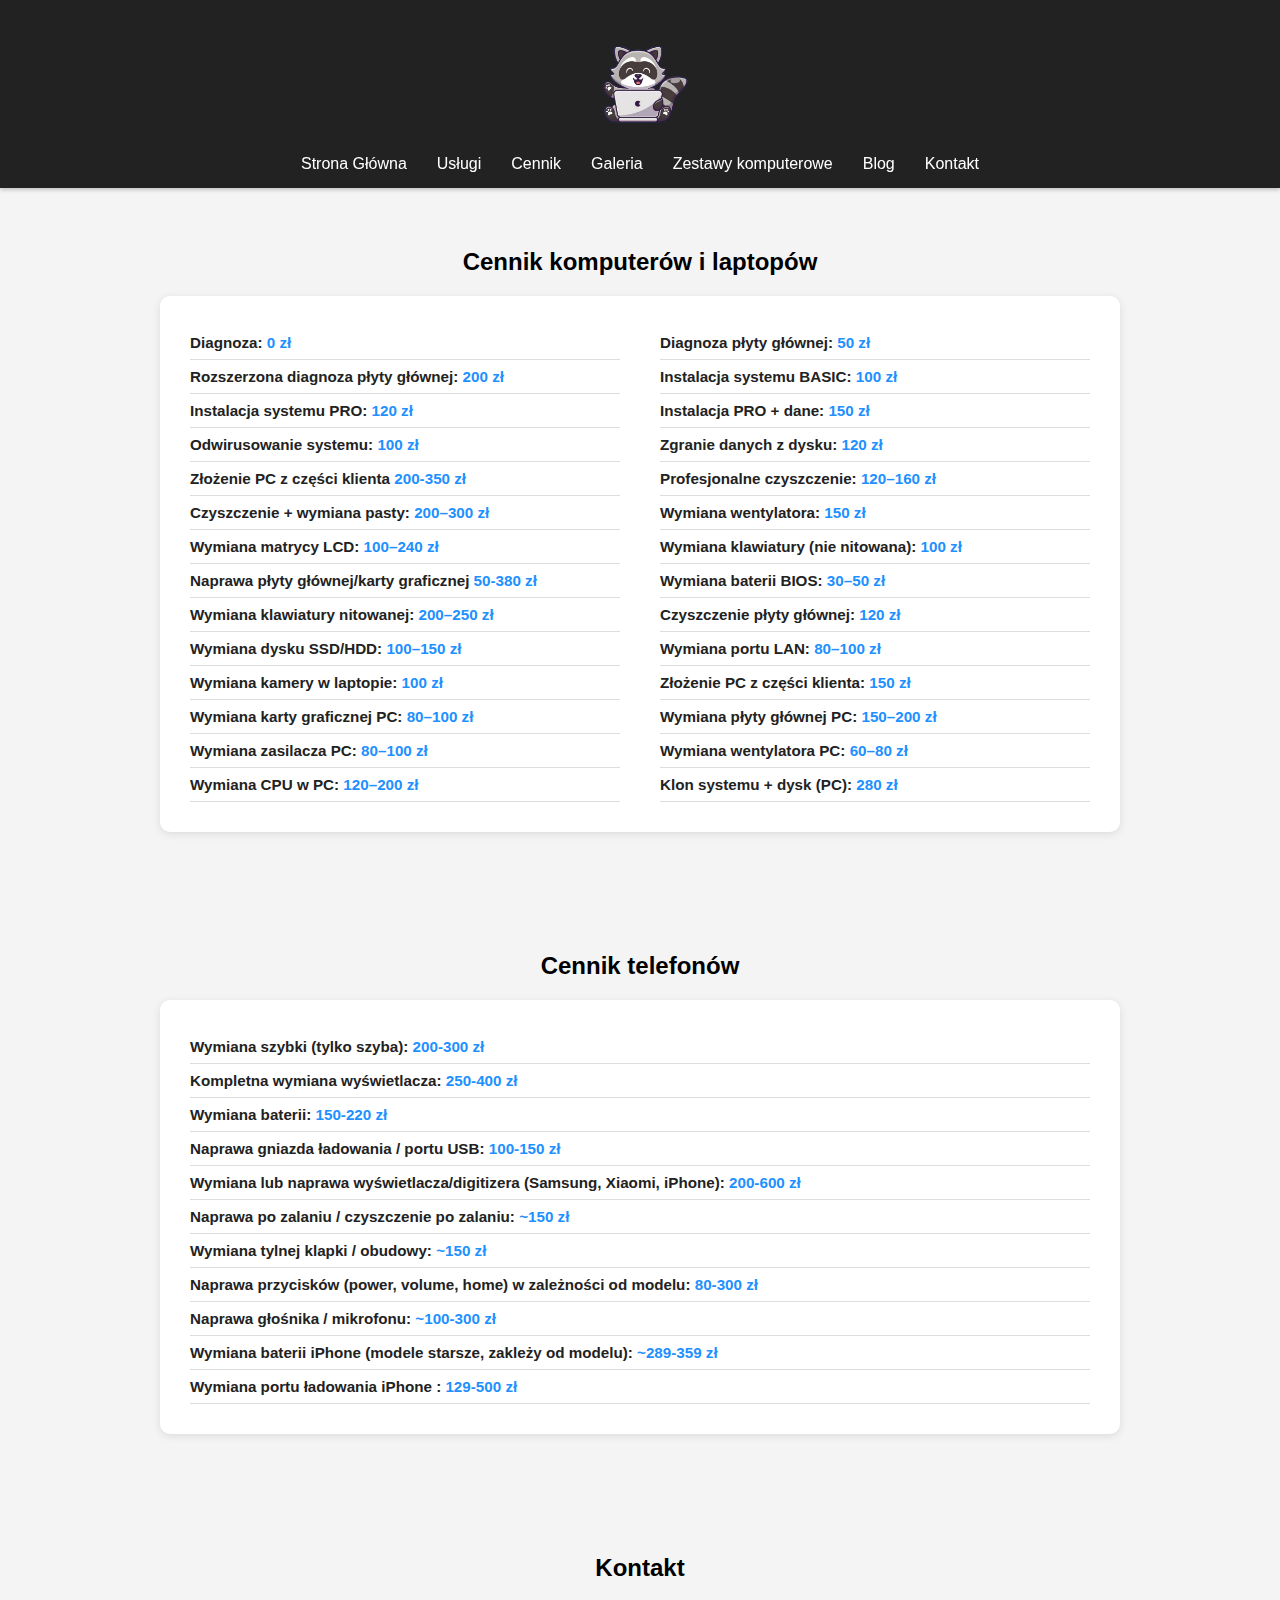
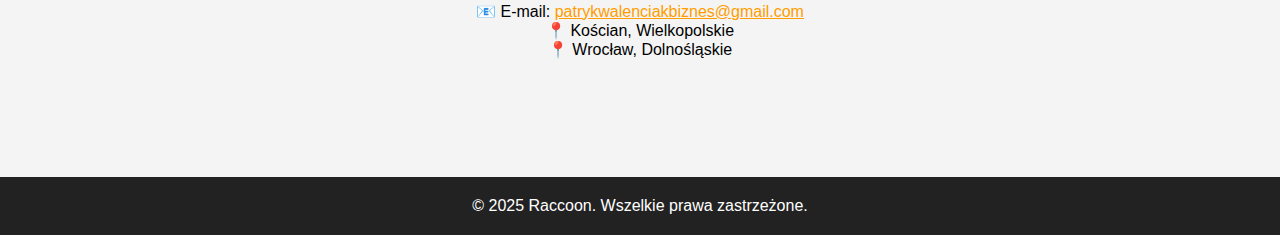
<file: cennik.html>
<!DOCTYPE html>
<html lang="pl">
  <head>
    <meta charset="UTF-8" />
    <meta name="viewport" content="width=device-width, initial-scale=1.0" />
    <meta name="google-adsense-account" content="ca-pub-5695856626585604" />
    <script
      async
      src="https://pagead2.googlesyndication.com/pagead/js/adsbygoogle.js?client=ca-pub-5695856626585604"
      crossorigin="anonymous"
    ></script>
    <!-- Google tag (gtag.js) -->
    <script
      async
      src="https://www.googletagmanager.com/gtag/js?id=G-E34E846PXC"
    ></script>
    <script
      async
      src="https://pagead2.googlesyndication.com/pagead/js/adsbygoogle.js?client=ca-pub-5695856626585604"
      crossorigin="anonymous"
    ></script>
    <script>
      window.dataLayer = window.dataLayer || [];
      function gtag() {
        dataLayer.push(arguments);
      }
      gtag("js", new Date());

      gtag("config", "G-E34E846PXC");
    </script>
    <link
      rel="icon"
      type="image/png"
      sizes="64x64"
      href="Images/cardlogo.png"
    />
    <link rel="stylesheet" href="CSS/style.css" />
    <title>Raccoon</title>
  </head>
  <body>
    <header>
      <div class="navbar">
        <img class="logo" src="Images/cardlogo.png" alt="Szop Serwis" />
        <button class="burger" id="burger">&#9776;</button>
        <nav id="nav">
          <ul>
             <li><a href="Index.html">Strona Główna</a></li>
            <li><a href="#uslugi">Usługi</a></li>
            <li><a href="cennik.html">Cennik</a></li>
            <li><a href="#galeria">Galeria</a></li>
            <li><a href="zestaw.html">Zestawy komputerowe</a></li>
            <li><a href="blog.html">Blog</a></li>
            <li><a href="#kontakt">Kontakt</a></li>
          </ul>
        </nav>
      </div>
    </header>
    <main>
      <section id="cennik">
        <h2>Cennik komputerów i laptopów</h2>
        <div class="price-table">
          <div class="column">
            <ul>
              <li>
                <strong>Diagnoza:</strong> <span class="price">0 zł</span>
              </li>
              <li>
                <strong>Rozszerzona diagnoza płyty głównej:</strong>
                <span class="price">200 zł</span>
              </li>
              <li>
                <strong>Instalacja systemu PRO:</strong>
                <span class="price">120 zł</span>
              </li>
              <li>
                <strong>Odwirusowanie systemu:</strong>
                <span class="price">100 zł</span>
              </li>
              <li>
                <strong>Złożenie PC z części klienta</strong>
                <span class="price">200-350 zł</span>
              </li>
              <li>
                <strong>Czyszczenie + wymiana pasty:</strong>
                <span class="price">200–300 zł</span>
              </li>
              <li>
                <strong>Wymiana matrycy LCD:</strong>
                <span class="price">100–240 zł</span>
              </li>
              <li>
                <strong>Naprawa płyty głównej/karty graficznej </strong>
                <span class="price">50-380 zł</span>
              </li>
              <li>
                <strong>Wymiana klawiatury nitowanej:</strong>
                <span class="price">200–250 zł</span>
              </li>
              <li>
                <strong>Wymiana dysku SSD/HDD:</strong>
                <span class="price">100–150 zł</span>
              </li>
              <li>
                <strong>Wymiana kamery w laptopie:</strong>
                <span class="price">100 zł</span>
              </li>
              <li>
                <strong>Wymiana karty graficznej PC:</strong>
                <span class="price">80–100 zł</span>
              </li>
              <li>
                <strong>Wymiana zasilacza PC:</strong>
                <span class="price">80–100 zł</span>
              </li>
              <li>
                <strong>Wymiana CPU w PC:</strong>
                <span class="price">120–200 zł</span>
              </li>
            </ul>
          </div>
          <div class="column">
            <ul>
              <li>
                <strong>Diagnoza płyty głównej:</strong>
                <span class="price">50 zł</span>
              </li>
              <li>
                <strong>Instalacja systemu BASIC:</strong>
                <span class="price">100 zł</span>
              </li>
              <li>
                <strong>Instalacja PRO + dane:</strong>
                <span class="price">150 zł</span>
              </li>
              <li>
                <strong>Zgranie danych z dysku:</strong>
                <span class="price">120 zł</span>
              </li>
              <li>
                <strong>Profesjonalne czyszczenie:</strong>
                <span class="price">120–160 zł</span>
              </li>
              <li>
                <strong>Wymiana wentylatora:</strong>
                <span class="price">150 zł</span>
              </li>
              <li>
                <strong>Wymiana klawiatury (nie nitowana):</strong>
                <span class="price">100 zł</span>
              </li>
              <li>
                <strong>Wymiana baterii BIOS:</strong>
                <span class="price">30–50 zł</span>
              </li>
              <li>
                <strong>Czyszczenie płyty głównej:</strong>
                <span class="price">120 zł</span>
              </li>
              <li>
                <strong>Wymiana portu LAN:</strong>
                <span class="price">80–100 zł</span>
              </li>
              <li>
                <strong>Złożenie PC z części klienta:</strong>
                <span class="price">150 zł</span>
              </li>
              <li>
                <strong>Wymiana płyty głównej PC:</strong>
                <span class="price">150–200 zł</span>
              </li>
              <li>
                <strong>Wymiana wentylatora PC:</strong>
                <span class="price">60–80 zł</span>
              </li>
              <li>
                <strong>Klon systemu + dysk (PC):</strong>
                <span class="price">280 zł</span>
              </li>
            </ul>
          </div>
        </div>
      </section>
      <section id="cennik">
        <h2>Cennik telefonów</h2>
        <div class="price-table">
          <div class="column">
            <ul>
              <li>
                <strong>Wymiana szybki (tylko szyba):</strong> <span class="price">200-300 zł</span>
              </li>
              <li>
                <strong>Kompletna wymiana wyświetlacza:</strong>
                <span class="price">250-400 zł</span>
              </li>
              <li>
                <strong>Wymiana baterii:</strong>
                <span class="price">150-220 zł</span>
              </li>
              <li>
                <strong>Naprawa gniazda ładowania / portu USB:</strong>
                <span class="price">100-150 zł</span>
              </li>
              <li>
                <strong>Wymiana lub naprawa wyświetlacza/digitizera (Samsung, Xiaomi, iPhone):</strong>
                <span class="price">200-600 zł</span>
              </li>
              <li>
                <strong>Naprawa po zalaniu / czyszczenie po zalaniu:</strong>
                <span class="price">~150 zł</span>
              </li>
              <li>
                <strong>Wymiana tylnej klapki / obudowy:</strong>
                <span class="price">~150 zł</span>
              </li>
              <li>
                <strong>Naprawa przycisków (power, volume, home) w zależności od modelu: </strong>
                <span class="price">80-300 zł</span>
              </li>
              <li>
                <strong>Naprawa głośnika / mikrofonu:</strong>
                <span class="price">~100-300 zł</span>
              </li>
              <li>
                <strong>Wymiana baterii iPhone (modele starsze, zakleży od modelu):</strong>
                <span class="price">~289-359 zł</span>
              </li>
              <li>
                <strong>Wymiana portu ładowania iPhone :</strong>
                <span class="price">129-500 zł</span>
              </li>
            </ul>
          </div>
        </div>
      </section>
      
      </section>
      <section id="kontakt">
        <h2>Kontakt</h2>
        <p style="text-align: center">
          📧 E-mail:
          <a href="mailto:patrykwalenciakbiznes@gmail.com"
            >patrykwalenciakbiznes@gmail.com</a
          ><br />
          📍 Kościan, Wielkopolskie<br />
          📍 Wrocław, Dolnośląskie<br /><br />
        </p>
      </section>
    </main>
    <footer>&copy; 2025 Raccoon. Wszelkie prawa zastrzeżone.</footer>
    <script src="script.js"></script>
  </body>
</html>
</file>
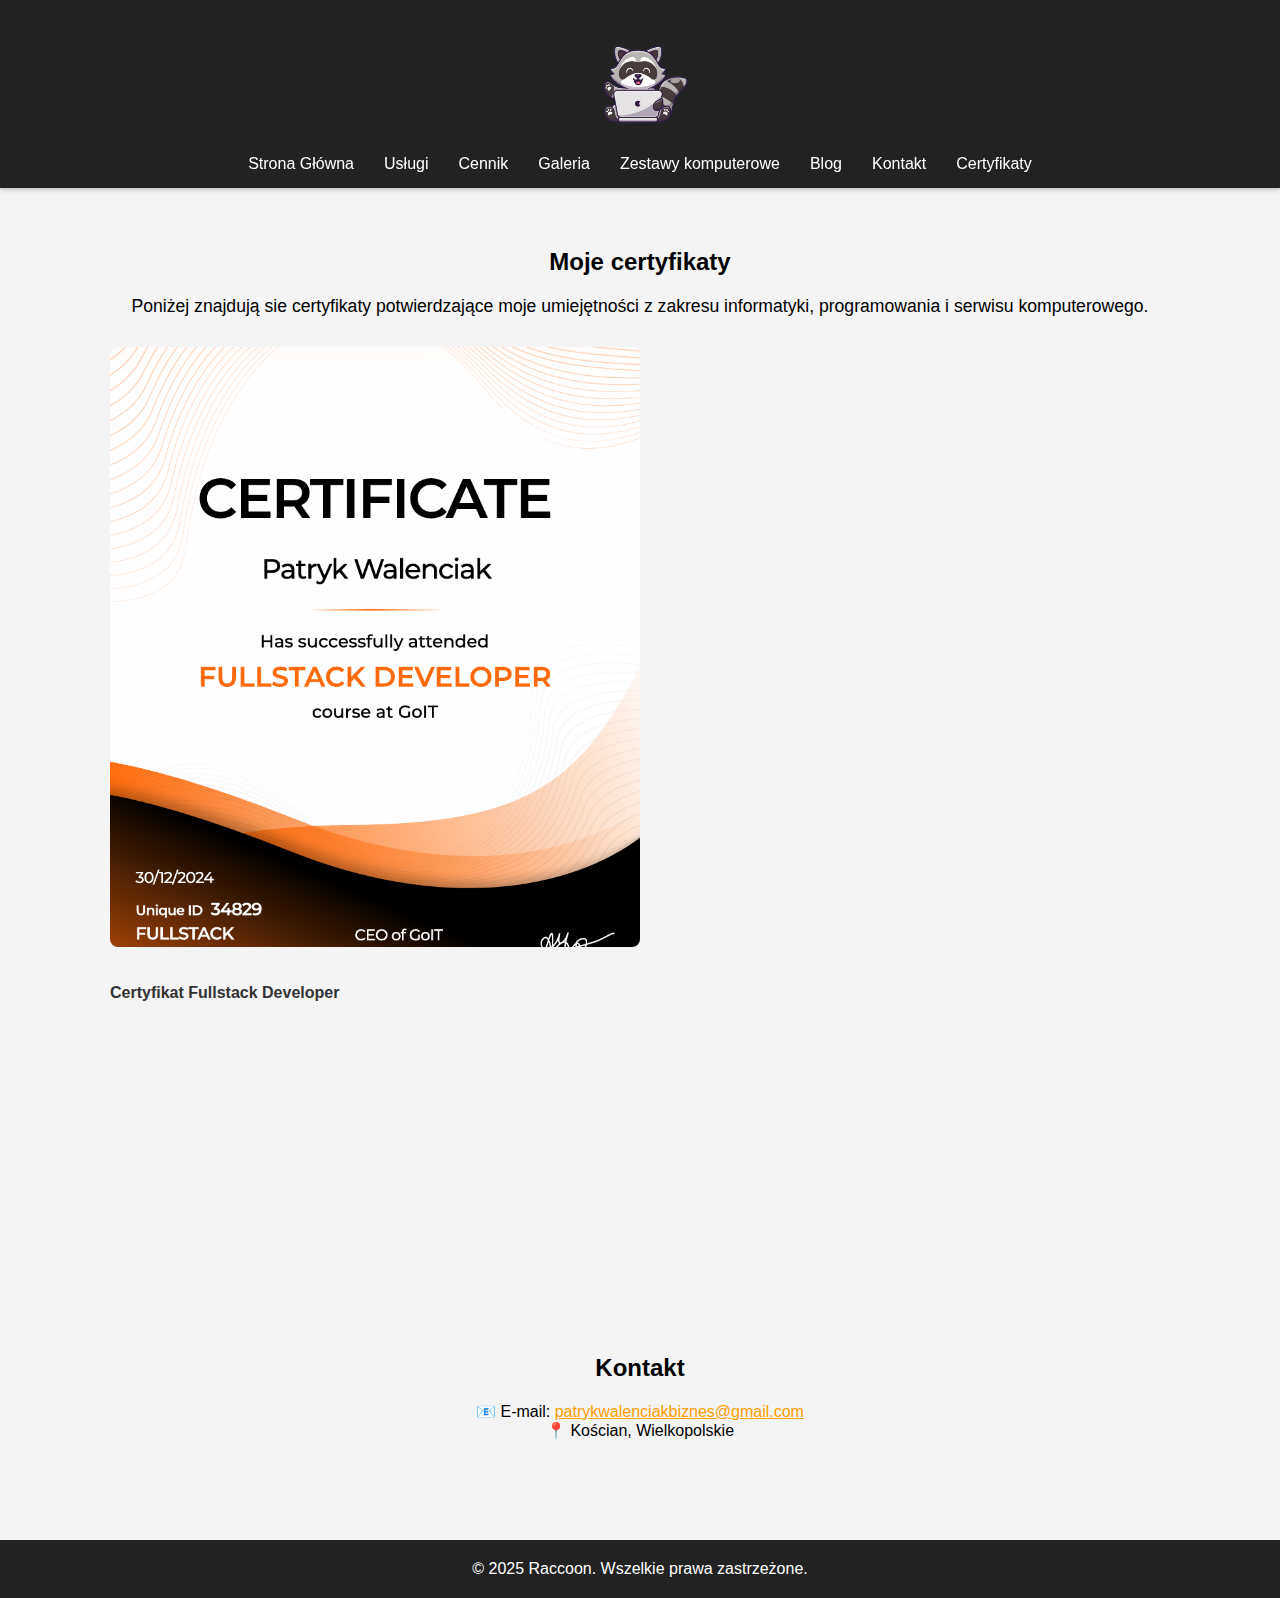
<file: certyfikat.html>
<!DOCTYPE html>
<html lang="pl">
  <head>
    <meta charset="UTF-8" />
    <meta name="viewport" content="width=device-width, initial-scale=1.0" />
    <meta name="google-adsense-account" content="ca-pub-5695856626585604" />
    <script
      async
      src="https://pagead2.googlesyndication.com/pagead/js/adsbygoogle.js?client=ca-pub-5695856626585604"
      crossorigin="anonymous"
    ></script>
    <!-- Google tag (gtag.js) -->
    <script
      async
      src="https://www.googletagmanager.com/gtag/js?id=G-E34E846PXC"
    ></script>
    <script
      async
      src="https://pagead2.googlesyndication.com/pagead/js/adsbygoogle.js?client=ca-pub-5695856626585604"
      crossorigin="anonymous"
    ></script>
    <script>
      window.dataLayer = window.dataLayer || [];
      function gtag() {
        dataLayer.push(arguments);
      }
      gtag("js", new Date());

      gtag("config", "G-E34E846PXC");
    </script>
    <link
      rel="icon"
      type="image/png"
      sizes="64x64"
      href="Images/cardlogo.png"
    />
    <link rel="stylesheet" href="CSS/style.css" />
    <title>Raccoon</title>
  </head>
  <body>
    <header>
      <div class="navbar">
        <img class="logo" src="Images/cardlogo.png" alt="Szop Serwis" />
        <button class="burger" id="burger">&#9776;</button>
        <nav id="nav">
          <ul>
            <li><a href="Index.html">Strona Główna</a></li>
            <li><a href="#uslugi">Usługi</a></li>
            <li><a href="cennik.html">Cennik</a></li>
            <li><a href="galeria.html">Galeria</a></li>
            <li><a href="zestaw.html">Zestawy komputerowe</a></li>
            <li><a href="blog.html">Blog</a></li>
            <li><a href="#kontakt">Kontakt</a></li>
            <li><a href="#certyfikat">Certyfikaty</a></li>
          </ul>
        </nav>
      </div>
    </header>
    <main>
      <section id="certyfikat" class="certy-section">
        <h2>Moje certyfikaty</h2>
        <p class="center-text">
          Poniżej znajdują sie certyfikaty potwierdzające moje umiejętności z
          zakresu informatyki, programowania i serwisu komputerowego.
        </p>
        <div class="certy-container">
          <!-- Każdy certyfikat -->
          <div
            class="cert-img"
            style="background-image: url('./Images/certyfikat-fullstack.png')"
          ></div>
          <p class="cert-title">Certyfikat Fullstack Developer</p>
        </div>
      </section>
      <section id="kontakt">
        <h2>Kontakt</h2>
        <p style="text-align: center">
          📧 E-mail:
          <a href="mailto:patrykwalenciakbiznes@gmail.com"
            >patrykwalenciakbiznes@gmail.com</a
          ><br />
          📍 Kościan, Wielkopolskie<br />
        </p>
      </section>
    </main>
    <footer>&copy; 2025 Raccoon. Wszelkie prawa zastrzeżone.</footer>

    <script src="script.js"></script>
    <!--Start of Tawk.to Script-->
    <script type="text/javascript">
      var Tawk_API = Tawk_API || {},
        Tawk_LoadStart = new Date();
      (function () {
        var s1 = document.createElement("script"),
          s0 = document.getElementsByTagName("script")[0];
        s1.async = true;
        s1.src = "https://embed.tawk.to/69221664b6e2ce195ce6c6e0/1jamieuli";
        s1.charset = "UTF-8";
        s1.setAttribute("crossorigin", "*");
        s0.parentNode.insertBefore(s1, s0);
      })();
    </script>
    <!--End of Tawk.to Script-->
  </body>
</html>
</file>
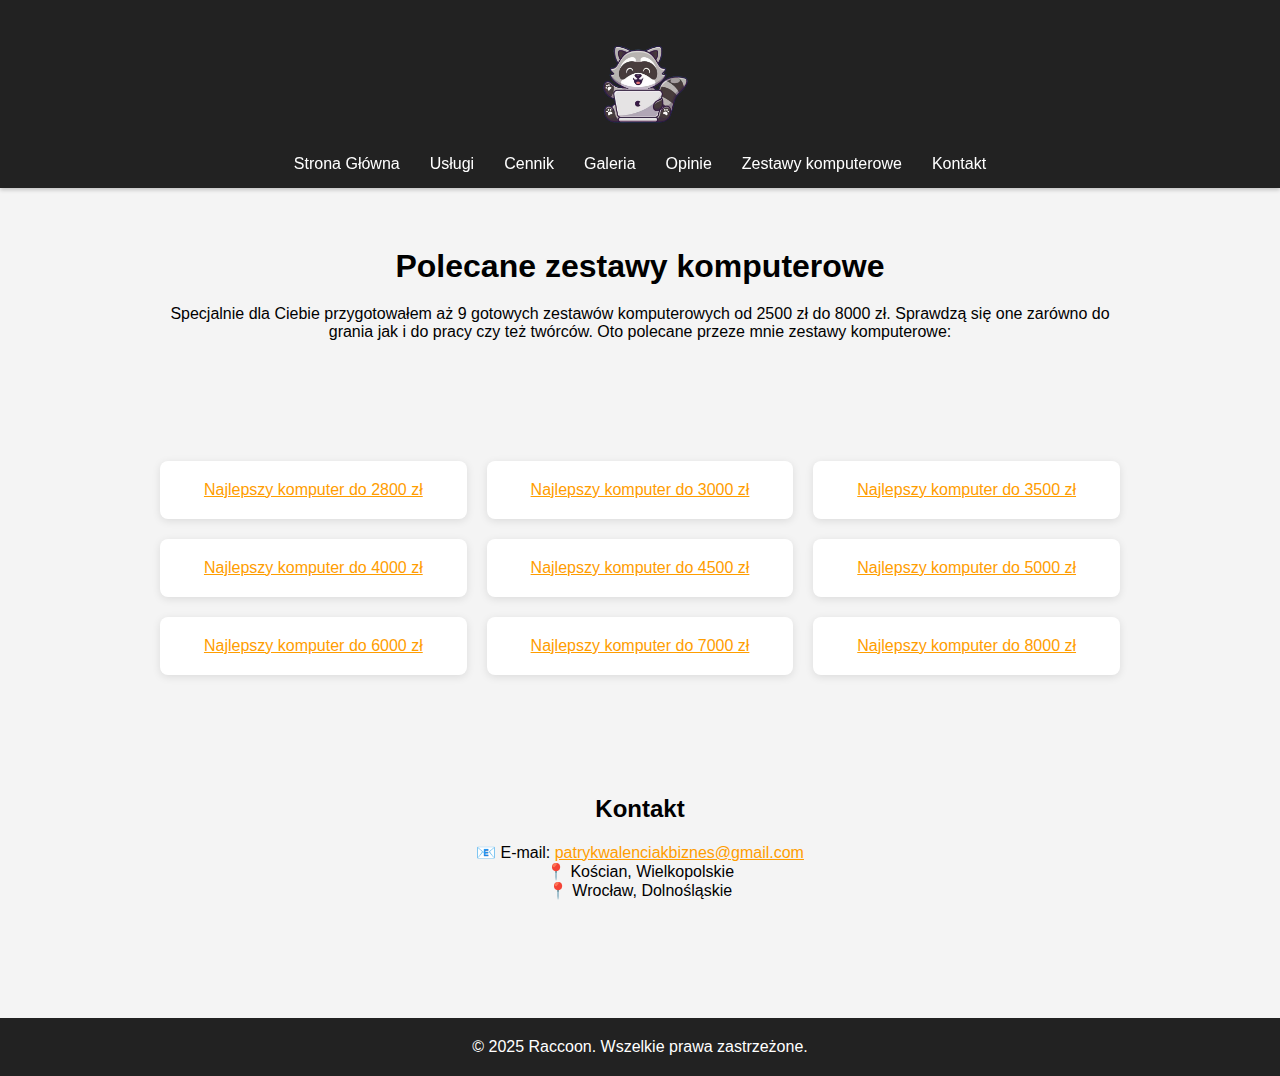
<file: zestaw.html>
<!DOCTYPE html>
<html lang="pl">
  <head>
    <meta charset="UTF-8" />
    <meta name="viewport" content="width=device-width, initial-scale=1.0" />
    <meta name="google-adsense-account" content="ca-pub-5695856626585604" />
    <script
      async
      src="https://pagead2.googlesyndication.com/pagead/js/adsbygoogle.js?client=ca-pub-5695856626585604"
      crossorigin="anonymous"
    ></script>
    <!-- Google tag (gtag.js) -->
    <script
      async
      src="https://www.googletagmanager.com/gtag/js?id=G-E34E846PXC"
    ></script>
    <script
      async
      src="https://pagead2.googlesyndication.com/pagead/js/adsbygoogle.js?client=ca-pub-5695856626585604"
      crossorigin="anonymous"
    ></script>
    <script>
      window.dataLayer = window.dataLayer || [];
      function gtag() {
        dataLayer.push(arguments);
      }
      gtag("js", new Date());

      gtag("config", "G-E34E846PXC");
    </script>
    <link
      rel="icon"
      type="image/png"
      sizes="64x64"
      href="Images/cardlogo.png"
    />
    <link rel="stylesheet" href="CSS/style.css" />
    <title>Raccoon</title>
  </head>
  <body>
    <header>
      <div class="navbar">
        <img class="logo" src="Images/cardlogo.png" alt="Szop Serwis" />
        <nav>
          <ul>
            <li><a href="Index.html">Strona Główna</a></li>
            <li><a href="#uslugi">Usługi</a></li>
            <li><a href="#cennik">Cennik</a></li>
            <li><a href="#galeria">Galeria</a></li>
            <li><a href="#opinie">Opinie</a></li>
            <li><a href="zestaw.html">Zestawy komputerowe</a></li>
            <li><a href="#kontakt">Kontakt</a></li>
          </ul>
        </nav>
      </div>
    </header>
    <main>
      <section class="home">
        <h1 style="text-align: center">Polecane zestawy komputerowe</h1>
        <p style="text-align: center">
          Specjalnie dla Ciebie przygotowałem aż 9 gotowych zestawów
          komputerowych od 2500 zł do 8000 zł. Sprawdzą się one zarówno do
          grania jak i do pracy czy też twórców. Oto polecane przeze mnie
          zestawy komputerowe:
        </p>
      </section>

      <section id="uslugi">
        <div class="services">
          <div class="card">
            <a href="2500.html">Najlepszy komputer do 2800 zł</a>
          </div>
          <div class="card">
            <a href="3000.html">Najlepszy komputer do 3000 zł</a>
          </div>
          <div class="card">
            <a href="3500.html">Najlepszy komputer do 3500 zł</a>
          </div>
          <div class="card">
            <a href="4000.html">Najlepszy komputer do 4000 zł</a>
          </div>
          <div class="card">
            <a href="4500.html">Najlepszy komputer do 4500 zł</a>
          </div>
          <div class="card">
            <a
              href="5000.html
            "
              >Najlepszy komputer do 5000 zł</a
            >
          </div>
          <div class="card">
            <a href="6000.html">Najlepszy komputer do 6000 zł</a>
          </div>
          <div class="card">
            <a href="#">Najlepszy komputer do 7000 zł</a>
          </div>
          <div class="card">
            <a href="#">Najlepszy komputer do 8000 zł</a>
          </div>
        </div>
      </section>

      <section id="kontakt">
        <h2>Kontakt</h2>
        <p style="text-align: center">
          📧 E-mail:
          <a href="mailto:patrykwalenciakbiznes@gmail.com"
            >patrykwalenciakbiznes@gmail.com</a
          ><br />
          📍 Kościan, Wielkopolskie<br />
          📍 Wrocław, Dolnośląskie<br /><br />
        </p>
      </section>
    </main>
    <footer>&copy; 2025 Raccoon. Wszelkie prawa zastrzeżone.</footer>
    <script src="script.js"></script>
  </body>
</html>
</file>
<file: CSS/style.css>
* {
  margin: 0;
  padding: 0;
  box-sizing: border-box;
}

html,
body {
  font-family: Arial, sans-serif;
  background-color: #f4f4f4;
  height: 100%;
  margin: 0;
  display: flex;
  flex-direction: column;
}

main {
  flex: 1;
}

header {
  background-color: #222;
  color: #fff;
  padding: 15px 0px;
  position: sticky;
  top: 0;
  z-index: 1000;
  box-shadow: 0 2px 4px rgba(0, 0, 0, 0.2);
}

.navbar {
  display: flex;
  align-items: center;
  flex-direction: column;
}

.logo {
  width: 130px;
  margin-bottom: 10px;
}

nav {
  flex: 1;
  display: flex;
  justify-content: center;
}

nav ul {
  list-style: none;
  display: flex;
  justify-content: center;
  gap: 30px;
  padding: 0;
  margin: 0;
}

nav ul li a {
  color: #fff;
  text-decoration: none;
  font-size: 1em;
  transition: color 0.3s ease;
}

nav ul li a:hover {
  color: #ff9d00;
}

section {
  padding: 60px 20px;
  max-width: 1000px;
  margin: auto;
}

h1,
h2 {
  text-align: center;
  margin-bottom: 20px;
}

.services,
.gallery,
.reviews {
  display: grid;
  grid-template-columns: repeat(auto-fit, minmax(250px, 1fr));
  gap: 20px;
}

.card {
  background: white;
  padding: 20px;
  border-radius: 8px;
  box-shadow: 0 2px 8px rgba(0, 0, 0, 0.1);
  text-align: center;
}

/* ----- GALERIA SLIDER ----- */

.slider-container {
  position: relative;
  max-width: 900px;
  margin: 40px auto;
  overflow: hidden;
}

.slider {
  display: flex;
  gap: 20px;
  overflow-x: auto;
  scroll-behavior: smooth;
  padding: 15px;
}

.slider::-webkit-scrollbar {
  display: none;
}

.slider img {
  width: 300px;
  height: 200px;
  object-fit: cover;
  border-radius: 8px;
  cursor: pointer;
  transition: transform 0.3s;
  box-shadow: 0 2px 6px rgba(0, 0, 0, 0.25);
}

.slider img:hover {
  transform: scale(1.05);
}

/* Strzałki */
.slide-btn {
  position: absolute;
  top: 50%;
  transform: translateY(-50%);
  background: #ff9d00;
  border: none;
  color: white;
  font-size: 28px;
  padding: 8px 14px;
  border-radius: 50%;
  cursor: pointer;
  transition: 0.2s;
  z-index: 10;
}

.slide-btn:hover {
  background: #e68a00;
}

.prev {
  left: 10px;
}

.next {
  right: 10px;
}

/* ----- LIGHTBOX (POWIĘKSZENIE) ----- */

#lightbox {
  display: none; /* pokazywany w JS */
  position: fixed;
  inset: 0;
  background: rgba(0, 0, 0, 0.8);
  backdrop-filter: blur(4px);
  justify-content: center;
  align-items: center;
  z-index: 2000;
}

#lightbox img {
  max-width: 90%;
  max-height: 80%;
  border-radius: 10px;
  box-shadow: 0 4px 10px rgba(255, 255, 255, 0.3);
}

#closeLightbox {
  position: absolute;
  top: 40px;
  right: 40px;
  color: white;
  font-size: 40px;
  cursor: pointer;
  user-select: none;
}

/* ----- LIGHTBOX STRZAŁKI ----- */
.lb-arrow {
  position: absolute;
  top: 50%;
  transform: translateY(-50%);
  background: rgba(255, 255, 255, 0.3);
  border: none;
  color: white;
  font-size: 50px;
  padding: 10px 20px;
  cursor: pointer;
  border-radius: 8px;
  transition: 0.2s;
  user-select: none;
}

.lb-arrow:hover {
  background: rgba(255, 255, 255, 0.6);
}

.lb-prev {
  left: 5%;
}

.lb-next {
  right: 5%;
}

footer {
  background-color: #222;
  color: #fff;
  text-align: center;
  padding: 20px;
  margin-top: 40px;
}

a {
  color: #ff9d00;
}

.price-table {
  display: flex;
  gap: 40px;
  flex-wrap: wrap;
  justify-content: center;
  background: #fff;
  padding: 30px;
  border-radius: 10px;
  box-shadow: 0 2px 8px rgba(0, 0, 0, 0.1);
}

.price-table .column {
  flex: 1;
  min-width: 300px;
}

.price-table ul {
  list-style: none;
  padding: 0;
}

.price-table li {
  padding: 8px 0;
  border-bottom: 1px solid #ddd;
  font-size: 0.95em;
}

.price-table strong {
  color: #222;
}

.price {
  color: #1e90ff;
  font-weight: bold;
}

.btn {
  display: inline-block;
  padding: 10px 20px;
  font-size: 1rem;
  font-weight: 600;
  color: #fff !important; /* wymusza biały tekst */
  background: #ff9d00; /* pomarańcz */
  border: none;
  border-radius: 6px;
  cursor: pointer;
  text-decoration: none !important; /* usuwa podkreślenie */
  transition: all 0.3s ease;
  box-shadow: 0 2px 6px rgba(0, 0, 0, 0.2);
}

.btn:hover {
  background: #e68a00; /* ciemniejszy pomarańcz */
  transform: translateY(-2px);
  box-shadow: 0 4px 10px rgba(0, 0, 0, 0.3);
}

.btn:active {
  transform: translateY(0);
  box-shadow: 0 2px 6px rgba(0, 0, 0, 0.2);
}

.burger {
  display: none;
  font-size: 1.8rem;
  color: #fff;
  background: none;
  border: none;
  cursor: pointer;
}

.blog-posts {
  display: grid;
  grid-template-columns: repeat(auto-fit, minmax(280px, 1fr));
  gap: 20px;
  margin-top: 20px;
}

/* FORMULARZE */
form {
  display: flex;
  flex-direction: column;
  gap: 10px;
}

form input,
form select,
form textarea {
  padding: 10px;
  border: 1px solid #ddd;
  border-radius: 6px;
  font-size: 1rem;
}

form textarea {
  resize: vertical;
}

/*Certyfikaty*/
.certy-section {
  padding: 60px 20px;
  max-width: 1100px;
  margin: auto;
}

.center-text {
  text-align: center;
  margin-bottom: 20px;
  font-size: 1.1em;
}

.certy-container {
  display: grid;
  grid-template-columns: repeat(auto-fit, minmax(280px 1fr));
  gap: 25px;
  margin-top: 30px;
}

.cert-card {
  background: white;
  padding: 20px;
  border-radius: 10px;
  box-shadow: 0 2px 8px rgba(0, 0, 0, 0.1);
  text-align: center;
  position: relative;
}

.cert-title {
  width: 100%;
  height: 250px;
  background-size: cover;
  background-position: center;
  border-radius: 8px;
  pointer-events: none;
}

.cert-img {
  width: 50%;
  height: 600px;
  background-size: cover;
  background-position: center;
  border-radius: 8px;
  pointer-events: none;
}

.cert-card:hover {
  transform: translateY(-5px);
  transition: 0.3s;
}

.cert-title {
  margin-top: 12px;
  font-weight: bold;
  color: #333;
}

#cursorTooltip{
  position: fixed;
  background: rgba(0, 0, 0, 0.8);
  color: #fff;
  padding: 6px 12px;
  border-radius: 6px;
  font-size: 14px;
  pointer-events: none;
  z-index: 9999;
  opacity: 0;
  transition: opacity 0.15s ease;
  white-space: nowrap;
}

/*Responsywnosc*/
@media (max-width: 768px) {
  header {
    flex-direction: column;
    text-align: center;
  }

  .burger {
    display: block;
    position: absolute;
    right: 20px;
    top: 20px;
  }

  nav {
    display: none;
    width: 100%;
  }

  nav.active {
    display: block;
  }

  nav ul {
    flex-direction: column;
    background: #222;
    gap: 15px;
    padding: 20px 0;
  }

  nav ul li a {
    font-size: 1.1em;
    display: block;
    padding: 10px;
  }

  .logo {
    width: 100px;
    margin-bottom: 15px;
  }

  section {
    padding: 40px 15px;
  }

  .price-table {
    flex-direction: column;
    gap: 20px;
  }

  .gallery,
  .services,
  .reviews {
    grid-template-columns: 1fr;
  }

  .card {
    font-size: 0.95em;
    padding: 15px;
  }

  .slider img {
    width: 240px;
    height: 160px;
  }

  .slide-btn {
    font-size: 22px;
    padding: 6px 10px;
  }

  .lb-arrow {
    font-size: 38px;
    padding: 6px 12px;
  }

  .cert-img {
    width: auto;
    height: 768px;
    background-size: cover;
    background-position: center;
    border-radius: 8px;
    pointer-events: none;
  }

  footer {
    font-size: 0.9em;
    padding: 15px;
  }
}

@media (max-width: 480px) {
  h1 {
    font-size: 1.5em;
  }

  h2 {
    font-size: 1.2em;
  }

  nav ul li a {
    font-size: 0.9em;
  }

  .price {
    font-size: 1em;
  }
}
</file>
